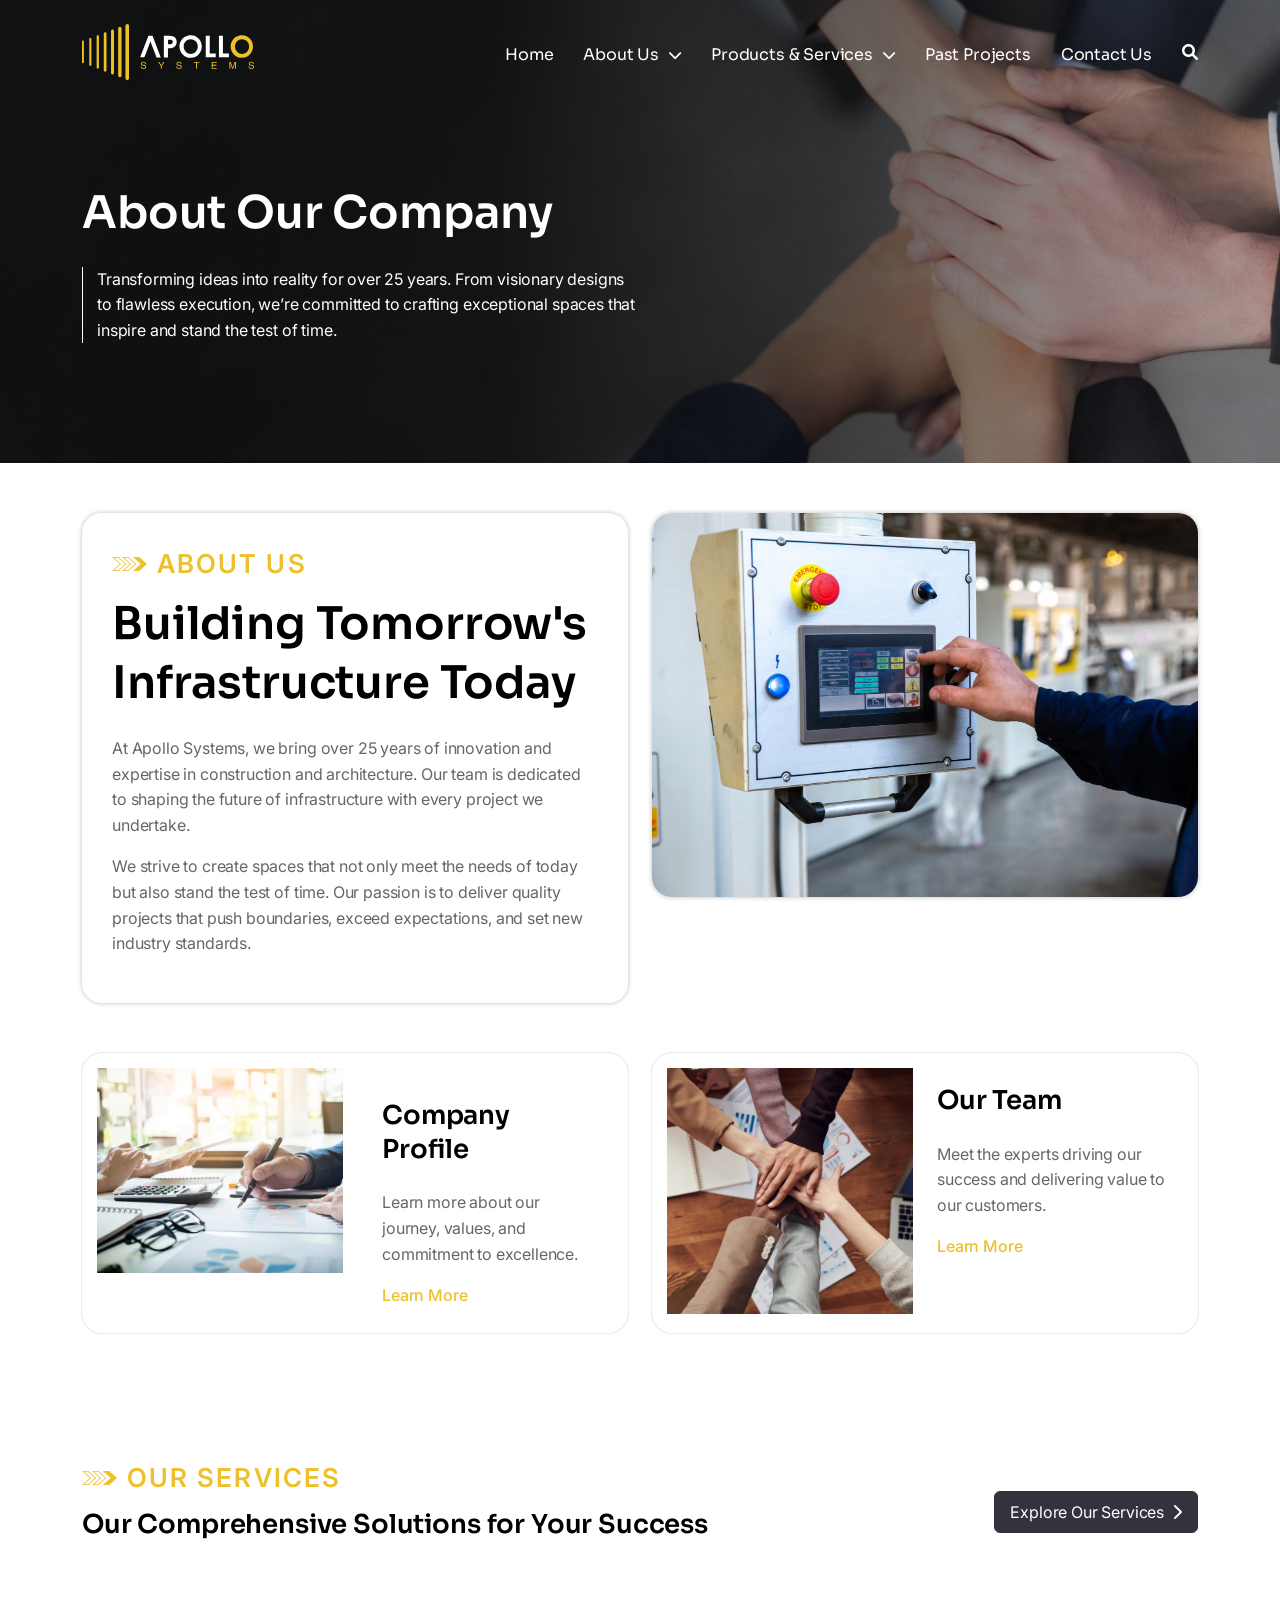
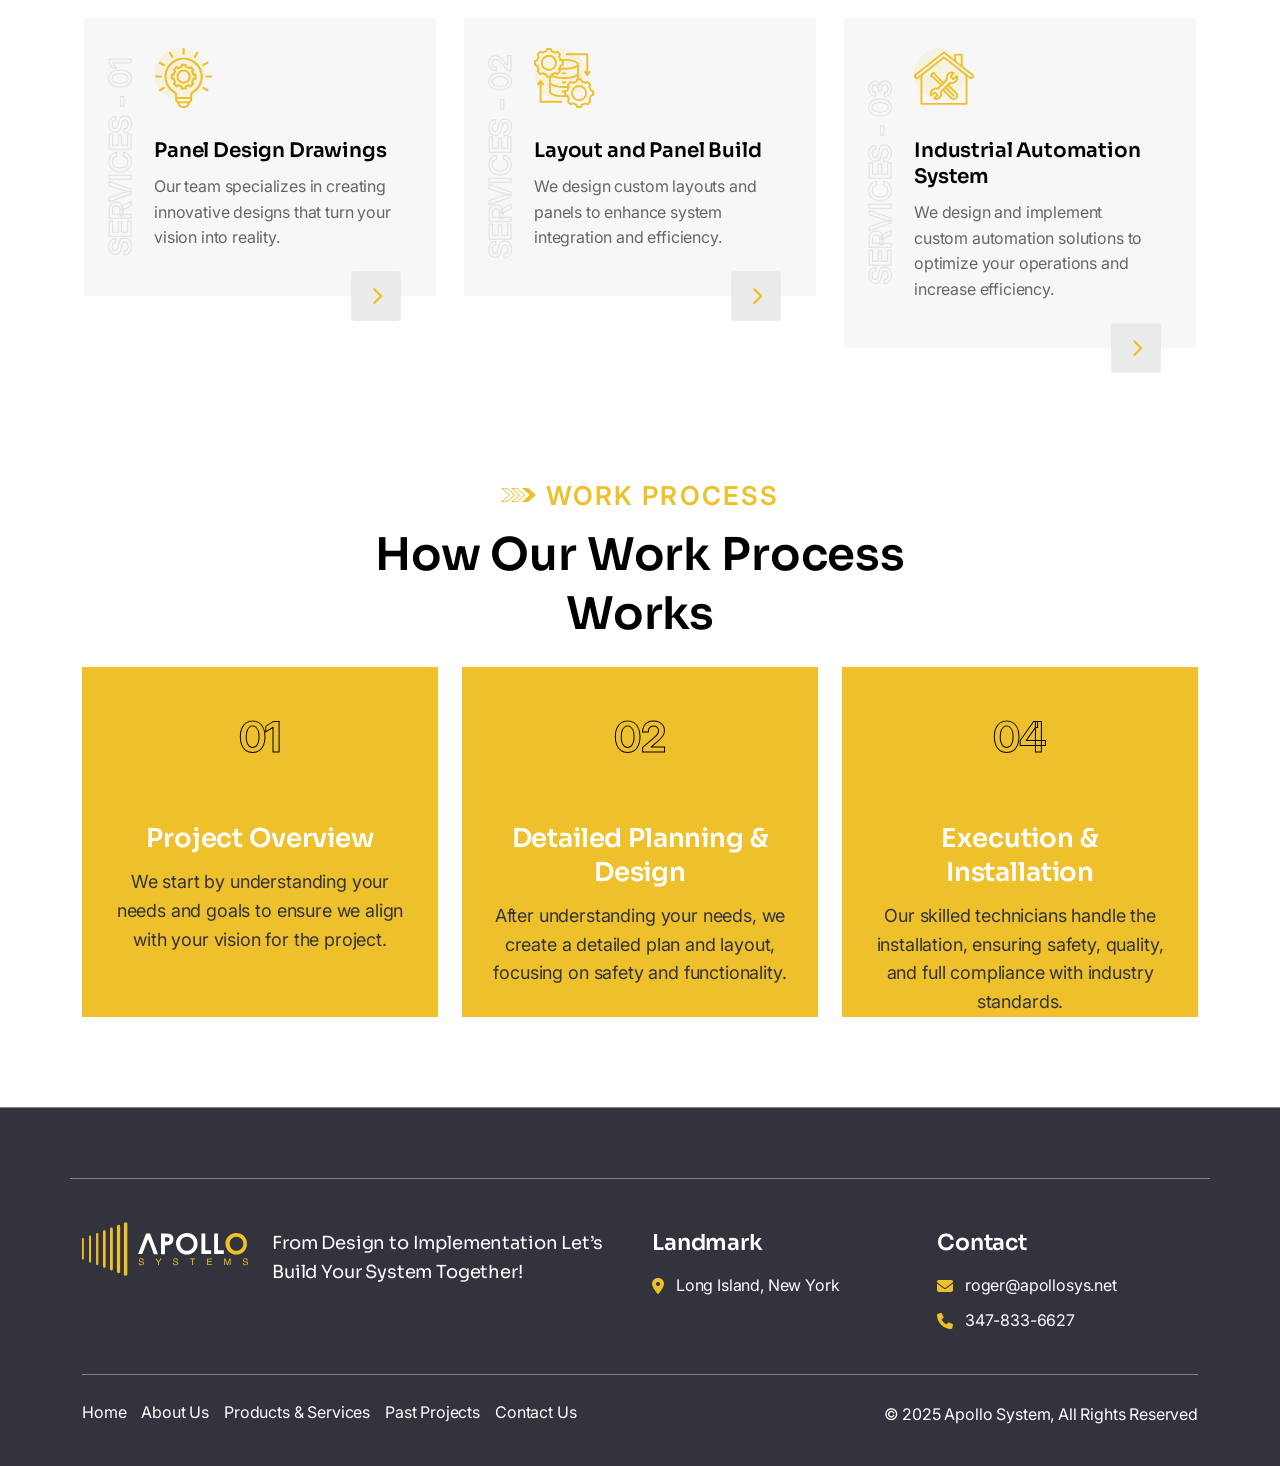
<file: about.html>
<!DOCTYPE html>
<html lang="en">

<head>
    <meta charset="UTF-8">
    <meta name="viewport" content="width=device-width, initial-scale=1.0">
    <title>Apollo Systems LLC HQ // About Us</title>
    <link rel="shortcut icon" href="assets/images/favicon.svg" type="image/x-icon">
    <link rel="preconnect" href="https://fonts.googleapis.com">
    <link rel="preconnect" href="https://fonts.gstatic.com" crossorigin>
    <link href="https://fonts.googleapis.com/css2?family=Inter:ital,opsz,wght@0,14..32,100..900;1,14..32,100..900&family=Sora:wght@100..800&display=swap"
        rel="stylesheet">
    <link rel="stylesheet" href="assets/vendors/bootstrap/css/bootstrap.min.css">
    <link rel="stylesheet" href="assets/vendors/odometer/odometer-theme-default.css">
    <link rel="stylesheet" href="assets/vendors/slick/slick.css">
    <link rel="stylesheet" href="assets/vendors/animation/animate.min.css">
    <link rel="stylesheet" href="assets/vendors/font-awesome/css/all.min.css">
    <link rel="stylesheet" href="assets/vendors/youtube-popup/youtube-popup.css">
    <link id="css-link" rel="stylesheet" href="assets/css/stylee.css?v=1.0.55555">
    <link rel="stylesheet" href="assets/css/responsive.css?v=1.0.55666">
</head>

<body class="custom-cursor">
   
    
    <!-- header start -->
    <header class="main-header">
        <div class="container">
            <nav class="main-menu">
                <div class="main-menu-logo">
                    <a href="index.html">
                        <img src="assets/images/apollo-white-logo.svg" alt="header-logo">
                    </a>
                </div>
                <div class="main-menu-inner">
                    <ul class="main-menu-list">
                        <li class="menu-item-children"><a href="index.html">Home</a></li>
                        <li class="menu-item-children"><a href="about.html">About Us</a><i class="fa-solid fa-chevron-down"></i>
                        <ul>
                            <li><a href="company-profile.html">Company Profile </a></li>
                            <li><a href="team.html">Our Team</a></li>                           
                        </ul>
                        </li>
                        <li class="menu-item-children"><a href="service.html">Products & Services</a><i class="fa-solid fa-chevron-down"></i>
                            <ul>
                                <li><a href="custom-industrial-automation.html">Custom Industrial automation</a></li>
                                <li><a href="project-management.html">Project Management</a></li>
                                <li><a href="panel-design-drawings.html">Panel Design Drawings</a></li>
                                <li><a href="layout-and-panel-build.html">Layout and Panel Build</a></li>
                                <li><a href="industrial-automation-system.html">Industrial Automation System
                                </a></li>
                            </ul>
                        </li>
                        <li class="menu-item-children"><a href="project.html">Past Projects</a></li>
                        <li class="menu-item-children"><a href="contact.html">Contact Us</a></li>
                        <a href="javascript:void(0)" class="search-btn"><i class="fa-solid fa-magnifying-glass"></i></a>

                    </ul>
                    <div class="header-menu-collaps">
                        <span class="line-1"></span>
                        <span class="line-2"></span>
                        <span class="line-3"></span>
                    </div>
                 
                </div>
            </nav>
        </div>
    </header>
    <!-- header end -->
    <div class="page-header" style="background-image: url(assets/images/background/about-bg.svg);">
        <div class="container">
            <div class="row">
                <div class="col-12">
                    <div class="page-header-details">
                        <h2>About Our Company</h2>
                        <p>Transforming ideas into reality for over 25 years. From visionary designs to flawless execution, we’re committed to crafting exceptional spaces that inspire and stand the test of time.</p>
                    </div>
                </div>
            </div>
        </div>
    </div>
    <!-- about start  -->
    <div class="about-two">
        <div class="container">
            <div class="row gutter-y-30">
                <div class="col-lg-6">
                    <div class="about-left-two">
                        <div class="heading-box">
                            <span class="subtitle"><img src="assets/images/title-Icon.svg" alt="icon">About Us</span>
                            <h2>Building Tomorrow's Infrastructure Today</h2>
                        </div>
                        <p>At Apollo Systems, we bring over 25 years of innovation and expertise in construction and architecture. Our team is dedicated to shaping the future of infrastructure with every project we undertake.</p>
                        <p>We strive to create spaces that not only meet the needs of today but also stand the test of time. Our passion is to deliver quality projects that push boundaries, exceed expectations, and set new industry standards.</p>
                    </div>
                </div>
                <div class="col-lg-6">
                    <div class="about-right-two">
                        <div class="about-image-two">
                            <img src="assets/images/about/about-us-bg.svg" alt="">
                        </div>
                     
                    </div>
                </div>
            </div>
        </div>
    </div>
    <div class="about-section">
        <div class="container">
            <div class="row">
                <div class="col-sm-6">
                    <div class="overflow-hidden mb-4 apollo-product">
                        <div class="products-items">
                            <div class="d-flex">
                                <div class="row">
                                    <div class="col-lg-6">
                                        <div class="thumbnail-container">
                                            <div class="thumbnail">
                                                <a href="company-profile.html">
                                                    <img src="assets/images/team/company-profile.webp" alt="Company Profile">
                                                </a>
                                            </div>
                                        </div>
                                    </div>
                                    <div class="col-lg-6">
                                        <div class="content text-left products-items">
                                            <div class="d-flex justify-content-between align-items-center mt-3">
                                                <a href="company-profile.html">
                                                    <h4>Company Profile</h4>
                                                </a>
                                            </div>
                                            <p>Learn more about our journey, values, and commitment to excellence.</p>
                                            <a class="cm-btn mt-4" href="company-profile.html">Learn More</a>
                                        </div>
                                    </div>
                                </div>
                            </div>
                        </div>
                    </div>
                </div>
                <div class="col-sm-6">
                    <div class="overflow-hidden mb-4 apollo-product">
                        <div class="products-items">
                            <div class="d-flex">
                                <div class="row">
                                    <div class="col-lg-6">
                                        <div class="thumbnail-container">
                                            <div class="thumbnail">
                                                <a href="team.html">
                                                    <img src="assets/images/team/our-team.webp" alt="Our Team">
                                                </a>
                                            </div>
                                        </div>
                                    </div>
                                    <div class="col-lg-6">
                                        <div class="content text-left prodcut-content">
                                            <div class="d-flex justify-content-between align-items-center mt-3">
                                                <a href="team.html">
                                                    <h4>Our Team</h4>
                                                </a>
                                            </div>
                                            <p>Meet the experts driving our success and delivering value to our customers.</p>
                                            <a class="cm-btn mt-4" href="team.html">Learn More</a>
                                        </div>
                                    </div>
                                </div>
                            </div>
                        </div>
                    </div>
                </div>
            </div>
            
        </div>
    </div>
    <div class="service-section-two">
        <div class="container">
            <div class="heading-box-outer">
                <div class="heading-box">
                    <span class="subtitle"><img src="assets/images/title-Icon.svg" alt="icon">Our Services</span>
                    <h4>Our Comprehensive Solutions for Your Success</h4>
                </div>
                <a href="service.html" class="btn btn-primary">Explore Our Services<i class="fa-solid fa-chevron-right"></i></a>
            </div>
            <div class="row gutter-y-30">
                <div class="col-lg-4 col-md-6">
                    <div class="service-box-three">
                        <span class="side-text"> SERVICES - 01</span>
                        <div class="service-icon-three">
                            <img src="assets/images/service/Service-icon-3.svg" alt="">
                        </div>
                        <h4>Panel Design Drawings
                        </h4>
                        <p>Our team specializes in creating innovative designs that turn your vision into reality.</p>
                        <div class="btn-wrap">
                            <div class="icon-btn"><i class="fa-solid fa-chevron-right"></i></div>
                            <a href="panel-design-drawings.html" class="btn btn-primary">Explore Service <i class="fa-solid fa-chevron-right"></i></a>
                        </div>
                    </div>
                </div>
                <div class="col-lg-4 col-md-6">
                    <div class="service-box-three">
                        <span class="side-text"> SERVICES - 02</span>
                        <div class="service-icon-three">
                            <img src="assets/images/service/Service-icon-4.svg" alt="">
                        </div>
                        <h4>Layout and Panel Build</h4>
                        <p>We design custom layouts and panels to enhance system integration and efficiency.</p>
                        <div class="btn-wrap">
                            <div class="icon-btn"><i class="fa-solid fa-chevron-right"></i></div>
                            <a href="layout-and-panel-build.html" class="btn btn-primary">Explore Service <i class="fa-solid fa-chevron-right"></i></a>
                        </div>
                    </div>
                </div>
                <div class="col-lg-4 col-md-6">
                    <div class="service-box-three">
                        <span class="side-text"> SERVICES - 03</span>
                        <div class="service-icon-three">
                            <img src="assets/images/service/Service-icon-5.svg" alt="">
                        </div>
                        <h4>Industrial Automation System</h4>
                        <p>We design and implement custom automation solutions to optimize your operations and increase efficiency.
                        </p>
                        <div class="btn-wrap">
                            <div class="icon-btn"><i class="fa-solid fa-chevron-right"></i></div>
                            <a href="industrial-automation-system.html" class="btn btn-primary">Explore Service <i class="fa-solid fa-chevron-right"></i></a>
                        </div>
                    </div>
                </div>
            </div>
        </div>
    </div>
    <div class="process-section">
        <div class="container">
            <div class="row">
                <div class="col-lg-6 m-auto">
                    <div class="heading-box text-center">
                        <span class="subtitle"><img src="assets/images/title-Icon.svg" alt="icon">Work Process</span>
                        <h2>How Our Work Process Works</h2>
                    </div>
                </div>
            </div>
            <div class="row gutter-y-30">
                <!-- First Process -->
                <div class="col-lg-4 col-md-6">
                    <div class="process-box">
                        <span class="number">01</span>
                        <h4>Project Overview</h4>
                        <p>We start by understanding your needs and goals to ensure we align with your vision for the project.</p>
                    </div>
                </div>
                <!-- Second Process -->
                <div class="col-lg-4 col-md-6">
                    <div class="process-box">
                        <span class="number">02</span>
                        <h4>Detailed Planning &amp; Design</h4>
                        <p>After understanding your needs, we create a detailed plan and layout, focusing on safety and functionality.</p>
                    </div>
                </div>
                <!-- Third Process -->
                <div class="col-lg-4 col-md-6">
                    <div class="process-box">
                        <span class="number">04</span>
                        <h4>Execution &amp; Installation</h4>
                        <p>Our skilled technicians handle the installation, ensuring safety, quality, and full compliance with industry standards.</p>
                    </div>
                </div>
            </div>
        </div>
    </div>
    <!-- footer start  -->
    <footer class="footer-one">
        <div class="container  border-bottom">
           
        </div>
        <div class="container">
            <div class="row gutter-y-30">
                <div class="col-xl-2">
                    <div class="footer-about-one">
                        <div class="footer-logo-one">
                            <img src="assets/images/apollo-white-logo.svg" alt="footer-logo">
                        </div>
                    </div>
                </div>
                <div class="col-xl-4">
                    <div class="footer-about-one">
                        <h4>From Design to Implementation
                            Let’s Build Your System Together!</h4>
                    </div>
                </div>
                <div class="col-xl-3 col-lg-4">
                    <div class="footer-widget-one contact-col">
                        <h4 class="footer-title"> <span>Landmark</span></h4>
                        <ul class="footer-about-list">
                            <li><i class="fa-solid fa-location-dot"></i><a href="#">Long Island, New York</a></li>
                        </ul>
                    </div>
                </div>
                <div class="col-xl-3 col-lg-4">
                    <div class="footer-widget-one contact-col">
                        <h4 class="footer-title"><span>Contact</span></h4>
                        <ul class="footer-about-list">
                            <li><i class="fa-solid fa-envelope"></i><a href="mailto:roger@apollosys.net">roger@apollosys.net</a></li>
                            <li><i class="fa-solid fa-phone"></i><a href="tel:+13478336627">347-833-6627</a></li>
                        </ul>
                    </div>
                </div>
               
                <div class="col-12">
                    <div class="footer-lower-one">
                        <div class="col-md-6 col-sm-12  pl-md-5">
                            <div class="footer-menu">
                                <ul class="footer-menu-one bottom-footer">
                                    <li><a href="index.html">Home</a></li>
                                    <li><a href="about.html">About Us</a></li>
                                   
                                    <li><a href="service.html">Products & Services</a></li>  
                                    <li><a href="project.html">Past Projects</a></li> 
                                    <li><a href="contact.html">Contact Us</a></li>
                                </ul>
                            </div>
                        </div>
                        <div class="col-md-6 col-sm-12 ">
                            <div class="copyright">© 2025 Apollo System, All Rights Reserved</div>
                        </div>
                       
                      
                    </div>
                </div>
            </div>
        </div>
    </footer>
    <!-- mobile-nav start -->
    <div class="mobile-nav-wrapper">
        <div class="mobile-nav-overlay mobile-nav-toggler"></div>
        <div class="mobile-nav-content">
            <a href="#" class="mobile-nav-close mobile-nav-toggler">
                <span></span>
                <span></span>
            </a>
            <div class="logo-box">
                <a href="index.html"><img width="150" src="assets/images/apollo-white-logo.svg" alt="logo"></a>
            </div>
            <div class="mobile-nav-container">
                <ul class="mobile-menu-list">    
                    <li class="menu-item-has-children"><a href="index.html">Home</a> </li>
                    <li class="menu-item-has-children dropdown"><a href="about.html">About Us</a> 
                        <ul>
                            <li><a href="company-profile.html">Company Profile</a></li>
                            <li><a href="team.html">Our Team</a></li>
                        </ul>
                    </li>
                    <li class="menu-item-has-children dropdown"><a href="service.html">Products & Services</a>
                        <ul>
                            <li><a href="custom-industrial-automation.html">Custom Industrial automation</a></li>
                            <li><a href="project-management.html">Project Management</a></li>
                            <li><a href="panel-design-drawings.html">Panel Design Drawings</a></li>
                            <li><a href="layout-and-panel-build.html">Layout and Panel Build</a></li>
                            <li><a href="industrial-automation-system.html">Industrial Automation System</a></li>
                        </ul>
                    </li>
                    <li class="menu-item-has-children"><a href="project.html">Past Projects</a></li>
                    <li class="menu-item-has-children"><a href="contact.html">Contact Us</a>
                    </li>
                </ul>
            </div>
        </div>
    </div>
    <!-- mobile-nav end -->
    
    <!-- search-popup start -->
    <div class="search-popup">
        <button class="close-search"></button>
        <form method="post" action="#">
            <div class="form-group">
                <input type="search" name="search" placeholder="Search Here" required="">
                <button type="submit"><i class="fa-solid fa-magnifying-glass"></i></button>
            </div>
        </form>
    </div>
    <!-- search-popup end -->
    <!-- top to bottom start  -->
    <div class="prgoress_indicator active-progress">
        <svg class="progress-circle svg-content" width="100%" height="100%" viewBox="-1 -1 102 102">
            <path d="M50,1 a49,49 0 0,1 0,98 a49,49 0 0,1 0,-98"
                style="transition: stroke-dashoffset 10ms linear; stroke-dasharray: 307.919, 307.919; stroke-dashoffset: 28.2787;">
            </path>
        </svg>
    </div>
    <!-- top to bottom end  -->
    <script src="assets/vendors/bootstrap/js/bootstrap.bundle.min.js"></script>
    <script src="assets/vendors/jquery/jquery-3.7.1.min.js"></script>
    <script src="assets/vendors/jquery/jquery.appear.min.js"></script>
    <script src="assets/vendors/slick/slick.min.js"></script>
    <script src="assets/vendors/wow/wow.js"></script>
    <script src="assets/vendors/jquery-circleType/jquery.circleType.js"></script>
    <script src="assets/vendors/jquery-lettering/jquery.lettering.min.js"></script>
    <script src="assets/vendors/youtube-popup/youtube-popup.jquery.js"></script>
    <script src="assets/vendors/odometer/odometer.min.js"></script>
    <script src="assets/js/custom.js"></script>
</body>

</html>
</file>
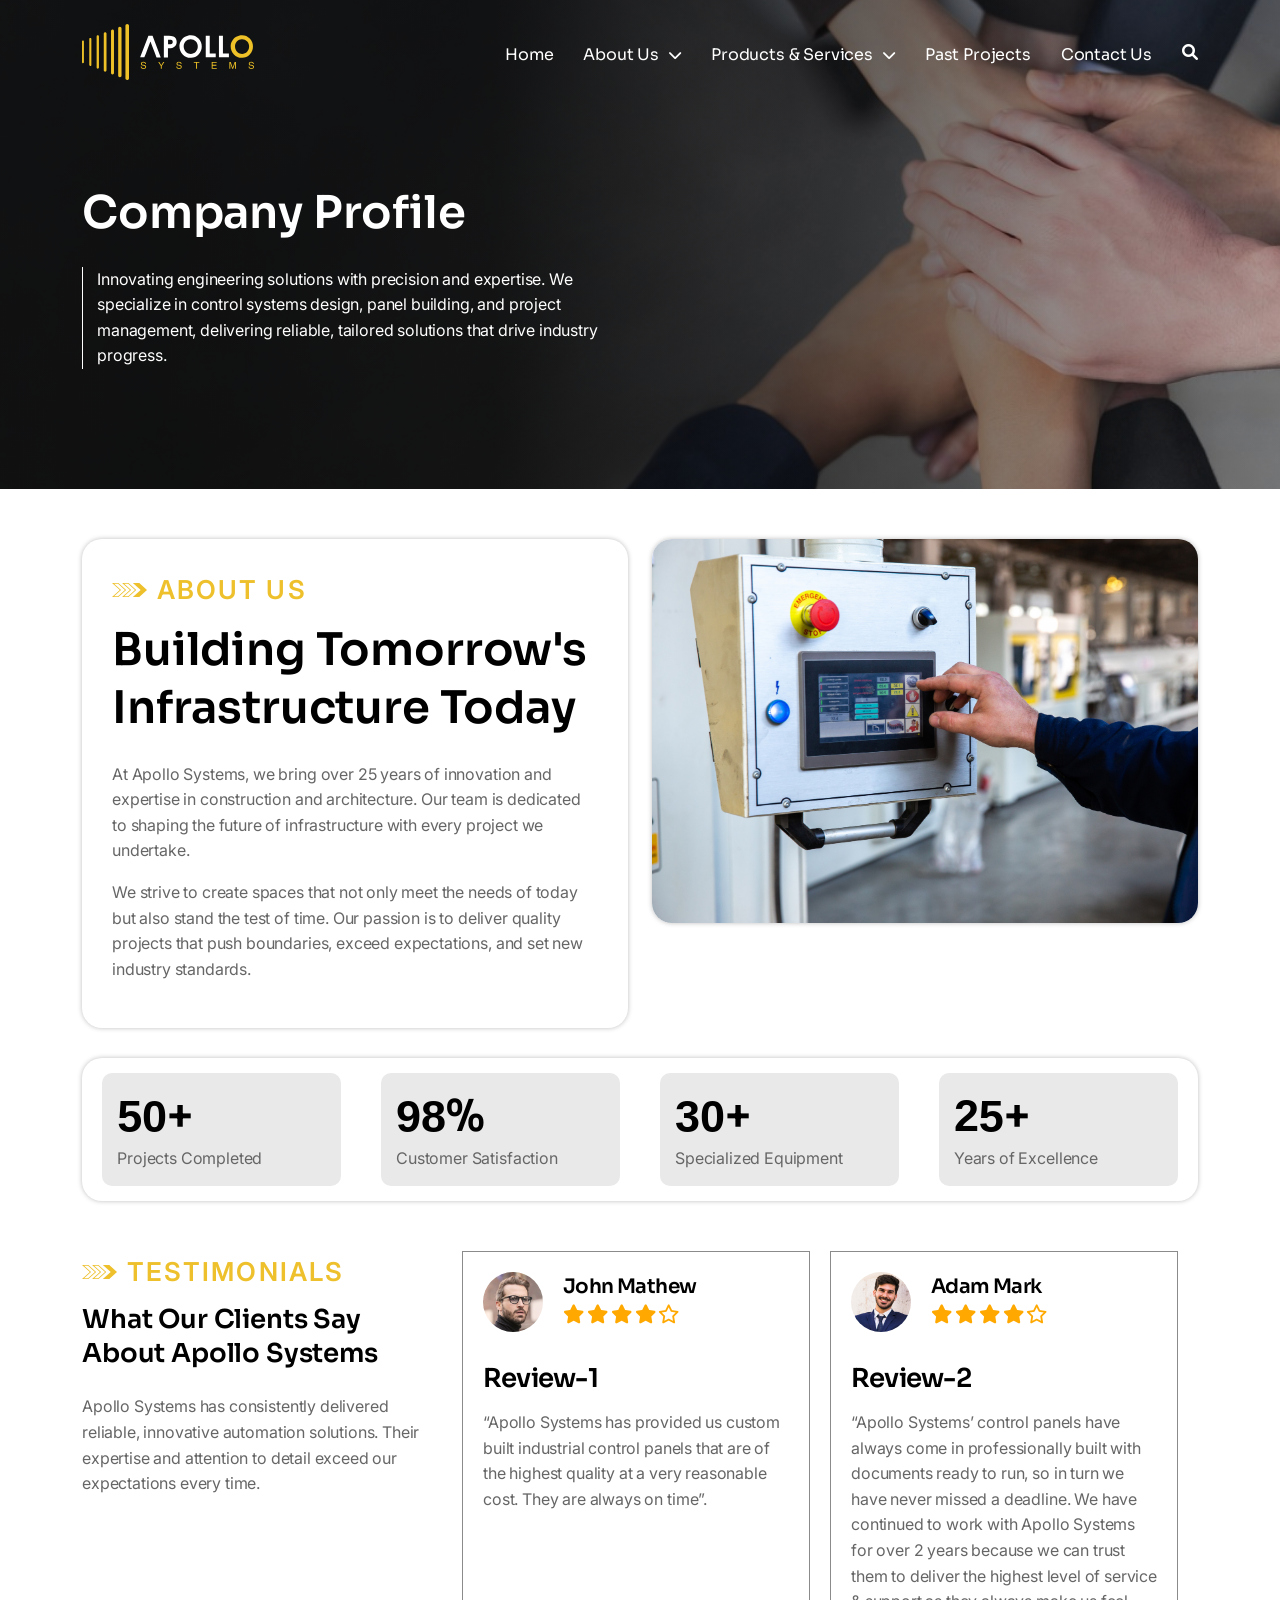
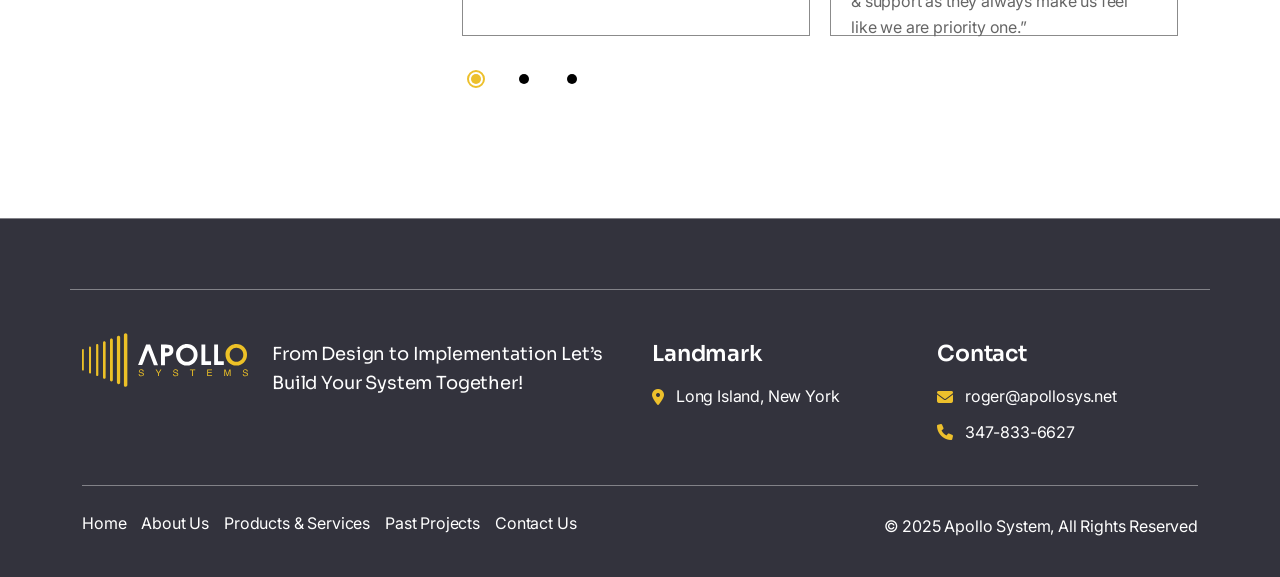
<file: company-profile.html>
<!DOCTYPE html>
<html lang="en">

<head>
    <meta charset="UTF-8">
    <meta name="viewport" content="width=device-width, initial-scale=1.0">
    <title>Apollo Systems LLC HQ // About Us</title>
    <link rel="shortcut icon" href="assets/images/favicon.svg" type="image/x-icon">
    <link rel="preconnect" href="https://fonts.googleapis.com">
    <link rel="preconnect" href="https://fonts.gstatic.com" crossorigin>
    <link
        href="https://fonts.googleapis.com/css2?family=Inter:ital,opsz,wght@0,14..32,100..900;1,14..32,100..900&family=Sora:wght@100..800&display=swap"
        rel="stylesheet">
    <link rel="stylesheet" href="assets/vendors/bootstrap/css/bootstrap.min.css">
    <link rel="stylesheet" href="assets/vendors/odometer/odometer-theme-default.css">
    <link rel="stylesheet" href="assets/vendors/slick/slick.css">
    <link rel="stylesheet" href="assets/vendors/animation/animate.min.css">
    <link rel="stylesheet" href="assets/vendors/font-awesome/css/all.min.css">
    <link rel="stylesheet" href="assets/vendors/youtube-popup/youtube-popup.css">
    <link id="css-link" rel="stylesheet" href="assets/css/stylee.css?v=1.0.00">
    <link rel="stylesheet" href="assets/css/responsive.css?v=1.0.55">
</head>

<body class="custom-cursor">
   

    <!-- header start -->
    <header class="main-header">
        <div class="container">
            <nav class="main-menu">
                <div class="main-menu-logo">
                    <a href="index.html">
                        <img src="assets/images/apollo-white-logo.svg" alt="header-logo">
                    </a>
                </div>
                <div class="main-menu-inner">
                    <ul class="main-menu-list">
                        <li class="menu-item-children"><a href="index.html">Home</a></li>
                        <li class="menu-item-children"><a href="about.html">About Us</a><i class="fa-solid fa-chevron-down"></i>
                        <ul>
                            <li><a href="company-profile.html">Company Profile </a></li>
                            <li><a href="team.html">Our Team</a></li>                           
                        </ul>
                        </li>
                        <li class="menu-item-children"><a href="service.html">Products & Services</a><i class="fa-solid fa-chevron-down"></i>
                            <ul>
                                <li><a href="custom-industrial-automation.html">Custom Industrial automation</a></li>
                                <li><a href="project-management.html">Project Management</a></li>
                                <li><a href="panel-design-drawings.html">Panel Design Drawings</a></li>
                                <li><a href="layout-and-panel-build.html">Layout and Panel Build</a></li>
                                <li><a href="industrial-automation-system.html">Industrial Automation System
                                </a></li>
                            </ul>
                        </li>
                        <li class="menu-item-children"><a href="project.html">Past Projects</a></li>
                        <li class="menu-item-children"><a href="contact.html">Contact Us</a></li>
                        <a href="javascript:void(0)" class="search-btn"><i class="fa-solid fa-magnifying-glass"></i></a>

                    </ul>
                    <div class="header-menu-collaps">
                        <span class="line-1"></span>
                        <span class="line-2"></span>
                        <span class="line-3"></span>
                    </div>
                 
                </div>
            </nav>
        </div>
    </header>
    <!-- header end -->
    <div class="page-header" style="background-image: url(assets/images/background/about-bg.svg);">
        <div class="container">
            <div class="row">
                <div class="col-12">
                    <div class="page-header-details">
                        <h2>Company Profile</h2>
                        <p>Innovating engineering solutions with precision and expertise. We specialize in control systems design, panel building, and project management, delivering reliable, tailored solutions that drive industry progress.</p>
                    </div>
                </div>
            </div>
        </div>
    </div>
    <div class="about-two">
        <div class="container">
            <div class="row gutter-y-30">
                <div class="col-lg-6">
                    <div class="about-left-two">
                        <div class="heading-box">
                            <span class="subtitle"><img src="assets/images/title-Icon.svg" alt="icon">About Us</span>
                            <h2>Building Tomorrow's Infrastructure Today</h2>
                        </div>
                        <p>At Apollo Systems, we bring over 25 years of innovation and expertise in construction and architecture. Our team is dedicated to shaping the future of infrastructure with every project we undertake.</p>
                        <p>We strive to create spaces that not only meet the needs of today but also stand the test of time. Our passion is to deliver quality projects that push boundaries, exceed expectations, and set new industry standards.</p>
                    </div>
                </div>
                <div class="col-lg-6">
                    <div class="about-right-two">
                        <div class="about-image-two">
                            <img src="assets/images/about/about-us-bg.svg" alt="">
                        </div>
                     
                    </div>
                </div>
                <div class="col-lg-12">
                <div class="about-counter-two">
                    <div class="counter-about-box">
                        <h2><span class="odometer" data-count="50"></span><span class="symbol">+</span></h2>
                        <p>Projects Completed</p>
                    </div>
                    <div class="counter-about-box">
                        <h2><span class="odometer" data-count="98"></span><span class="symbol">%</span></h2>
                        <p>Customer Satisfaction</p>
                    </div>
                    <div class="counter-about-box">
                        <h2><span class="odometer" data-count="30"></span><span class="symbol">+</span></h2>
                        <p>Specialized Equipment</p>
                    </div>
                    <div class="counter-about-box">
                        <h2><span class="odometer" data-count="25"></span><span class="symbol">+</span></h2>
                        <p>Years of Excellence</p>
                    </div>
                </div>
                </div>
            </div>
        </div>
    </div>
    <div class="testimonial-section-one about">
        <div class="container">
            <div class="row">
                <div class="col-lg-4">
                    <div class="heading-box ">
                        <span class="subtitle"><img src="assets/images/title-Icon.svg" alt="icon">TESTIMONIALS</span>
                         <h4>What Our Clients Say About Apollo Systems</h4>
                         <p>Apollo Systems has consistently delivered reliable, innovative automation solutions. Their expertise and attention to detail exceed our expectations every time.</p>
                    </div>
                </div>
                <div class="col-lg-8">
                    <div class="testimonial-slider-one">
                        <div class="testimonial-item-one">
                            <div class="testimonial-box-one">
                                <div class="testimonial-title-one">
                                    <img src="assets/images/testimonial/testimonial-one-1.jpg" alt="image">
                                    <div class="testimonial__title-one">
                                        <h4>John Mathew</h4>
                                        <ul class="retting">
                                            <li><i class="fa-solid fa-star"></i></li>
                                            <li><i class="fa-solid fa-star"></i></li>
                                            <li><i class="fa-solid fa-star"></i></li>
                                            <li><i class="fa-solid fa-star"></i></li>
                                            <li><i class="fa-regular fa-star"></i></li>
                                        </ul>
                                    </div>
                                </div>
                                <div class="devider">
                                </div>
                                <h3>Review-1</h3>
                                <p class="m-0">“Apollo Systems has provided us custom built industrial control panels that are of the highest quality at a very reasonable cost. They are always on time”. </p>
                            </div>
                        </div>
                        <div class="testimonial-item-one">
                            <div class="testimonial-box-one">
                                <div class="testimonial-title-one">
                                    <img src="assets/images/testimonial/testimonial-one-2.jpg" alt="image">
                                    <div class="testimonial__title-one">
                                        <h4>Adam Mark</h4>
                                        <ul class="retting">
                                            <li><i class="fa-solid fa-star"></i></li>
                                            <li><i class="fa-solid fa-star"></i></li>
                                            <li><i class="fa-solid fa-star"></i></li>
                                            <li><i class="fa-solid fa-star"></i></li>
                                            <li><i class="fa-regular fa-star"></i></li>
                                        </ul>
                                    </div>
                                </div>
                                <div class="devider">
                                </div>
                                <h3>Review-2</h3>
                                <p class="m-0">
                                    “Apollo Systems’ control panels have always come in professionally built with documents ready to run, so in turn we have never missed a deadline. 
                                    We have continued to work with Apollo Systems for over 2 years because we can trust them to deliver the highest level of service & support as they always make us feel like we are priority one.” </p>
                            </div>
                        </div>
                        <div class="testimonial-item-one">
                            <div class="testimonial-box-one">
                                <div class="testimonial-title-one">
                                    <img src="assets/images/testimonial/testimonial-one-3.jpg" alt="image">
                                    <div class="testimonial__title-one">
                                        <h4>Meri John</h4>
                                        <ul class="retting">
                                            <li><i class="fa-solid fa-star"></i></li>
                                            <li><i class="fa-solid fa-star"></i></li>
                                            <li><i class="fa-solid fa-star"></i></li>
                                            <li><i class="fa-solid fa-star"></i></li>
                                            <li><i class="fa-regular fa-star"></i></li>
                                        </ul>
                                    </div>
                                </div>
                                <div class="devider">
                                </div>
                                <h3>Review-3 </h3>
                                <p class="m-0"> “We have worked closely together to complete many capital projects and upgrades that include panel design, shop wiring & fabrication, PLC & HMI programming, commissioning, startup, and support”. </p>
                            </div>
                        </div>
                    </div>
                </div>
            </div>
        </div>
    </div>
       <!-- footer start  -->
       <footer class="footer-one">
        <div class="container  border-bottom">
           
        </div>
        <div class="container">
            <div class="row gutter-y-30">
                <div class="col-xl-2">
                    <div class="footer-about-one">
                        <div class="footer-logo-one">
                            <img src="assets/images/apollo-white-logo.svg" alt="footer-logo">
                        </div>
                    </div>
                </div>
                <div class="col-xl-4">
                    <div class="footer-about-one">
                        <h4>From Design to Implementation
                            Let’s Build Your System Together!</h4>
                    </div>
                </div>
                <div class="col-xl-3 col-lg-4">
                    <div class="footer-widget-one contact-col">
                        <h4 class="footer-title"> <span>Landmark</span></h4>
                        <ul class="footer-about-list">
                            <li><i class="fa-solid fa-location-dot"></i><a href="#">Long Island, New York</a></li>
                        </ul>
                    </div>
                </div>
                <div class="col-xl-3 col-lg-4">
                    <div class="footer-widget-one contact-col">
                        <h4 class="footer-title"><span>Contact</span></h4>
                        <ul class="footer-about-list">
                            <li><i class="fa-solid fa-envelope"></i><a href="mailto:roger@apollosys.net">roger@apollosys.net</a></li>
                            <li><i class="fa-solid fa-phone"></i><a href="tel:+13478336627">347-833-6627</a></li>
                        </ul>
                    </div>
                </div>
                <div class="col-12">
                    <div class="footer-lower-one">
                        <div class="col-md-6 col-sm-12  pl-md-5">
                            <div class="footer-menu">
                                <ul class="footer-menu-one bottom-footer">
                                    <li><a href="index.html">Home</a></li>
                                    <li><a href="about.html">About Us</a></li>
                                   
                                    <li><a href="service.html">Products & Services</a></li>  
                                    <li><a href="project.html">Past Projects</a></li> 
                                    <li><a href="contact.html">Contact Us</a></li>
                                </ul>
                            </div>
                        </div>
                        <div class="col-md-6 col-sm-12 ">
                            <div class="copyright">© 2025 Apollo System, All Rights Reserved</div>
                        </div>
                    </div>
                </div>
            </div>
        </div>
    </footer>
    <!-- mobile-nav start -->
    <div class="mobile-nav-wrapper">
        <div class="mobile-nav-overlay mobile-nav-toggler"></div>
        <div class="mobile-nav-content">
            <a href="#" class="mobile-nav-close mobile-nav-toggler">
                <span></span>
                <span></span>
            </a>
            <div class="logo-box">
                <a href="index.html"><img width="150" src="assets/images/apollo-white-logo.svg" alt="logo"></a>
            </div>
            <div class="mobile-nav-container">
                <ul class="mobile-menu-list">    
                    <li class="menu-item-has-children"><a href="index.html">Home</a> </li>
                    <li class="menu-item-has-children dropdown"><a href="about.html">About Us</a> 
                        <ul>
                            <li><a href="company-profile.html">Company Profile</a></li>
                            <li><a href="team.html">Our Team</a></li>
                        </ul>
                    </li>
                    <li class="menu-item-has-children dropdown"><a href="service.html">Products & Services</a>
                        <ul>
                            <li><a href="custom-industrial-automation.html">Custom Industrial automation</a></li>
                            <li><a href="project-management.html">Project Management</a></li>
                            <li><a href="panel-design-drawings.html">Panel Design Drawings</a></li>
                            <li><a href="layout-and-panel-build.html">Layout and Panel Build</a></li>
                            <li><a href="industrial-automation-system.html">Industrial Automation System</a></li>
                        </ul>
                    </li>
                    <li class="menu-item-has-children"><a href="project.html">Past Projects</a></li>
                    <li class="menu-item-has-children"><a href="contact.html">Contact Us</a>
                    </li>
                </ul>
            </div>
        </div>
    </div>
    <!-- mobile-nav end -->
    
    
    <!-- search-popup start -->
    <div class="search-popup">
        <button class="close-search"></button>
        <form method="post" action="#">
            <div class="form-group">
                <input type="search" name="search" placeholder="Search Here" required="">
                <button type="submit"><i class="fa-solid fa-magnifying-glass"></i></button>
            </div>
        </form>
    </div>
    <!-- search-popup end -->
    <!-- top to bottom start  -->
    <div class="prgoress_indicator active-progress">
        <svg class="progress-circle svg-content" width="100%" height="100%" viewBox="-1 -1 102 102">
            <path d="M50,1 a49,49 0 0,1 0,98 a49,49 0 0,1 0,-98"
                style="transition: stroke-dashoffset 10ms linear; stroke-dasharray: 307.919, 307.919; stroke-dashoffset: 28.2787;">
            </path>
        </svg>
    </div>
    <!-- top to bottom end  -->
    <script src="assets/vendors/bootstrap/js/bootstrap.bundle.min.js"></script>
    <script src="assets/vendors/jquery/jquery-3.7.1.min.js"></script>
    <script src="assets/vendors/jquery/jquery.appear.min.js"></script>
    <script src="assets/vendors/slick/slick.min.js"></script>
    <script src="assets/vendors/wow/wow.js"></script>
    <script src="assets/vendors/jquery-circleType/jquery.circleType.js"></script>
    <script src="assets/vendors/jquery-lettering/jquery.lettering.min.js"></script>
    <script src="assets/vendors/youtube-popup/youtube-popup.jquery.js"></script>
    <script src="assets/vendors/odometer/odometer.min.js"></script>
    <script src="assets/js/custom.js"></script>
</body>

</html>
</file>
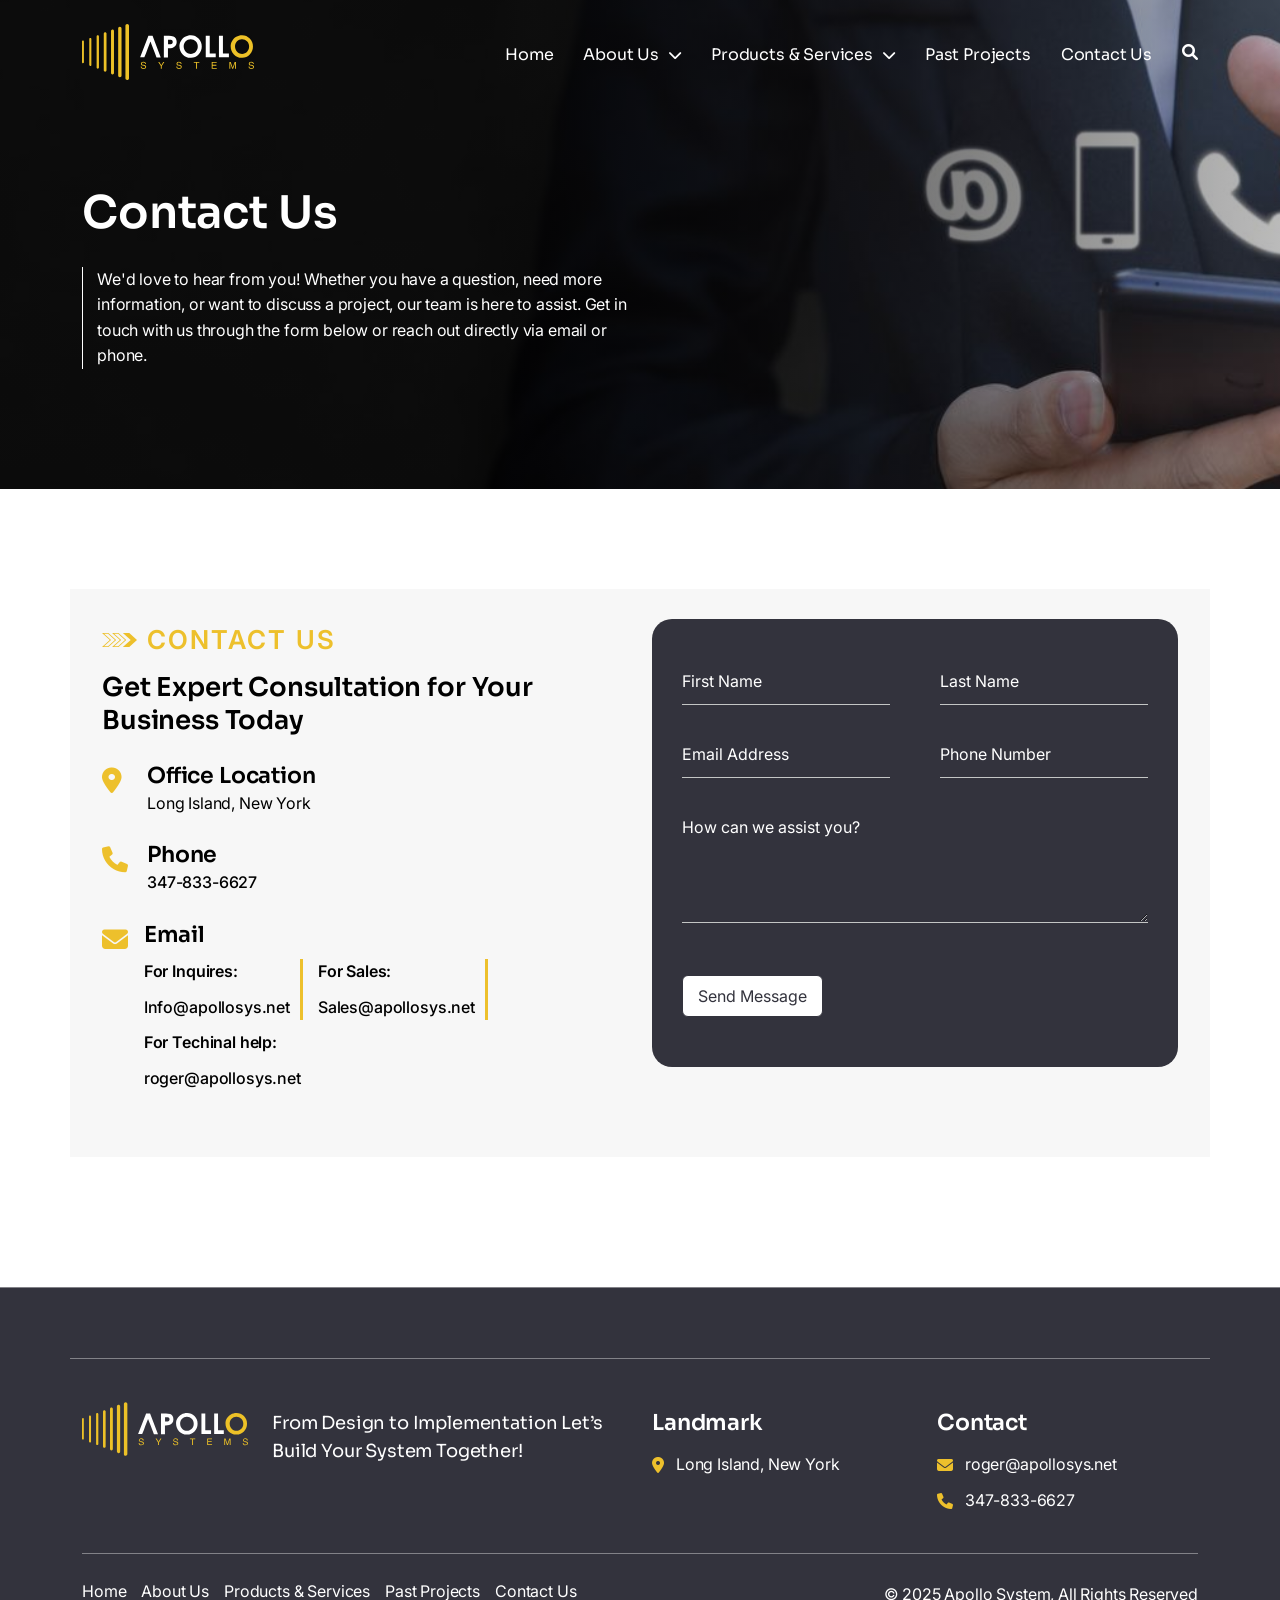
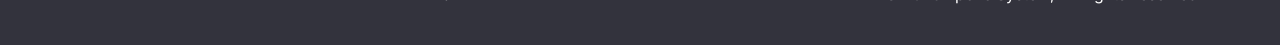
<file: contact.html>
<!DOCTYPE html>
<html lang="en">
<head>
    <meta charset="UTF-8">
    <meta name="viewport" content="width=device-width, initial-scale=1.0">
    <title>Apollo Systems LLC HQ  ||  Contact Us</title>
    <link rel="shortcut icon" href="assets/images/favicon.svg" type="image/x-icon">
    <link rel="preconnect" href="https://fonts.googleapis.com">
<link rel="preconnect" href="https://fonts.gstatic.com" crossorigin>
<link href="https://fonts.googleapis.com/css2?family=Inter:ital,opsz,wght@0,14..32,100..900;1,14..32,100..900&family=Sora:wght@100..800&display=swap" rel="stylesheet">
    <link rel="stylesheet" href="assets/vendors/bootstrap/css/bootstrap.min.css">
    <link rel="stylesheet" href="assets/vendors/odometer/odometer-theme-default.css">
    <link rel="stylesheet" href="assets/vendors/slick/slick.css">
    <link rel="stylesheet" href="assets/vendors/animation/animate.min.css">
    <link rel="stylesheet" href="assets/vendors/font-awesome/css/all.min.css">
    <link rel="stylesheet" href="assets/vendors/youtube-popup/youtube-popup.css">
    <link id="css-link" rel="stylesheet" href="assets/css/stylee.css?v=1.0.5522">
    <link rel="stylesheet" href="assets/css/responsive.css?v=1.0.55">
</head>
<body class="custom-cursor">
   
    <!-- header start -->
    <header class="main-header">
        <div class="container">
            <nav class="main-menu">
                <div class="main-menu-logo">
                    <a href="index.html">
                        <img src="assets/images/apollo-white-logo.svg" alt="header-logo">
                    </a>
                </div>
                <div class="main-menu-inner">
                    <ul class="main-menu-list">
                        <li class="menu-item-children"><a href="index.html">Home</a></li>
                        <li class="menu-item-children"><a href="about.html">About Us</a><i class="fa-solid fa-chevron-down"></i>
                        <ul>
                            <li><a href="company-profile.html">Company Profile </a></li>
                            <li><a href="team.html">Our Team</a></li>                           
                        </ul>
                        </li>
                        <li class="menu-item-children"><a href="service.html">Products & Services</a><i class="fa-solid fa-chevron-down"></i>
                            <ul>
                                <li><a href="custom-industrial-automation.html">Custom Industrial automation</a></li>
                                <li><a href="project-management.html">Project Management</a></li>
                                <li><a href="panel-design-drawings.html">Panel Design Drawings</a></li>
                                <li><a href="layout-and-panel-build.html">Layout and Panel Build</a></li>
                                <li><a href="industrial-automation-system.html">Industrial Automation System
                                </a></li>
                            </ul>
                        </li>
                        <li class="menu-item-children"><a href="project.html">Past Projects</a></li>
                        <li class="menu-item-children"><a href="contact.html">Contact Us</a></li>
                        <a href="javascript:void(0)" class="search-btn"><i class="fa-solid fa-magnifying-glass"></i></a>

                    </ul>
                    <div class="header-menu-collaps">
                        <span class="line-1"></span>
                        <span class="line-2"></span>
                        <span class="line-3"></span>
                    </div>
                 
                </div>
            </nav>
        </div>
    </header>
    <!-- header end -->
    <div class="page-header" style="background-image: url(assets/images/background/Contact-bg.svg);">
        <div class="container">
            <div class="row">
                <div class="col-12">
                    <div class="page-header-details">
                        <h2>Contact Us</h2>
                        <p>We'd love to hear from you! Whether you have a question, need more information, or want to discuss a project, our team is here to assist. Get in touch with us through the form below or reach out directly via email or phone.</p>
                    </div>
                </div>
            </div>
        </div>
    </div>
    <div class="contact-form-section">
        <div class="container">
            <div class="row form-info">
                <div class="col-lg-6">
                    <div class="contact-left">
                        <div class="heading-box">
                            <span class="subtitle"><img src="assets/images/title-Icon.svg" alt="icon">Contact Us</span>
                            <h4>Get Expert Consultation for Your Business Today</h4>
                        </div>
                        <ul>
                            <li>
                                <i class="fa-solid fa-location-dot"></i>
                                <div class="title">
                                    <h4>Office Location</h4>
                                    <p>Long Island, New York</p>
                                </div>
                            </li>
    
                            <li>
                                <i class="fa-solid fa-phone"></i>
                                <div class="title">
                                    <h4>Phone</h4>
                                    <a href="tel:+13478336627">347-833-6627</a>
                                </div>
                            </li>
    
                            <li>
                                <i class="fa-solid fa-envelope"></i>
                                <div class="title">
                                    <h4>Email</h4>
    
                                    <ul class="email-list">
                                        <li>
                                            <p>For Inquires:</p>
                                            <a href="mailto:Info@apollosys.net">Info@apollosys.net</a>
                                        </li>
                                        <li>
                                            <p>For Sales:</p>
                                            <a href="mailto:Sales@apollosys.net">Sales@apollosys.net</a>
                                        </li>
                                        <li>
                                            <p>For Techinal help:</p>
                                            <a href="mailto:roger@apollosys.net">roger@apollosys.net</a>
                                        </li>
                                    </ul>
    
                                </div>
                            </li>
                        </ul>
                    </div>
                </div>
                <div class="col-lg-6">
                    <div class="contact-form">
                        <form id="contactForm">
                            <div class="form-group">
                                <input type="text" name="first_name" class="form-control" placeholder="First Name" required>
                                <input type="text" name="last_name" class="form-control" placeholder="Last Name" required>
                            </div>
                            <div class="form-group">
                                <input type="email" name="email" class="form-control" placeholder="Email Address" required>
                                <input type="tel" name="phone" class="form-control" placeholder="Phone Number" pattern="^\d{10}$" required>
                            </div>
                            <div class="form-group">
                                <textarea name="message" class="form-control" placeholder="How can we assist you?" rows="4" required></textarea>
                            </div>
                            <button type="submit" class="btn btn-primary contact-btn">Send Message</button>
                        </form>
                        <!-- This will show the success message after form submission -->
                        <div id="successMessage" style="display:none; color: green; margin-top: 20px;"></div>
                    </div>
                    
                    <script src="https://code.jquery.com/jquery-3.6.0.min.js"></script>
                    <script>
                        // Using jQuery to handle form submission via AJAX
                        $(document).ready(function () {
                            $("#contactForm").submit(function (event) {
                                event.preventDefault();  // Prevent the default form submission
                    
                                // Collect the form data
                                var formData = $(this).serialize();
                    
                                // Send the form data using AJAX
                                $.ajax({
                                    type: "POST",
                                    url: "contact.php",  // PHP file to process the form
                                    data: formData,
                                    success: function(response) {
                                        if(response == 'success') {
                                            // Show success message
                                            $("#successMessage").text("Your message has been sent successfully!").show();
                                            // Optionally, you can clear the form here
                                            $("#contactForm")[0].reset();
                                        } else {
                                            // Show error message
                                            $("#successMessage").text("There was an error sending your message. Please try again.").css("color", "red").show();
                                        }
                                    }
                                });
                            });
                        });
                    </script>
                    
                    
                </div>
            </div>
        </div>
    </div>
    <!-- footer start  -->
    <footer class="footer-one">
        <div class="container  border-bottom">
          
        </div>
        <div class="container">
            <div class="row gutter-y-30">
                <div class="col-xl-2">
                    <div class="footer-about-one">
                        <div class="footer-logo-one">
                            <img src="assets/images/apollo-white-logo.svg" alt="footer-logo">
                        </div>
                    </div>
                </div>
                <div class="col-xl-4">
                    <div class="footer-about-one">
                        <h4>From Design to Implementation
                            Let’s Build Your System Together!</h4>
                    </div>
                </div>
                <div class="col-xl-3 col-lg-4">
                    <div class="footer-widget-one contact-col">
                        <h4 class="footer-title"> <span>Landmark</span></h4>
                        <ul class="footer-about-list">
                            <li><i class="fa-solid fa-location-dot"></i><a href="#">Long Island, New York</a></li>
                        </ul>
                    </div>
                </div>
                <div class="col-xl-3 col-lg-4">
                    <div class="footer-widget-one contact-col">
                        <h4 class="footer-title"><span>Contact</span></h4>
                        <ul class="footer-about-list">
                            <li><i class="fa-solid fa-envelope"></i><a href="mailto:roger@apollosys.net">roger@apollosys.net</a></li>
                            <li><i class="fa-solid fa-phone"></i><a href="tel:+13478336627">347-833-6627</a></li>
                        </ul>
                    </div>
                </div>
               
                <div class="col-12">
                    <div class="footer-lower-one">
                        <div class="col-md-6 col-sm-12  pl-md-5">
                            <div class="footer-menu">
                                <ul class="footer-menu-one bottom-footer">
                                    <li><a href="index.html">Home</a></li>
                                    <li><a href="about.html">About Us</a></li>
                                   
                                    <li><a href="service.html">Products & Services</a></li>  
                                    <li><a href="project.html">Past Projects</a></li> 
                                    <li><a href="contact.html">Contact Us</a></li>
                                </ul>
                            </div>
                        </div>
                        <div class="col-md-6 col-sm-12 ">
                            <div class="copyright">© 2025 Apollo System, All Rights Reserved</div>
                        </div>
                       
                      
                    </div>
                </div>
            </div>
        </div>
    </footer>
    <!-- mobile-nav start -->
    <div class="mobile-nav-wrapper">
        <div class="mobile-nav-overlay mobile-nav-toggler"></div>
        <div class="mobile-nav-content">
            <a href="#" class="mobile-nav-close mobile-nav-toggler">
                <span></span>
                <span></span>
            </a>
            <div class="logo-box">
                <a href="index.html"><img width="150" src="assets/images/apollo-white-logo.svg" alt="logo"></a>
            </div>
            <div class="mobile-nav-container">
                <ul class="mobile-menu-list">    
                    <li class="menu-item-has-children"><a href="index.html">Home</a> </li>
                    <li class="menu-item-has-children dropdown"><a href="about.html">About Us</a> 
                        <ul>
                            <li><a href="company-profile.html">Company Profile</a></li>
                            <li><a href="team.html">Our Team</a></li>
                        </ul>
                    </li>
                    <li class="menu-item-has-children dropdown"><a href="service.html">Products & Services</a>
                        <ul>
                            <li><a href="custom-industrial-automation.html">Custom Industrial automation</a></li>
                            <li><a href="project-management.html">Project Management</a></li>
                            <li><a href="panel-design-drawings.html">Panel Design Drawings</a></li>
                            <li><a href="layout-and-panel-build.html">Layout and Panel Build</a></li>
                            <li><a href="industrial-automation-system.html">Industrial Automation System</a></li>
                        </ul>
                    </li>
                    <li class="menu-item-has-children"><a href="project.html">Past Projects</a></li>
                    <li class="menu-item-has-children"><a href="contact.html">Contact Us</a>
                    </li>
                </ul>
            </div>
        </div>
    </div>
    <!-- mobile-nav end -->
    <!-- search-popup start -->
    <div class="search-popup">
        <button class="close-search"></button>
        <form method="post" action="#">
            <div class="form-group">
                <input type="search" name="search" placeholder="Search Here" required="">
                <button type="submit"><i class="fa-solid fa-magnifying-glass"></i></button>
            </div>
        </form>
    </div>
    <!-- search-popup end -->
    <!-- top to bottom start  -->
    <div class="prgoress_indicator active-progress">
        <svg class="progress-circle svg-content" width="100%" height="100%" viewBox="-1 -1 102 102">
          <path d="M50,1 a49,49 0 0,1 0,98 a49,49 0 0,1 0,-98" style="transition: stroke-dashoffset 10ms linear; stroke-dasharray: 307.919, 307.919; stroke-dashoffset: 28.2787;"></path>
        </svg>
    </div>
    <!-- top to bottom end  -->
    <script src="assets/vendors/bootstrap/js/bootstrap.bundle.min.js"></script>
    <script src="assets/vendors/jquery/jquery-3.7.1.min.js"></script>
    <script src="assets/vendors/jquery/jquery.appear.min.js"></script>
    <script src="assets/vendors/slick/slick.min.js"></script>
    <script src="assets/vendors/wow/wow.js"></script>
    <script src="assets/vendors/jquery-circleType/jquery.circleType.js"></script>
    <script src="assets/vendors/jquery-lettering/jquery.lettering.min.js"></script>
    <script src="assets/vendors/youtube-popup/youtube-popup.jquery.js"></script>
    <script src="assets/vendors/odometer/odometer.min.js"></script>
    <script src="assets/js/custom.js"></script>
    
</body>
</html>
</file>
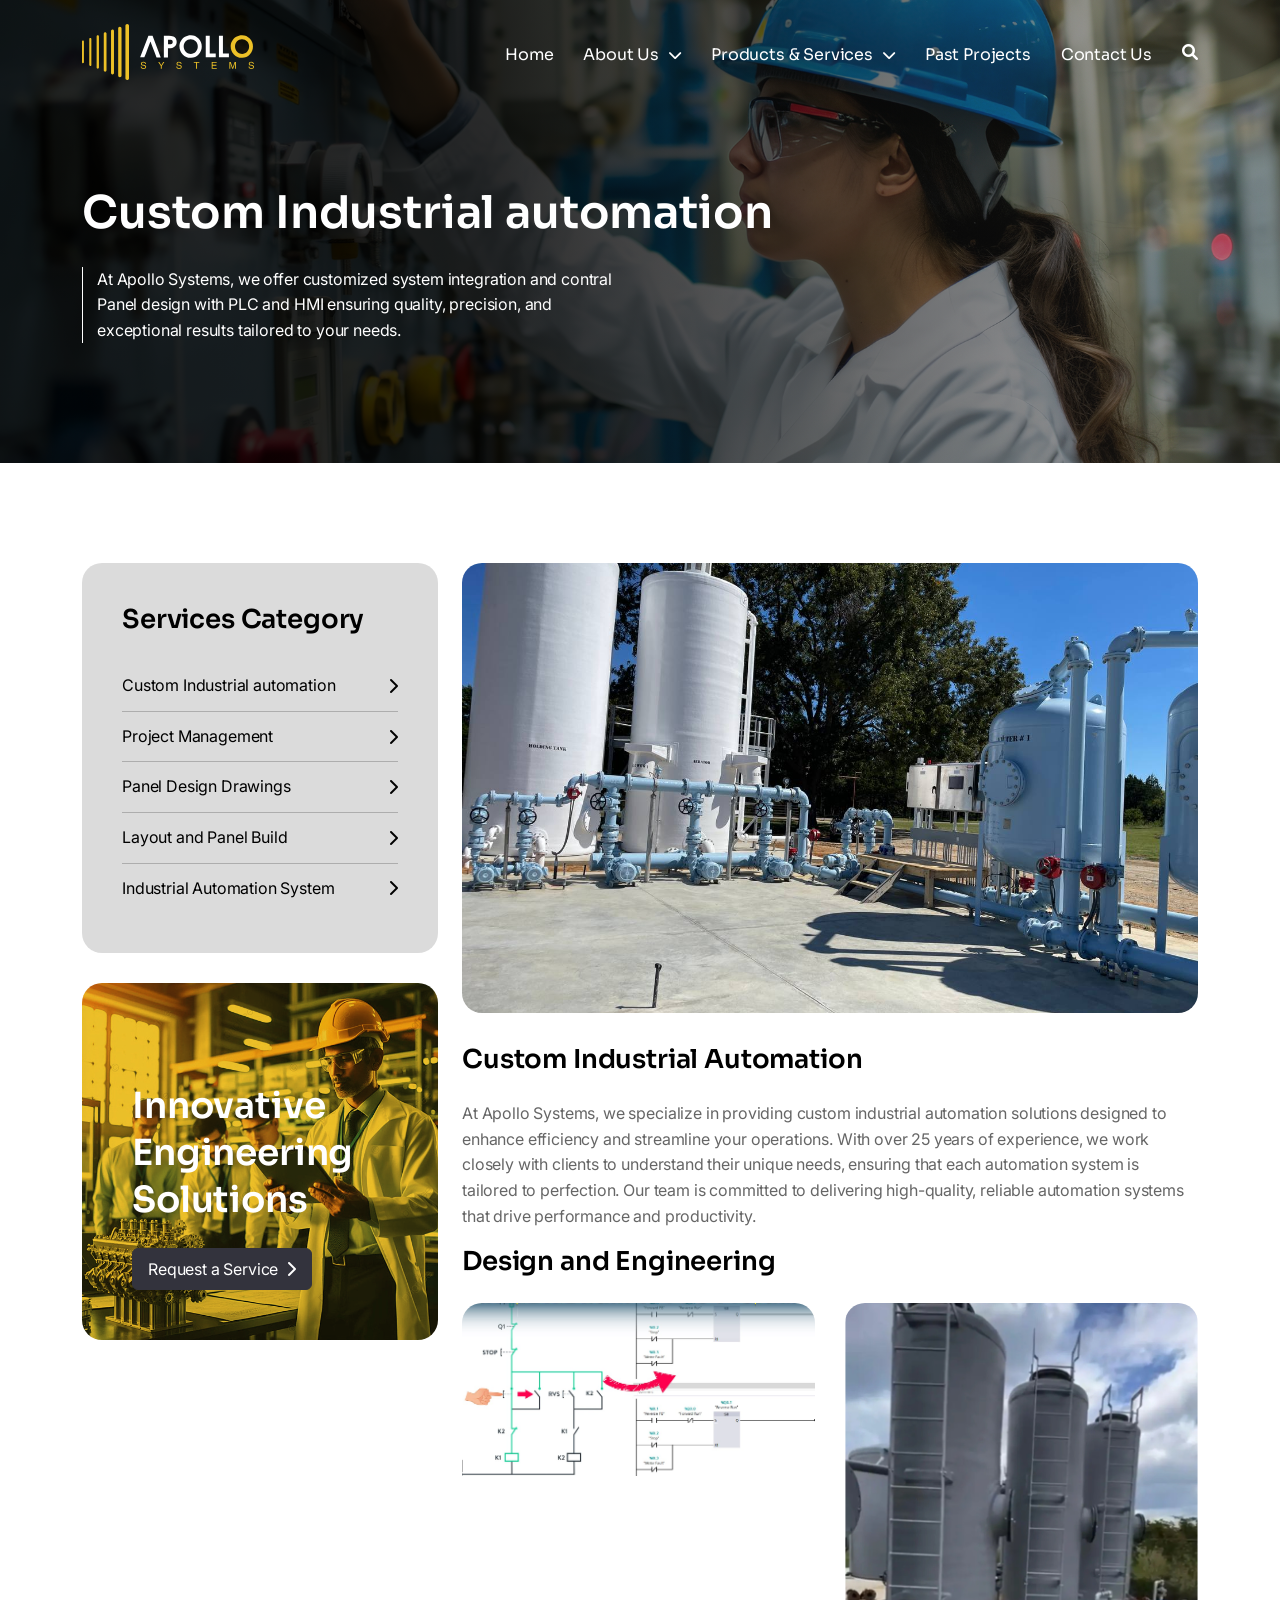
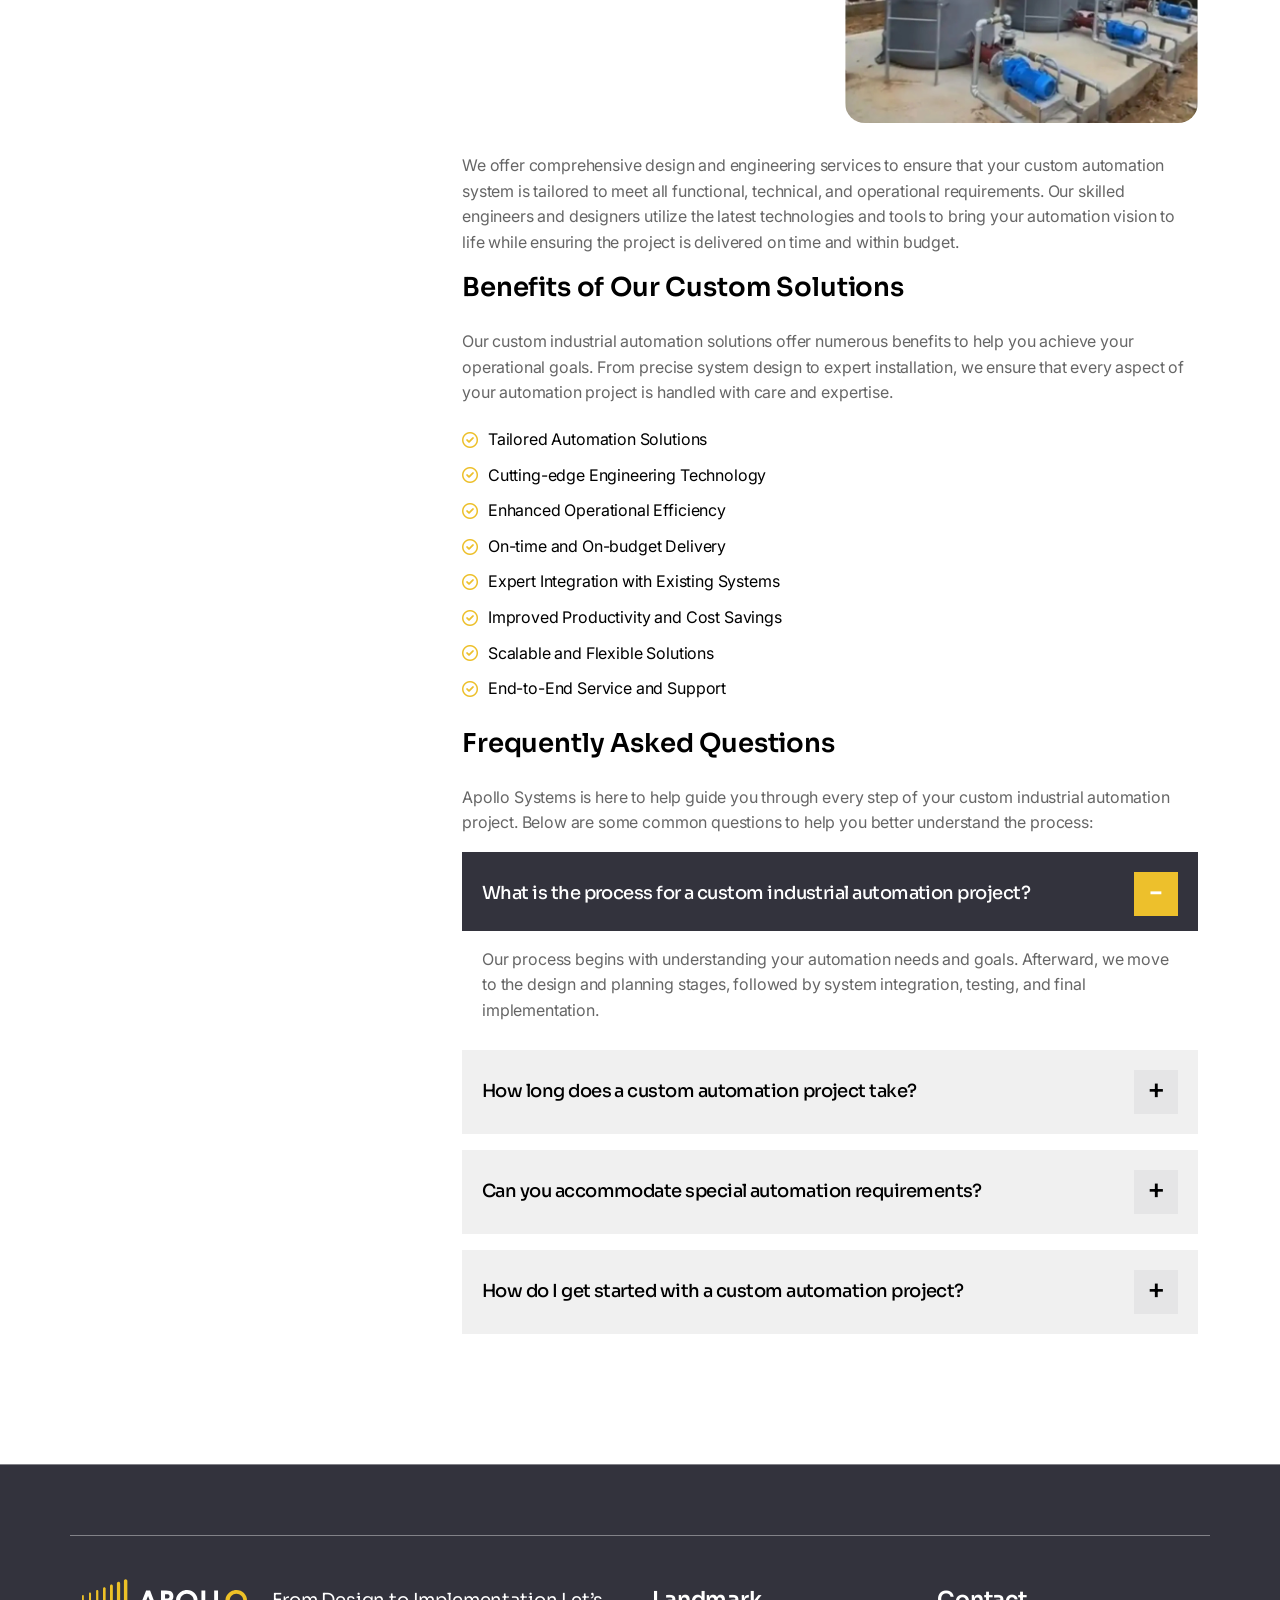
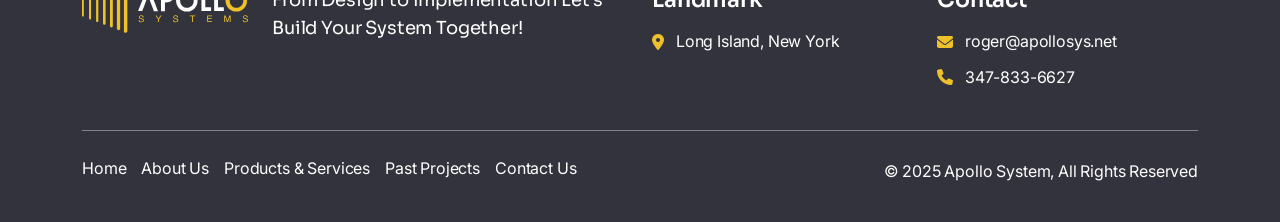
<file: custom-industrial-automation.html>
<!DOCTYPE html>
<html lang="en">

<head>
    <meta charset="UTF-8">
    <meta name="viewport" content="width=device-width, initial-scale=1.0">
    <title>Apollo Systems LLC HQ  ||  Service Details</title>
    <link rel="shortcut icon" href="assets/images/favicon.svg" type="image/x-icon">
    <link rel="preconnect" href="https://fonts.googleapis.com">
    <link rel="preconnect" href="https://fonts.gstatic.com" crossorigin>
    <link href="https://fonts.googleapis.com/css2?family=Inter:ital,opsz,wght@0,14..32,100..900;1,14..32,100..900&family=Sora:wght@100..800&display=swap" rel="stylesheet">
    <link rel="stylesheet" href="assets/vendors/bootstrap/css/bootstrap.min.css">
    <link rel="stylesheet" href="assets/vendors/odometer/odometer-theme-default.css">
    <link rel="stylesheet" href="assets/vendors/slick/slick.css">
    <link rel="stylesheet" href="assets/vendors/animation/animate.min.css">
    <link rel="stylesheet" href="assets/vendors/font-awesome/css/all.min.css">
    <link rel="stylesheet" href="assets/vendors/youtube-popup/youtube-popup.css">
    <link id="css-link" rel="stylesheet" href="assets/css/stylee.css?v=1.0.721155">
    <link rel="stylesheet" href="assets/css/responsive.css?v=1.0.55">
</head>
<body class="custom-cursor">
    
    <!-- header start -->
    <header class="main-header">
        <div class="container">
            <nav class="main-menu">
                <div class="main-menu-logo">
                    <a href="index.html">
                        <img src="assets/images/apollo-white-logo.svg" alt="header-logo">
                    </a>
                </div>
                <div class="main-menu-inner">
                    <ul class="main-menu-list">
                        <li class="menu-item-children"><a href="index.html">Home</a></li>
                        <li class="menu-item-children"><a href="about.html">About Us</a><i class="fa-solid fa-chevron-down"></i>
                        <ul>
                            <li><a href="company-profile.html">Company Profile </a></li>
                            <li><a href="team.html">Our Team</a></li>                           
                        </ul>
                        </li>
                        <li class="menu-item-children"><a href="service.html">Products & Services</a><i class="fa-solid fa-chevron-down"></i>
                            <ul>
                                <li><a href="custom-industrial-automation.html">Custom Industrial automation</a></li>
                                <li><a href="project-management.html">Project Management</a></li>
                                <li><a href="panel-design-drawings.html">Panel Design Drawings</a></li>
                                <li><a href="layout-and-panel-build.html">Layout and Panel Build</a></li>
                                <li><a href="industrial-automation-system.html">Industrial Automation System
                                </a></li>
                            </ul>
                        </li>
                        <li class="menu-item-children"><a href="project.html">Past Projects</a></li>
                        <li class="menu-item-children"><a href="contact.html">Contact Us</a></li>
                        <a href="javascript:void(0)" class="search-btn"><i class="fa-solid fa-magnifying-glass"></i></a>

                    </ul>
                    <div class="header-menu-collaps">
                        <span class="line-1"></span>
                        <span class="line-2"></span>
                        <span class="line-3"></span>
                    </div>
                 
                </div>
            </nav>
        </div>
    </header>
    <!-- header end -->
    <div class="page-header" style="background-image: url(assets/images/background/service-detail-bg.jpg);">
        <div class="container">
            <div class="row">
                <div class="col-12">
                    <div class="page-header-details">
                        <h2>Custom Industrial automation</h2>
                        <p>At Apollo Systems, we offer customized system integration and contral Panel design with PLC and HMI  ensuring quality, precision, and exceptional results tailored to your needs.</p>
                    </div>
                </div>
            </div>
        </div>
    </div>
    <div class="service-details-section">
        <div class="container">
            <div class="row gutter-y-40">
                <div class="col-lg-4">
                    <div class="service-sidebar">
                        <div class="service-category">
                            <h4>Services Category</h4>
                            <ul>
                                <li><a href="custom-industrial-automation.html">Custom Industrial automation<i class="fa-solid fa-chevron-right"></i></a></li>
                                <li><a href="project-management.html">Project Management<i class="fa-solid fa-chevron-right"></i></a></li>
                                <li><a href="panel-design-drawings.html">Panel Design Drawings<i class="fa-solid fa-chevron-right"></i></a></li>
                                <li><a href="layout-and-panel-build.html">Layout and Panel Build<i class="fa-solid fa-chevron-right"></i></a></li>
                                <li><a href="industrial-automation-system.html">Industrial Automation System
                                    <i class="fa-solid fa-chevron-right"></i> </a></li>
                        </div>
                        <div class="service-cta">
                            <h4>Innovative Engineering Solutions</h4>
                            <a href="contact.html" class="btn btn-primary">Request a Service<i class="fa-solid fa-chevron-right"></i></a>
                        </div>
                    </div>
                </div>
                <div class="col-lg-8">
                    <div class="service-block">
                        <div class="service-box-list">
                            <div class="service-image">
                                <img src="assets/images/service/service-d-1.jpg" alt="">
                            </div>
                            <h4>Custom Industrial Automation</h4>
                            <p>At Apollo Systems, we specialize in providing custom industrial automation solutions designed to enhance efficiency and streamline your operations. With over 25 years of experience, we work closely with clients to understand their unique needs, ensuring that each automation system is tailored to perfection. Our team is committed to delivering high-quality, reliable automation systems that drive performance and productivity.</p>
                        </div>
                        <div class="service-box-list">
                            <h4>Design and Engineering</h4>
                            <div class="service-image-outer">
                                <div class="service-image">
                                    <img src="assets/images/service/service-d-2.png" alt="">
                                </div>
                                <div class="service-image">
                                    <img src="assets/images/service/S2.svg" alt="">
                                </div>
                            </div>
                            <p>We offer comprehensive design and engineering services to ensure that your custom automation system is tailored to meet all functional, technical, and operational requirements. Our skilled engineers and designers utilize the latest technologies and tools to bring your automation vision to life while ensuring the project is delivered on time and within budget.</p>
                        </div>
                        <div class="service-box-list">
                            <h4>Benefits of Our Custom Solutions</h4>
                            <p>Our custom industrial automation solutions offer numerous benefits to help you achieve your operational goals. From precise system design to expert installation, we ensure that every aspect of your automation project is handled with care and expertise.</p>
                            <ul class="banifit-list">
                                <li><i class="fa-regular fa-circle-check"></i>Tailored Automation Solutions</li>
                                <li><i class="fa-regular fa-circle-check"></i>Cutting-edge Engineering Technology</li>
                                <li><i class="fa-regular fa-circle-check"></i>Enhanced Operational Efficiency</li>
                                <li><i class="fa-regular fa-circle-check"></i>On-time and On-budget Delivery</li>
                                <li><i class="fa-regular fa-circle-check"></i>Expert Integration with Existing Systems</li>
                                <li><i class="fa-regular fa-circle-check"></i>Improved Productivity and Cost Savings</li>
                                <li><i class="fa-regular fa-circle-check"></i>Scalable and Flexible Solutions</li>
                                <li><i class="fa-regular fa-circle-check"></i>End-to-End Service and Support</li>
                            </ul>
                        </div>
                        <div class="service-box-list">
                            <h4>Frequently Asked Questions</h4>
                            <p>Apollo Systems is here to help guide you through every step of your custom industrial automation project. Below are some common questions to help you better understand the process:</p>
                        </div>
                        <div class="fiber-broadband-faq-accordion">
                            <div class="accordion accordion-flush" id="accordionFlushExample">
                                <div class="accordion-item">
                                    <h6 class="accordion-header">
                                        <button class="accordion-button" type="button" data-bs-toggle="collapse" data-bs-target="#flush-collapseOne" aria-expanded="true" aria-controls="flush-collapseOne">
                                            What is the process for a custom industrial automation project?
                                        </button>
                                    </h6>
                                    <div id="flush-collapseOne" class="accordion-collapse collapse show" data-bs-parent="#accordionFlushExample">
                                        <div class="accordion-body">
                                            <p>Our process begins with understanding your automation needs and goals. Afterward, we move to the design and planning stages, followed by system integration, testing, and final implementation.</p>
                                        </div>
                                    </div>
                                </div>
                                <div class="accordion-item">
                                    <h6 class="accordion-header" id="flush-headingTwo">
                                        <button class="accordion-button collapsed" type="button" data-bs-toggle="collapse" data-bs-target="#flush-collapseTwo" aria-expanded="false" aria-controls="flush-collapseTwo">
                                            How long does a custom automation project take?
                                        </button>
                                    </h6>
                                    <div id="flush-collapseTwo" class="accordion-collapse collapse" data-bs-parent="#accordionFlushExample">
                                        <div class="accordion-body">
                                            <p>The duration of a custom automation project depends on the project's complexity, size, and scope. We work closely with you to establish a clear timeline while maintaining quality standards.</p>
                                        </div>
                                    </div>
                                </div>
                                <div class="accordion-item">
                                    <h6 class="accordion-header" id="flush-headingThree">
                                        <button class="accordion-button collapsed" type="button" data-bs-toggle="collapse" data-bs-target="#flush-collapseThree" aria-expanded="false" aria-controls="flush-collapseThree">
                                            Can you accommodate special automation requirements?
                                        </button>
                                    </h6>
                                    <div id="flush-collapseThree" class="accordion-collapse collapse" data-bs-parent="#accordionFlushExample">
                                        <div class="accordion-body">
                                            <p>Yes! We specialize in creating tailored automation solutions that meet specific project requirements. Just let us know your unique needs, and we will design a system that suits them perfectly.</p>
                                        </div>
                                    </div>
                                </div>
                                <div class="accordion-item">
                                    <h6 class="accordion-header" id="flush-headingFour">
                                        <button class="accordion-button collapsed last" type="button" data-bs-toggle="collapse" data-bs-target="#flush-collapseFour" aria-expanded="false" aria-controls="flush-collapseFour">
                                            How do I get started with a custom automation project?
                                        </button>
                                    </h6>
                                    <div id="flush-collapseFour" class="accordion-collapse collapse" data-bs-parent="#accordionFlushExample">
                                        <div class="accordion-body">
                                            <p>Getting started is easy! Simply reach out to us to schedule a consultation. We will walk you through every stage of the process, from design to final implementation.</p>
                                        </div>
                                    </div>
                                </div>
                            </div>
                        </div>
                    </div>
                </div>
                
                
            </div>
        </div>
    </div>
  
   <!-- footer start  -->
   <footer class="footer-one">
    <div class="container  border-bottom">
        
    </div>
    <div class="container">
        <div class="row gutter-y-30">
            <div class="col-xl-2">
                <div class="footer-about-one">
                    <div class="footer-logo-one">
                        <img src="assets/images/apollo-white-logo.svg" alt="footer-logo">
                    </div>
                </div>
            </div>
            <div class="col-xl-4">
                <div class="footer-about-one">
                    <h4>From Design to Implementation
                        Let’s Build Your System Together!</h4>
                </div>
            </div>
            <div class="col-xl-3 col-lg-4">
                <div class="footer-widget-one contact-col">
                    <h4 class="footer-title"> <span>Landmark</span></h4>
                    <ul class="footer-about-list">
                        <li><i class="fa-solid fa-location-dot"></i><a href="#">Long Island, New York</a></li>
                    </ul>
                </div>
            </div>
            <div class="col-xl-3 col-lg-4">
                <div class="footer-widget-one contact-col">
                    <h4 class="footer-title"><span>Contact</span></h4>
                    <ul class="footer-about-list">
                        <li><i class="fa-solid fa-envelope"></i><a href="mailto:roger@apollosys.net">roger@apollosys.net</a></li>
                        <li><i class="fa-solid fa-phone"></i><a href="tel:+13478336627">347-833-6627</a></li>
                    </ul>
                </div>
            </div>
           
            <div class="col-12">
                <div class="footer-lower-one">
                    <div class="col-md-6 col-sm-12  pl-md-5">
                        <div class="footer-menu">
                            <ul class="footer-menu-one bottom-footer">
                                <li><a href="index.html">Home</a></li>
                                <li><a href="about.html">About Us</a></li>
                               
                                <li><a href="service.html">Products & Services</a></li>  
                                <li><a href="project.html">Past Projects</a></li> 
                                <li><a href="contact.html">Contact Us</a></li>
                            </ul>
                        </div>
                    </div>
                    <div class="col-md-6 col-sm-12 ">
                        <div class="copyright">© 2025 Apollo System, All Rights Reserved</div>
                    </div>
                   
                  
                </div>
            </div>
        </div>
    </div>
</footer>
    <!-- mobile-nav start -->
    <div class="mobile-nav-wrapper">
        <div class="mobile-nav-overlay mobile-nav-toggler"></div>
        <div class="mobile-nav-content">
            <a href="#" class="mobile-nav-close mobile-nav-toggler">
                <span></span>
                <span></span>
            </a>
            <div class="logo-box">
                <a href="index.html"><img width="150" src="assets/images/apollo-white-logo.svg" alt="logo"></a>
            </div>
            <div class="mobile-nav-container">
                <ul class="mobile-menu-list">    
                    <li class="menu-item-has-children"><a href="index.html">Home</a> </li>
                    <li class="menu-item-has-children dropdown"><a href="about.html">About Us</a> 
                        <ul>
                            <li><a href="company-profile.html">Company Profile</a></li>
                            <li><a href="team.html">Our Team</a></li>
                        </ul>
                    </li>
                    <li class="menu-item-has-children dropdown"><a href="service.html">Products & Services</a>
                        <ul>
                            <li><a href="custom-industrial-automation.html">Custom Industrial automation</a></li>
                            <li><a href="project-management.html">Project Management</a></li>
                            <li><a href="panel-design-drawings.html">Panel Design Drawings</a></li>
                            <li><a href="layout-and-panel-build.html">Layout and Panel Build</a></li>
                            <li><a href="industrial-automation-system.html">Industrial Automation System</a></li>
                        </ul>
                    </li>
                    <li class="menu-item-has-children"><a href="project.html">Past Projects</a></li>
                    <li class="menu-item-has-children"><a href="contact.html">Contact Us</a>
                    </li>
                </ul>
            </div>
        </div>
    </div>
    <!-- mobile-nav end -->
   
    <!-- search-popup start -->
    <div class="search-popup">
        <button class="close-search"></button>
        <form method="post" action="#">
            <div class="form-group">
                <input type="search" name="search" placeholder="Search Here" required="">
                <button type="submit"><i class="fa-solid fa-magnifying-glass"></i></button>
            </div>
        </form>
    </div>
    <!-- search-popup end -->
    <!-- top to bottom start  -->
    <div class="prgoress_indicator active-progress">
        <svg class="progress-circle svg-content" width="100%" height="100%" viewBox="-1 -1 102 102">
          <path d="M50,1 a49,49 0 0,1 0,98 a49,49 0 0,1 0,-98" style="transition: stroke-dashoffset 10ms linear; stroke-dasharray: 307.919, 307.919; stroke-dashoffset: 28.2787;"></path>
        </svg>
    </div>
    <!-- top to bottom end  -->
    <script src="assets/vendors/bootstrap/js/bootstrap.bundle.min.js"></script>
    <script src="assets/vendors/jquery/jquery-3.7.1.min.js"></script>
    <script src="assets/vendors/jquery/jquery.appear.min.js"></script>
    <script src="assets/vendors/slick/slick.min.js"></script>
    <script src="assets/vendors/wow/wow.js"></script>
    <script src="assets/vendors/jquery-circleType/jquery.circleType.js"></script>
    <script src="assets/vendors/jquery-lettering/jquery.lettering.min.js"></script>
    <script src="assets/vendors/youtube-popup/youtube-popup.jquery.js"></script>
    <script src="assets/vendors/odometer/odometer.min.js"></script>
    <script src="assets/js/custom.js"></script>
</body>

</html>
</file>
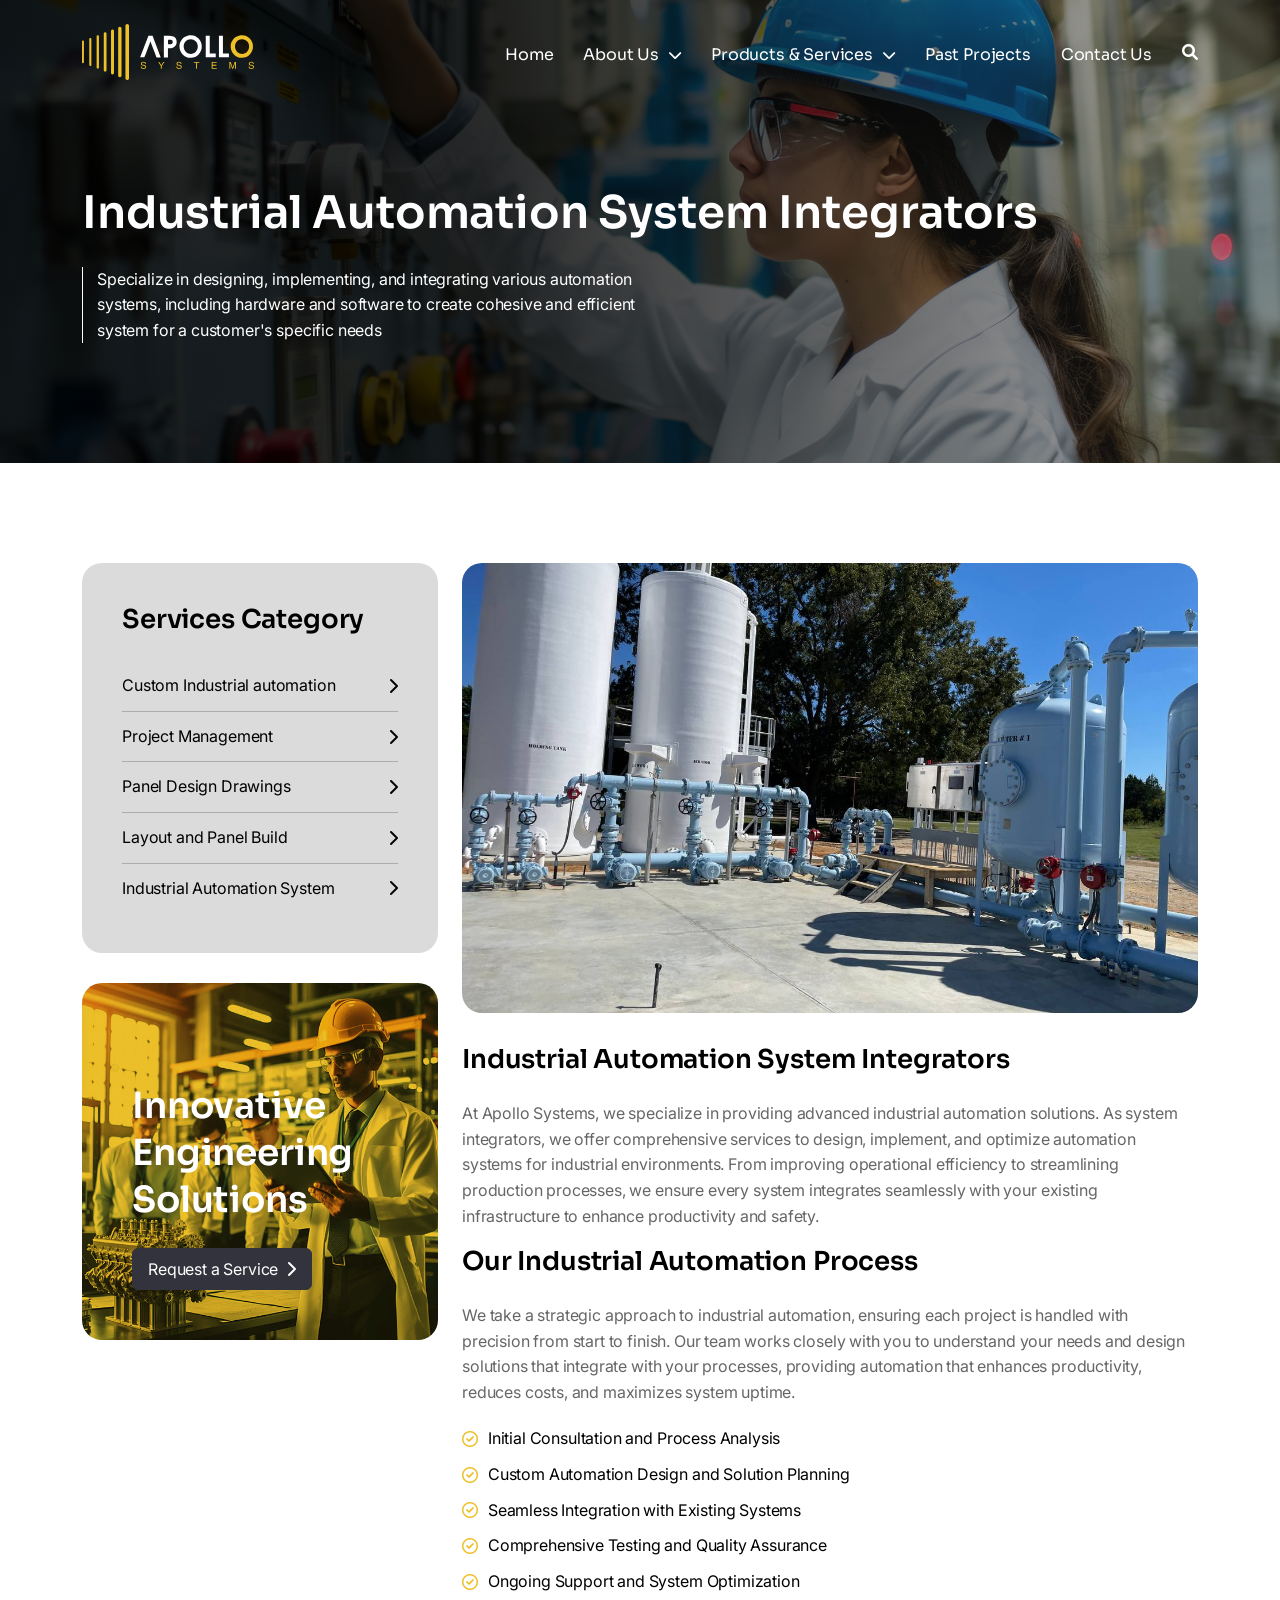
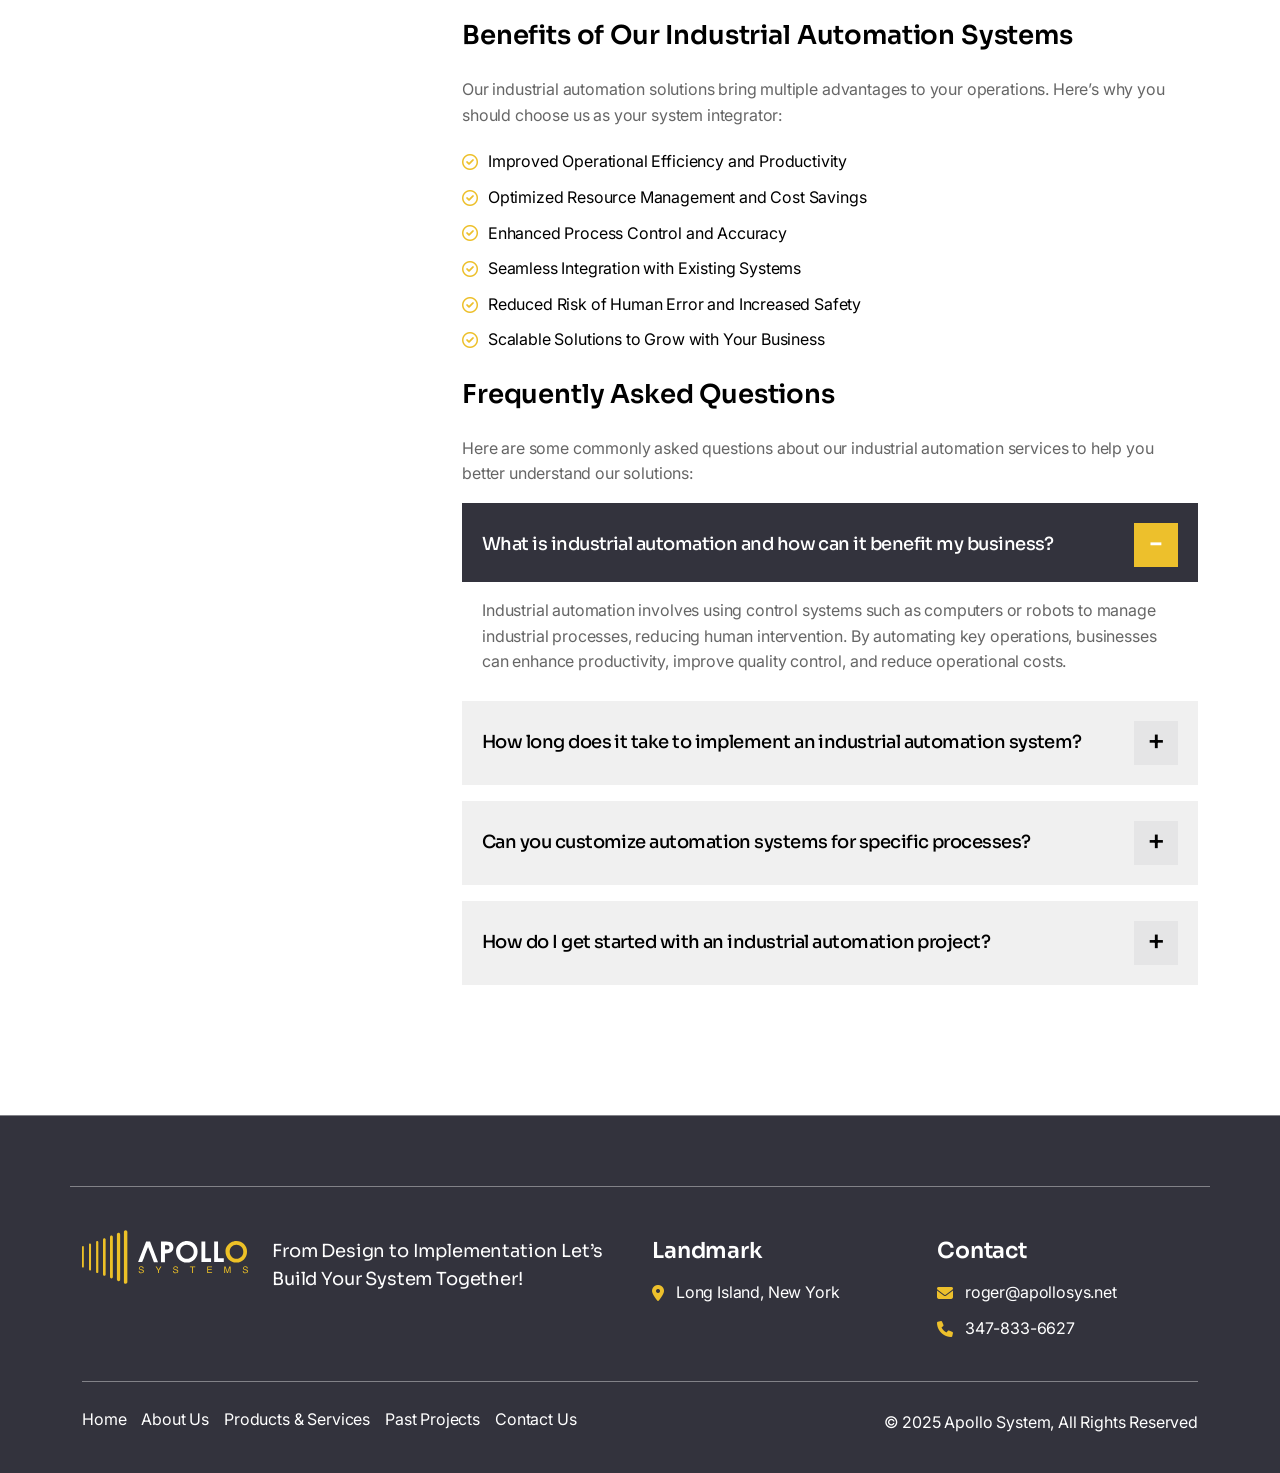
<file: industrial-automation-system.html>
<!DOCTYPE html>
<html lang="en">

<head>
    <meta charset="UTF-8">
    <meta name="viewport" content="width=device-width, initial-scale=1.0">
    <title>Apollo Systems LLC HQ  ||  Service Details</title>
    <link rel="shortcut icon" href="assets/images/favicon.svg" type="image/x-icon">
    <link rel="preconnect" href="https://fonts.googleapis.com">
    <link rel="preconnect" href="https://fonts.gstatic.com" crossorigin>
    <link href="https://fonts.googleapis.com/css2?family=Inter:ital,opsz,wght@0,14..32,100..900;1,14..32,100..900&family=Sora:wght@100..800&display=swap" rel="stylesheet">
    <link rel="stylesheet" href="assets/vendors/bootstrap/css/bootstrap.min.css">
    <link rel="stylesheet" href="assets/vendors/odometer/odometer-theme-default.css">
    <link rel="stylesheet" href="assets/vendors/slick/slick.css">
    <link rel="stylesheet" href="assets/vendors/animation/animate.min.css">
    <link rel="stylesheet" href="assets/vendors/font-awesome/css/all.min.css">
    <link rel="stylesheet" href="assets/vendors/youtube-popup/youtube-popup.css">
    <link id="css-link" rel="stylesheet" href="assets/css/stylee.css?v=1.0.551202">
    <link rel="stylesheet" href="assets/css/responsive.css?v=1.0.55">
</head>

<body class="custom-cursor">
  
    
    <!-- header start -->
    <header class="main-header">
        <div class="container">
            <nav class="main-menu">
                <div class="main-menu-logo">
                    <a href="index.html">
                        <img src="assets/images/apollo-white-logo.svg" alt="header-logo">
                    </a>
                </div>
                <div class="main-menu-inner">
                    <ul class="main-menu-list">
                        <li class="menu-item-children"><a href="index.html">Home</a></li>
                        <li class="menu-item-children"><a href="about.html">About Us</a><i class="fa-solid fa-chevron-down"></i>
                        <ul>
                            <li><a href="company-profile.html">Company Profile </a></li>
                            <li><a href="team.html">Our Team</a></li>                           
                        </ul>
                        </li>
                        <li class="menu-item-children"><a href="service.html">Products & Services</a><i class="fa-solid fa-chevron-down"></i>
                            <ul>
                                <li><a href="custom-industrial-automation.html">Custom Industrial automation</a></li>
                                <li><a href="project-management.html">Project Management</a></li>
                                <li><a href="panel-design-drawings.html">Panel Design Drawings</a></li>
                                <li><a href="layout-and-panel-build.html">Layout and Panel Build</a></li>
                                <li><a href="industrial-automation-system.html">Industrial Automation System
                                </a></li>
                            </ul>
                        </li>
                        <li class="menu-item-children"><a href="project.html">Past Projects</a></li>
                        <li class="menu-item-children"><a href="contact.html">Contact Us</a></li>
                        <a href="javascript:void(0)" class="search-btn"><i class="fa-solid fa-magnifying-glass"></i></a>

                    </ul>
                    <div class="header-menu-collaps">
                        <span class="line-1"></span>
                        <span class="line-2"></span>
                        <span class="line-3"></span>
                    </div>
                 
                </div>
            </nav>
        </div>
    </header>
    <!-- header end -->
    <div class="page-header" style="background-image: url(assets/images/background/service-detail-bg.jpg);">
        <div class="container">
            <div class="row">
                <div class="col-12">
                    <div class="page-header-details">
                        <h2>Industrial Automation System Integrators</h2>
                        <p>Specialize in designing, implementing, and integrating various automation systems, including hardware and software to create cohesive and efficient system for a customer's specific needs</p>
                    </div>
                </div>
            </div>
        </div>
    </div>
    <div class="service-details-section">
        <div class="container">
            <div class="row gutter-y-40">
                <div class="col-lg-4">
                    <div class="service-sidebar">
                        <div class="service-category">
                            <h4>Services Category</h4>
                            <ul>
                                <li><a href="custom-industrial-automation.html">Custom Industrial automation<i class="fa-solid fa-chevron-right"></i></a></li>
                                <li><a href="project-management.html">Project Management<i class="fa-solid fa-chevron-right"></i></a></li>
                                <li><a href="panel-design-drawings.html">Panel Design Drawings<i class="fa-solid fa-chevron-right"></i></a></li>
                                <li><a href="layout-and-panel-build.html">Layout and Panel Build<i class="fa-solid fa-chevron-right"></i></a></li>
                                <li><a href="industrial-automation-system.html">Industrial Automation System
                                    <i class="fa-solid fa-chevron-right"></i> </a></li>
                        </div>
                        <div class="service-cta">
                            <h4>Innovative Engineering Solutions</h4>
                            <a href="contact.html" class="btn btn-primary">Request a Service<i class="fa-solid fa-chevron-right"></i></a>
                        </div>
                    </div>
                </div>
                <div class="col-lg-8">
                    <div class="service-block">
                        <div class="service-box-list">
                            <div class="service-image">
                                <img src="assets/images/service/service-d-1.jpg" alt="">
                            </div>
                            <h4>Industrial Automation System Integrators</h4>
                            <p>At Apollo Systems, we specialize in providing advanced industrial automation solutions. As system integrators, we offer comprehensive services to design, implement, and optimize automation systems for industrial environments. From improving operational efficiency to streamlining production processes, we ensure every system integrates seamlessly with your existing infrastructure to enhance productivity and safety.</p>
                        </div>
                        <div class="service-box-list">
                            <h4>Our Industrial Automation Process</h4>
                            <p>We take a strategic approach to industrial automation, ensuring each project is handled with precision from start to finish. Our team works closely with you to understand your needs and design solutions that integrate with your processes, providing automation that enhances productivity, reduces costs, and maximizes system uptime.</p>
                            <ul class="banifit-list">
                                <li><i class="fa-regular fa-circle-check"></i>Initial Consultation and Process Analysis</li>
                                <li><i class="fa-regular fa-circle-check"></i>Custom Automation Design and Solution Planning</li>
                                <li><i class="fa-regular fa-circle-check"></i>Seamless Integration with Existing Systems</li>
                                <li><i class="fa-regular fa-circle-check"></i>Comprehensive Testing and Quality Assurance</li>
                                <li><i class="fa-regular fa-circle-check"></i>Ongoing Support and System Optimization</li>
                            </ul>
                        </div>
                        <div class="service-box-list">
                            <h4>Benefits of Our Industrial Automation Systems</h4>
                            <p>Our industrial automation solutions bring multiple advantages to your operations. Here’s why you should choose us as your system integrator:</p>
                            <ul class="banifit-list">
                                <li><i class="fa-regular fa-circle-check"></i>Improved Operational Efficiency and Productivity</li>
                                <li><i class="fa-regular fa-circle-check"></i>Optimized Resource Management and Cost Savings</li>
                                <li><i class="fa-regular fa-circle-check"></i>Enhanced Process Control and Accuracy</li>
                                <li><i class="fa-regular fa-circle-check"></i>Seamless Integration with Existing Systems</li>
                                <li><i class="fa-regular fa-circle-check"></i>Reduced Risk of Human Error and Increased Safety</li>
                                <li><i class="fa-regular fa-circle-check"></i>Scalable Solutions to Grow with Your Business</li>
                            </ul>
                        </div>
                        <div class="service-box-list">
                            <h4>Frequently Asked Questions</h4>
                            <p>Here are some commonly asked questions about our industrial automation services to help you better understand our solutions:</p>
                        </div>
                        <div class="fiber-broadband-faq-accordion">
                            <div class="accordion accordion-flush" id="accordionFlushExample">
                                <div class="accordion-item">
                                    <h6 class="accordion-header">
                                        <button class="accordion-button" type="button" data-bs-toggle="collapse" data-bs-target="#flush-collapseOne" aria-expanded="true" aria-controls="flush-collapseOne">
                                            What is industrial automation and how can it benefit my business?
                                        </button>
                                    </h6>
                                    <div id="flush-collapseOne" class="accordion-collapse collapse show" data-bs-parent="#accordionFlushExample">
                                        <div class="accordion-body">
                                            <p>Industrial automation involves using control systems such as computers or robots to manage industrial processes, reducing human intervention. By automating key operations, businesses can enhance productivity, improve quality control, and reduce operational costs.</p>
                                        </div>
                                    </div>
                                </div>
                                <div class="accordion-item">
                                    <h6 class="accordion-header" id="flush-headingTwo">
                                        <button class="accordion-button collapsed" type="button" data-bs-toggle="collapse" data-bs-target="#flush-collapseTwo" aria-expanded="false" aria-controls="flush-collapseTwo">
                                            How long does it take to implement an industrial automation system?
                                        </button>
                                    </h6>
                                    <div id="flush-collapseTwo" class="accordion-collapse collapse" data-bs-parent="#accordionFlushExample">
                                        <div class="accordion-body">
                                            <p>The timeline for implementing an industrial automation system varies based on the complexity of the project. After evaluating your needs, we will provide an estimated timeline, ensuring that the system is integrated efficiently without disrupting your operations.</p>
                                        </div>
                                    </div>
                                </div>
                                <div class="accordion-item">
                                    <h6 class="accordion-header" id="flush-headingThree">
                                        <button class="accordion-button collapsed" type="button" data-bs-toggle="collapse" data-bs-target="#flush-collapseThree" aria-expanded="false" aria-controls="flush-collapseThree">
                                            Can you customize automation systems for specific processes?
                                        </button>
                                    </h6>
                                    <div id="flush-collapseThree" class="accordion-collapse collapse" data-bs-parent="#accordionFlushExample">
                                        <div class="accordion-body">
                                            <p>Yes, we specialize in tailoring automation systems to meet the unique needs of your business processes. Whether you require automation for manufacturing, packaging, quality control, or any other aspect of your operations, we’ll provide a custom solution.</p>
                                        </div>
                                    </div>
                                </div>
                                <div class="accordion-item">
                                    <h6 class="accordion-header" id="flush-headingFour">
                                        <button class="accordion-button collapsed last" type="button" data-bs-toggle="collapse" data-bs-target="#flush-collapseFour" aria-expanded="false" aria-controls="flush-collapseFour">
                                            How do I get started with an industrial automation project?
                                        </button>
                                    </h6>
                                    <div id="flush-collapseFour" class="accordion-collapse collapse" data-bs-parent="#accordionFlushExample">
                                        <div class="accordion-body">
                                            <p>To get started, reach out to us for an initial consultation. We will assess your requirements, review your current processes, and develop a customized plan to integrate automation into your operations effectively.</p>
                                        </div>
                                    </div>
                                </div>
                            </div>
                        </div>
                    </div>
                </div>                
            </div>
        </div>
    </div>
   
     <!-- footer start  -->
     <footer class="footer-one">
        <div class="container  border-bottom">
         
        </div>
        <div class="container">
            <div class="row gutter-y-30">
                <div class="col-xl-2">
                    <div class="footer-about-one">
                        <div class="footer-logo-one">
                            <img src="assets/images/apollo-white-logo.svg" alt="footer-logo">
                        </div>
                    </div>
                </div>
                <div class="col-xl-4">
                    <div class="footer-about-one">
                        <h4>From Design to Implementation
                            Let’s Build Your System Together!</h4>
                    </div>
                </div>
                <div class="col-xl-3 col-lg-4">
                    <div class="footer-widget-one contact-col">
                        <h4 class="footer-title"> <span>Landmark</span></h4>
                        <ul class="footer-about-list">
                            <li><i class="fa-solid fa-location-dot"></i><a href="#">Long Island, New York</a></li>
                        </ul>
                    </div>
                </div>
                <div class="col-xl-3 col-lg-4">
                    <div class="footer-widget-one contact-col">
                        <h4 class="footer-title"><span>Contact</span></h4>
                        <ul class="footer-about-list">
                            <li><i class="fa-solid fa-envelope"></i><a href="mailto:roger@apollosys.net">roger@apollosys.net</a></li>
                            <li><i class="fa-solid fa-phone"></i><a href="tel:+13478336627">347-833-6627</a></li>
                        </ul>
                    </div>
                </div>
               
                <div class="col-12">
                    <div class="footer-lower-one">
                        <div class="col-md-6 col-sm-12  pl-md-5">
                            <div class="footer-menu">
                                <ul class="footer-menu-one bottom-footer">
                                    <li><a href="index.html">Home</a></li>
                                    <li><a href="about.html">About Us</a></li>
                                   
                                    <li><a href="service.html">Products & Services</a></li>  
                                    <li><a href="project.html">Past Projects</a></li> 
                                    <li><a href="contact.html">Contact Us</a></li>
                                </ul>
                            </div>
                        </div>
                        <div class="col-md-6 col-sm-12 ">
                            <div class="copyright">© 2025 Apollo System, All Rights Reserved</div>
                        </div>
                       
                      
                    </div>
                </div>
            </div>
        </div>
    </footer>
    <!-- mobile-nav start -->
    <div class="mobile-nav-wrapper">
        <div class="mobile-nav-overlay mobile-nav-toggler"></div>
        <div class="mobile-nav-content">
            <a href="#" class="mobile-nav-close mobile-nav-toggler">
                <span></span>
                <span></span>
            </a>
            <div class="logo-box">
                <a href="index.html"><img width="150" src="assets/images/apollo-white-logo.svg" alt="logo"></a>
            </div>
            <div class="mobile-nav-container">
                <ul class="mobile-menu-list">    
                    <li class="menu-item-has-children"><a href="index.html">Home</a> </li>
                    <li class="menu-item-has-children dropdown"><a href="about.html">About Us</a> 
                        <ul>
                            <li><a href="company-profile.html">Company Profile</a></li>
                            <li><a href="team.html">Our Team</a></li>
                        </ul>
                    </li>
                    <li class="menu-item-has-children dropdown"><a href="service.html">Products & Services</a>
                        <ul>
                            <li><a href="custom-industrial-automation.html">Custom Industrial automation</a></li>
                            <li><a href="project-management.html">Project Management</a></li>
                            <li><a href="panel-design-drawings.html">Panel Design Drawings</a></li>
                            <li><a href="layout-and-panel-build.html">Layout and Panel Build</a></li>
                            <li><a href="industrial-automation-system.html">Industrial Automation System</a></li>
                        </ul>
                    </li>
                    <li class="menu-item-has-children"><a href="project.html">Past Projects</a></li>
                    <li class="menu-item-has-children"><a href="contact.html">Contact Us</a>
                    </li>
                </ul>
            </div>
        </div>
    </div>
    <!-- mobile-nav end -->
    <!-- search-popup start -->
    <div class="search-popup">
        <button class="close-search"></button>
        <form method="post" action="#">
            <div class="form-group">
                <input type="search" name="search" placeholder="Search Here" required="">
                <button type="submit"><i class="fa-solid fa-magnifying-glass"></i></button>
            </div>
        </form>
    </div>
    <!-- search-popup end -->
    <!-- top to bottom start  -->
    <div class="prgoress_indicator active-progress">
        <svg class="progress-circle svg-content" width="100%" height="100%" viewBox="-1 -1 102 102">
          <path d="M50,1 a49,49 0 0,1 0,98 a49,49 0 0,1 0,-98" style="transition: stroke-dashoffset 10ms linear; stroke-dasharray: 307.919, 307.919; stroke-dashoffset: 28.2787;"></path>
        </svg>
    </div>
    <!-- top to bottom end  -->
    <script src="assets/vendors/bootstrap/js/bootstrap.bundle.min.js"></script>
    <script src="assets/vendors/jquery/jquery-3.7.1.min.js"></script>
    <script src="assets/vendors/jquery/jquery.appear.min.js"></script>
    <script src="assets/vendors/slick/slick.min.js"></script>
    <script src="assets/vendors/wow/wow.js"></script>
    <script src="assets/vendors/jquery-circleType/jquery.circleType.js"></script>
    <script src="assets/vendors/jquery-lettering/jquery.lettering.min.js"></script>
    <script src="assets/vendors/youtube-popup/youtube-popup.jquery.js"></script>
    <script src="assets/vendors/odometer/odometer.min.js"></script>
    <script src="assets/js/custom.js"></script>
</body>

</html>
</file>
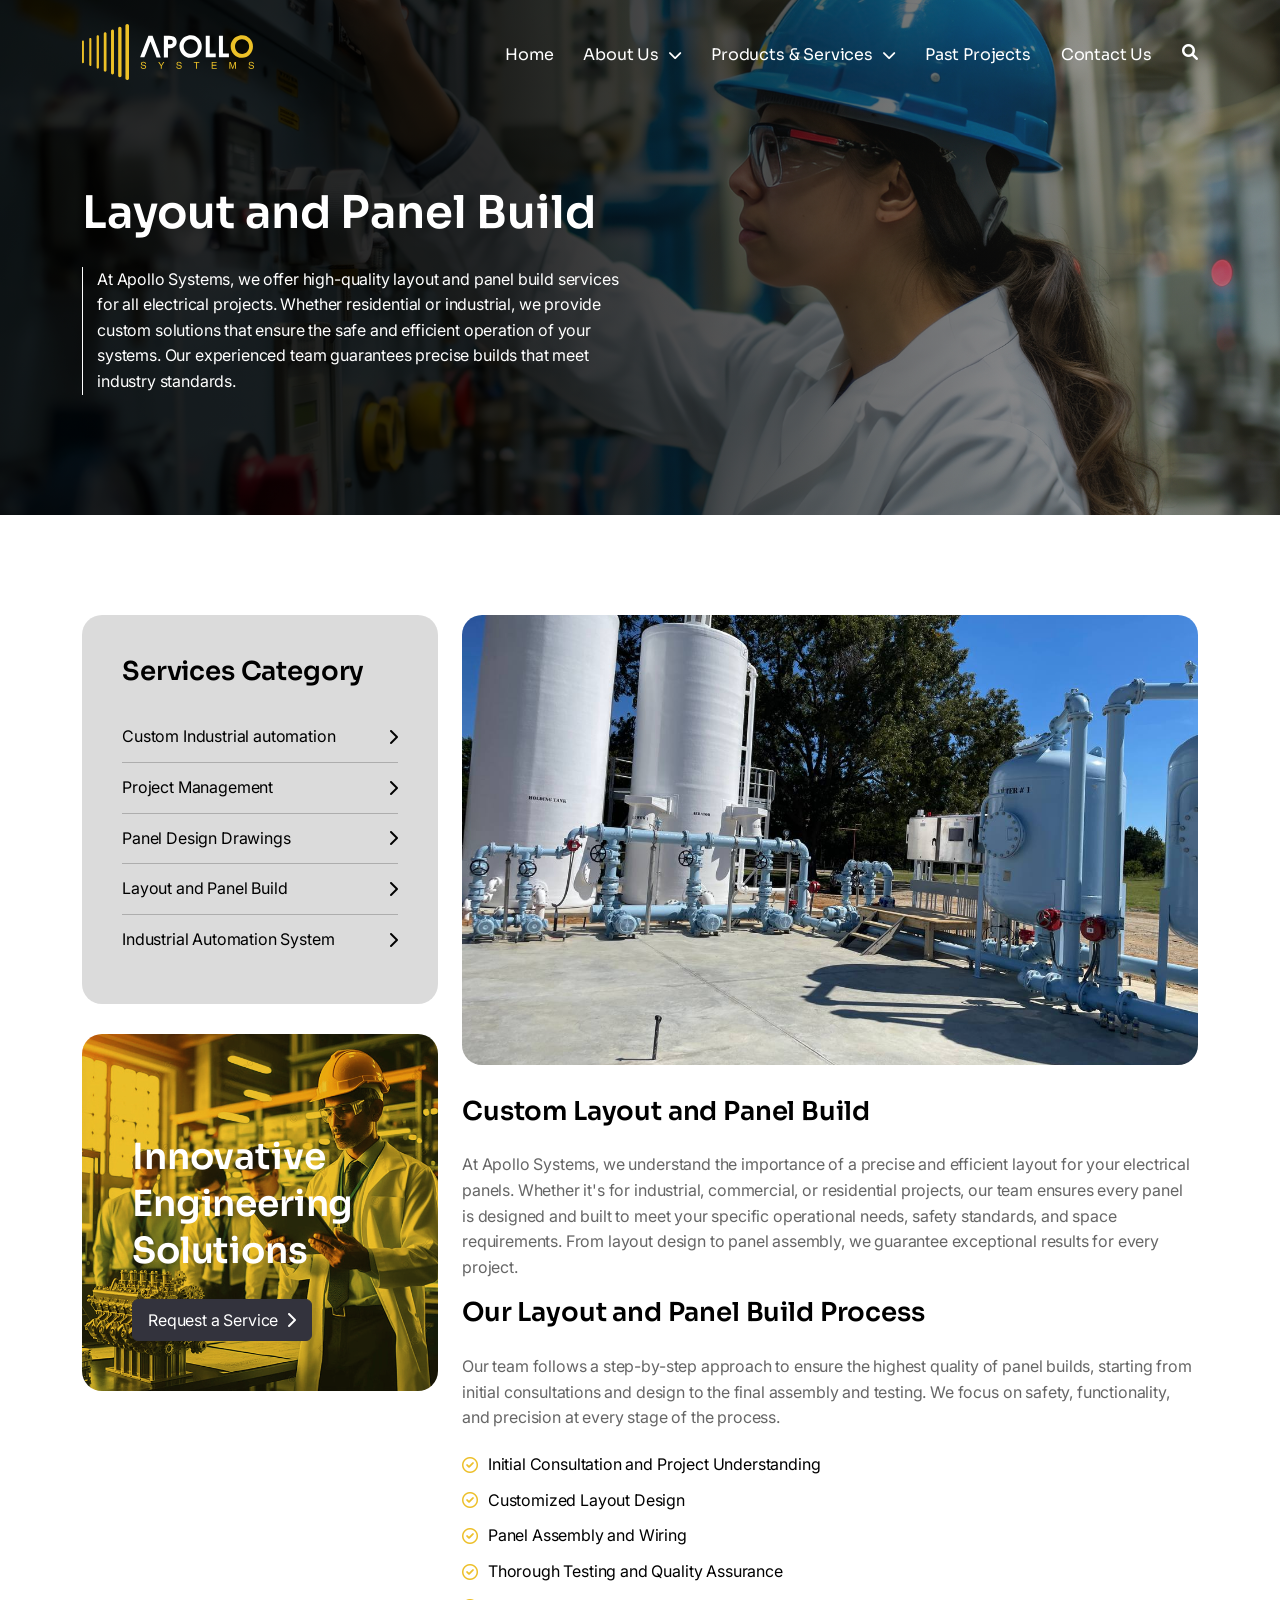
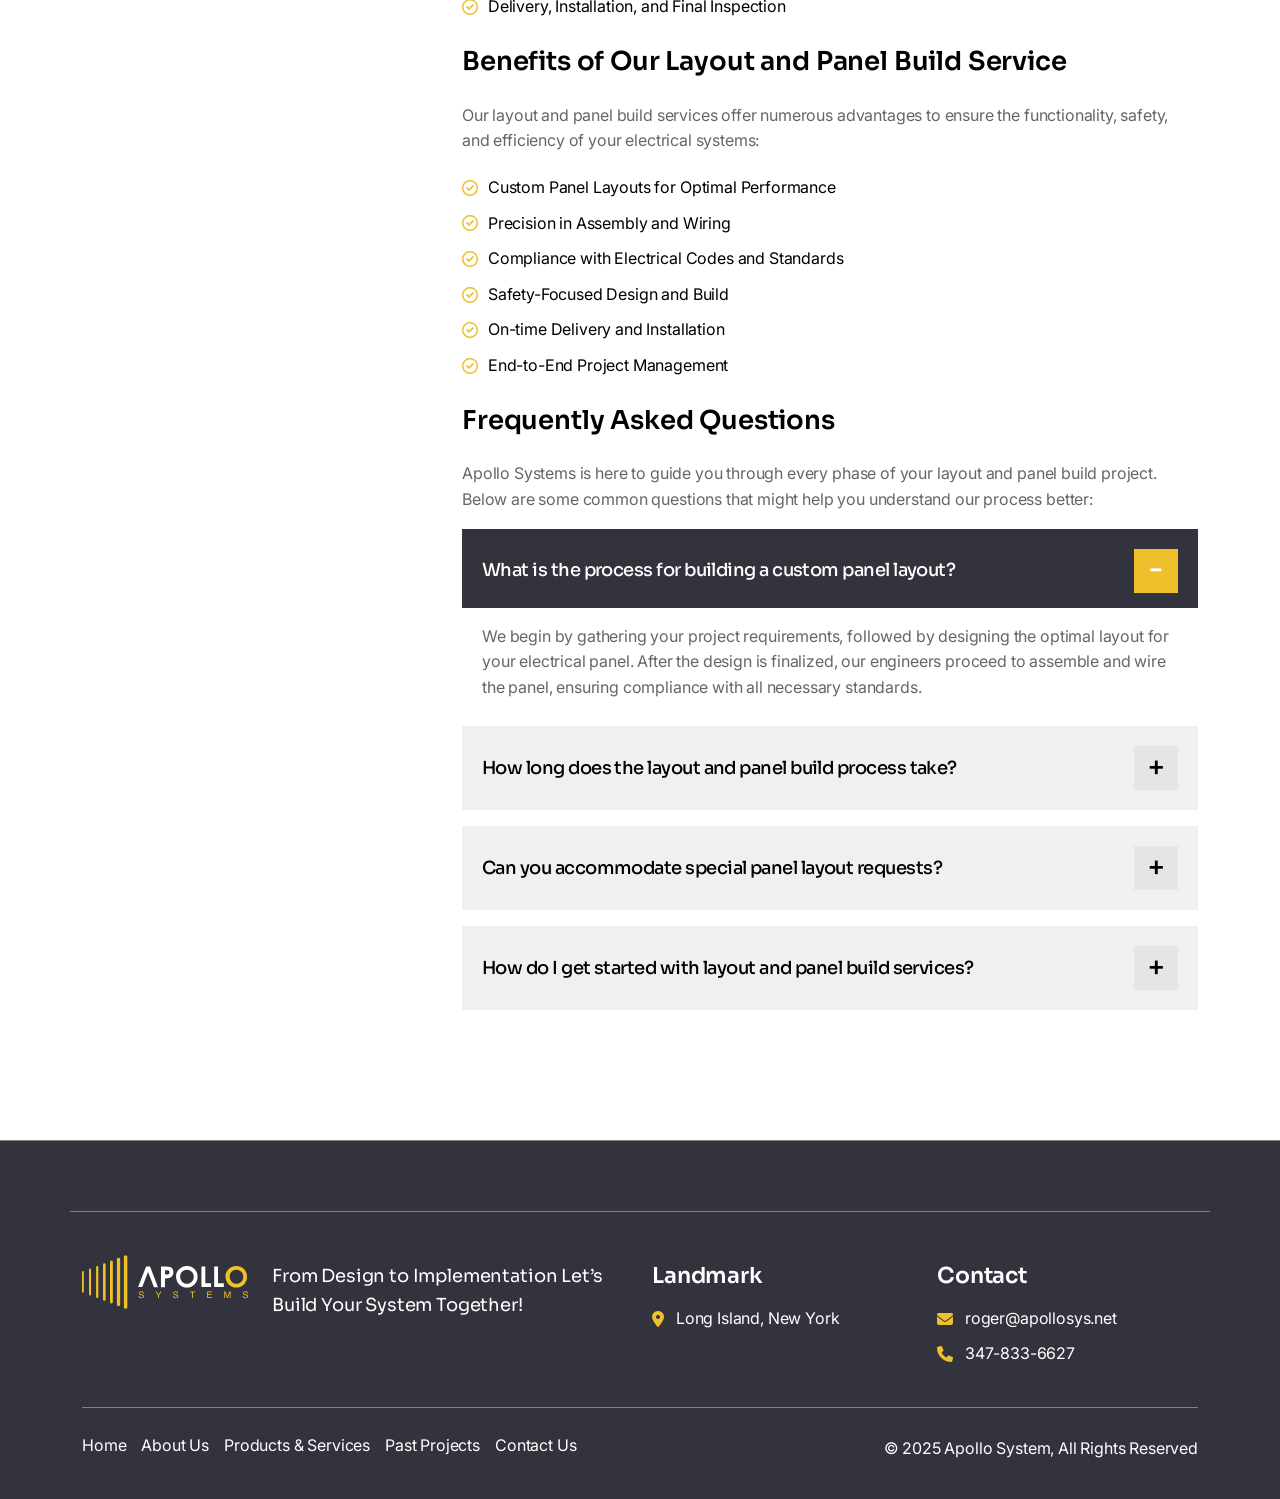
<file: layout-and-panel-build.html>
<!DOCTYPE html>
<html lang="en">

<head>
    <meta charset="UTF-8">
    <meta name="viewport" content="width=device-width, initial-scale=1.0">
    <title>Apollo Systems LLC HQ  ||  Service Details</title>
    <link rel="shortcut icon" href="assets/images/favicon.svg" type="image/x-icon">
    <link rel="preconnect" href="https://fonts.googleapis.com">
    <link rel="preconnect" href="https://fonts.gstatic.com" crossorigin>
    <link href="https://fonts.googleapis.com/css2?family=Inter:ital,opsz,wght@0,14..32,100..900;1,14..32,100..900&family=Sora:wght@100..800&display=swap" rel="stylesheet">
    <link rel="stylesheet" href="assets/vendors/bootstrap/css/bootstrap.min.css">
    <link rel="stylesheet" href="assets/vendors/odometer/odometer-theme-default.css">
    <link rel="stylesheet" href="assets/vendors/slick/slick.css">
    <link rel="stylesheet" href="assets/vendors/animation/animate.min.css">
    <link rel="stylesheet" href="assets/vendors/font-awesome/css/all.min.css">
    <link rel="stylesheet" href="assets/vendors/youtube-popup/youtube-popup.css">
    <link id="css-link" rel="stylesheet" href="assets/css/stylee.css?v=1.0.551211">
    <link rel="stylesheet" href="assets/css/responsive.css?v=1.0.55">
</head>

<body class="custom-cursor">

   
    <!-- header start -->
    <header class="main-header">
        <div class="container">
            <nav class="main-menu">
                <div class="main-menu-logo">
                    <a href="index.html">
                        <img src="assets/images/apollo-white-logo.svg" alt="header-logo">
                    </a>
                </div>
                <div class="main-menu-inner">
                    <ul class="main-menu-list">
                        <li class="menu-item-children"><a href="index.html">Home</a></li>
                        <li class="menu-item-children"><a href="about.html">About Us</a><i class="fa-solid fa-chevron-down"></i>
                        <ul>
                            <li><a href="company-profile.html">Company Profile </a></li>
                            <li><a href="team.html">Our Team</a></li>                           
                        </ul>
                        </li>
                        <li class="menu-item-children"><a href="service.html">Products & Services</a><i class="fa-solid fa-chevron-down"></i>
                            <ul>
                                <li><a href="custom-industrial-automation.html">Custom Industrial automation</a></li>
                                <li><a href="project-management.html">Project Management</a></li>
                                <li><a href="panel-design-drawings.html">Panel Design Drawings</a></li>
                                <li><a href="layout-and-panel-build.html">Layout and Panel Build</a></li>
                                <li><a href="industrial-automation-system.html">Industrial Automation System
                                </a></li>
                            </ul>
                        </li>
                        <li class="menu-item-children"><a href="project.html">Past Projects</a></li>
                        <li class="menu-item-children"><a href="contact.html">Contact Us</a></li>
                        <a href="javascript:void(0)" class="search-btn"><i class="fa-solid fa-magnifying-glass"></i></a>

                    </ul>
                    <div class="header-menu-collaps">
                        <span class="line-1"></span>
                        <span class="line-2"></span>
                        <span class="line-3"></span>
                    </div>
                 
                </div>
            </nav>
        </div>
    </header>
    <!-- header end -->
    <div class="page-header" style="background-image: url(assets/images/background/service-detail-bg.jpg);">
        <div class="container">
            <div class="row">
                <div class="col-12">
                    <div class="page-header-details">
                        <h2>Layout and Panel Build</h2>
                        <p>At Apollo Systems, we offer high-quality layout and panel build services for all electrical projects. Whether residential or industrial, we provide custom solutions that ensure the safe and efficient operation of your systems. Our experienced team guarantees precise builds that meet industry standards.</p>
                    </div>
                </div>
            </div>
        </div>
    </div>
    <div class="service-details-section">
        <div class="container">
            <div class="row gutter-y-40">
                <div class="col-lg-4">
                    <div class="service-sidebar">
                        <div class="service-category">
                            <h4>Services Category</h4>
                            <ul>
                                <li><a href="custom-industrial-automation.html">Custom Industrial automation<i class="fa-solid fa-chevron-right"></i></a></li>
                                <li><a href="project-management.html">Project Management<i class="fa-solid fa-chevron-right"></i></a></li>
                                <li><a href="panel-design-drawings.html">Panel Design Drawings<i class="fa-solid fa-chevron-right"></i></a></li>
                                <li><a href="layout-and-panel-build.html">Layout and Panel Build<i class="fa-solid fa-chevron-right"></i></a></li>
                                <li><a href="industrial-automation-system.html">Industrial Automation System
                                    <i class="fa-solid fa-chevron-right"></i> </a></li>
                        </div>
                        <div class="service-cta">
                            <h4>Innovative Engineering Solutions</h4>
                            <a href="contact.html" class="btn btn-primary">Request a Service<i class="fa-solid fa-chevron-right"></i></a>
                        </div>
                    </div>
                </div>
                <div class="col-lg-8">
                    <div class="service-block">
                        <div class="service-box-list">
                            <div class="service-image">
                                <img src="assets/images/service/service-d-1.jpg" alt="">
                            </div>
                            <h4>Custom Layout and Panel Build</h4>
                            <p>At Apollo Systems, we understand the importance of a precise and efficient layout for your electrical panels. Whether it's for industrial, commercial, or residential projects, our team ensures every panel is designed and built to meet your specific operational needs, safety standards, and space requirements. From layout design to panel assembly, we guarantee exceptional results for every project.</p>
                        </div>
                        <div class="service-box-list">
                            <h4>Our Layout and Panel Build Process</h4>
                            <p>Our team follows a step-by-step approach to ensure the highest quality of panel builds, starting from initial consultations and design to the final assembly and testing. We focus on safety, functionality, and precision at every stage of the process.</p>
                            <ul class="banifit-list">
                                <li><i class="fa-regular fa-circle-check"></i>Initial Consultation and Project Understanding</li>
                                <li><i class="fa-regular fa-circle-check"></i>Customized Layout Design</li>
                                <li><i class="fa-regular fa-circle-check"></i>Panel Assembly and Wiring</li>
                                <li><i class="fa-regular fa-circle-check"></i>Thorough Testing and Quality Assurance</li>
                                <li><i class="fa-regular fa-circle-check"></i>Delivery, Installation, and Final Inspection</li>
                            </ul>
                        </div>
                        <div class="service-box-list">
                            <h4>Benefits of Our Layout and Panel Build Service</h4>
                            <p>Our layout and panel build services offer numerous advantages to ensure the functionality, safety, and efficiency of your electrical systems:</p>
                            <ul class="banifit-list">
                                <li><i class="fa-regular fa-circle-check"></i>Custom Panel Layouts for Optimal Performance</li>
                                <li><i class="fa-regular fa-circle-check"></i>Precision in Assembly and Wiring</li>
                                <li><i class="fa-regular fa-circle-check"></i>Compliance with Electrical Codes and Standards</li>
                                <li><i class="fa-regular fa-circle-check"></i>Safety-Focused Design and Build</li>
                                <li><i class="fa-regular fa-circle-check"></i>On-time Delivery and Installation</li>
                                <li><i class="fa-regular fa-circle-check"></i>End-to-End Project Management</li>
                            </ul>
                        </div>
                        <div class="service-box-list">
                            <h4>Frequently Asked Questions</h4>
                            <p>Apollo Systems is here to guide you through every phase of your layout and panel build project. Below are some common questions that might help you understand our process better:</p>
                        </div>
                        <div class="fiber-broadband-faq-accordion">
                            <div class="accordion accordion-flush" id="accordionFlushExample">
                                <div class="accordion-item">
                                    <h6 class="accordion-header">
                                        <button class="accordion-button" type="button" data-bs-toggle="collapse" data-bs-target="#flush-collapseOne" aria-expanded="true" aria-controls="flush-collapseOne">
                                            What is the process for building a custom panel layout?
                                        </button>
                                    </h6>
                                    <div id="flush-collapseOne" class="accordion-collapse collapse show" data-bs-parent="#accordionFlushExample">
                                        <div class="accordion-body">
                                            <p>We begin by gathering your project requirements, followed by designing the optimal layout for your electrical panel. After the design is finalized, our engineers proceed to assemble and wire the panel, ensuring compliance with all necessary standards.</p>
                                        </div>
                                    </div>
                                </div>
                                <div class="accordion-item">
                                    <h6 class="accordion-header" id="flush-headingTwo">
                                        <button class="accordion-button collapsed" type="button" data-bs-toggle="collapse" data-bs-target="#flush-collapseTwo" aria-expanded="false" aria-controls="flush-collapseTwo">
                                            How long does the layout and panel build process take?
                                        </button>
                                    </h6>
                                    <div id="flush-collapseTwo" class="accordion-collapse collapse" data-bs-parent="#accordionFlushExample">
                                        <div class="accordion-body">
                                            <p>The timeline varies depending on the complexity and scope of your project. However, we aim to complete each build in an efficient manner while ensuring high quality. A detailed timeline will be provided after the initial consultation.</p>
                                        </div>
                                    </div>
                                </div>
                                <div class="accordion-item">
                                    <h6 class="accordion-header" id="flush-headingThree">
                                        <button class="accordion-button collapsed" type="button" data-bs-toggle="collapse" data-bs-target="#flush-collapseThree" aria-expanded="false" aria-controls="flush-collapseThree">
                                            Can you accommodate special panel layout requests?
                                        </button>
                                    </h6>
                                    <div id="flush-collapseThree" class="accordion-collapse collapse" data-bs-parent="#accordionFlushExample">
                                        <div class="accordion-body">
                                            <p>Yes, we specialize in custom layouts tailored to your specific needs, whether it’s for a specialized electrical configuration, space-saving requirements, or unique safety features. We’ll work closely with you to meet your exact specifications.</p>
                                        </div>
                                    </div>
                                </div>
                                <div class="accordion-item">
                                    <h6 class="accordion-header" id="flush-headingFour">
                                        <button class="accordion-button collapsed last" type="button" data-bs-toggle="collapse" data-bs-target="#flush-collapseFour" aria-expanded="false" aria-controls="flush-collapseFour">
                                            How do I get started with layout and panel build services?
                                        </button>
                                    </h6>
                                    <div id="flush-collapseFour" class="accordion-collapse collapse" data-bs-parent="#accordionFlushExample">
                                        <div class="accordion-body">
                                            <p>It’s easy to get started! Simply contact us to schedule an initial consultation, and we’ll discuss your needs, review the project scope, and begin the layout and panel build process right away.</p>
                                        </div>
                                    </div>
                                </div>
                            </div>
                        </div>
                    </div>
                </div>
            </div>
        </div>
    </div>
        <!-- footer start  -->
        <footer class="footer-one">
            <div class="container  border-bottom">
               
            </div>
            <div class="container">
                <div class="row gutter-y-30">
                    <div class="col-xl-2">
                        <div class="footer-about-one">
                            <div class="footer-logo-one">
                                <img src="assets/images/apollo-white-logo.svg" alt="footer-logo">
                            </div>
                        </div>
                    </div>
                    <div class="col-xl-4">
                        <div class="footer-about-one">
                            <h4>From Design to Implementation
                                Let’s Build Your System Together!</h4>
                        </div>
                    </div>
                    <div class="col-xl-3 col-lg-4">
                        <div class="footer-widget-one contact-col">
                            <h4 class="footer-title"> <span>Landmark</span></h4>
                            <ul class="footer-about-list">
                                <li><i class="fa-solid fa-location-dot"></i><a href="#">Long Island, New York</a></li>
                            </ul>
                        </div>
                    </div>
                    <div class="col-xl-3 col-lg-4">
                        <div class="footer-widget-one contact-col">
                            <h4 class="footer-title"><span>Contact</span></h4>
                            <ul class="footer-about-list">
                                <li><i class="fa-solid fa-envelope"></i><a href="mailto:roger@apollosys.net">roger@apollosys.net</a></li>
                                <li><i class="fa-solid fa-phone"></i><a href="tel:+13478336627">347-833-6627</a></li>
                            </ul>
                        </div>
                    </div>
                   
                    <div class="col-12">
                        <div class="footer-lower-one">
                            <div class="col-md-6 col-sm-12  pl-md-5">
                                <div class="footer-menu">
                                    <ul class="footer-menu-one bottom-footer">
                                        <li><a href="index.html">Home</a></li>
                                        <li><a href="about.html">About Us</a></li>
                                       
                                        <li><a href="service.html">Products & Services</a></li>  
                                        <li><a href="project.html">Past Projects</a></li> 
                                        <li><a href="contact.html">Contact Us</a></li>
                                    </ul>
                                </div>
                            </div>
                            <div class="col-md-6 col-sm-12 ">
                                <div class="copyright">© 2025 Apollo System, All Rights Reserved</div>
                            </div>
                           
                          
                        </div>
                    </div>
                </div>
            </div>
        </footer>
    <!-- mobile-nav start -->
    <div class="mobile-nav-wrapper">
        <div class="mobile-nav-overlay mobile-nav-toggler"></div>
        <div class="mobile-nav-content">
            <a href="#" class="mobile-nav-close mobile-nav-toggler">
                <span></span>
                <span></span>
            </a>
            <div class="logo-box">
                <a href="index.html"><img width="150" src="assets/images/apollo-white-logo.svg" alt="logo"></a>
            </div>
            <div class="mobile-nav-container">
                <ul class="mobile-menu-list">    
                    <li class="menu-item-has-children"><a href="index.html">Home</a> </li>
                    <li class="menu-item-has-children dropdown"><a href="about.html">About Us</a> 
                        <ul>
                            <li><a href="company-profile.html">Company Profile</a></li>
                            <li><a href="team.html">Our Team</a></li>
                        </ul>
                    </li>
                    <li class="menu-item-has-children dropdown"><a href="service.html">Products & Services</a>
                        <ul>
                            <li><a href="custom-industrial-automation.html">Custom Industrial automation</a></li>
                            <li><a href="project-management.html">Project Management</a></li>
                            <li><a href="panel-design-drawings.html">Panel Design Drawings</a></li>
                            <li><a href="layout-and-panel-build.html">Layout and Panel Build</a></li>
                            <li><a href="industrial-automation-system.html">Industrial Automation System</a></li>
                        </ul>
                    </li>
                    <li class="menu-item-has-children"><a href="project.html">Past Projects</a></li>
                    <li class="menu-item-has-children"><a href="contact.html">Contact Us</a>
                    </li>
                </ul>
            </div>
        </div>
    </div>
    <!-- mobile-nav end -->
    <!-- search-popup start -->
    <div class="search-popup">
        <button class="close-search"></button>
        <form method="post" action="#">
            <div class="form-group">
                <input type="search" name="search" placeholder="Search Here" required="">
                <button type="submit"><i class="fa-solid fa-magnifying-glass"></i></button>
            </div>
        </form>
    </div>
    <!-- search-popup end -->
    <!-- top to bottom start  -->
    <div class="prgoress_indicator active-progress">
        <svg class="progress-circle svg-content" width="100%" height="100%" viewBox="-1 -1 102 102">
          <path d="M50,1 a49,49 0 0,1 0,98 a49,49 0 0,1 0,-98" style="transition: stroke-dashoffset 10ms linear; stroke-dasharray: 307.919, 307.919; stroke-dashoffset: 28.2787;"></path>
        </svg>
    </div>
    <!-- top to bottom end  -->
    <script src="assets/vendors/bootstrap/js/bootstrap.bundle.min.js"></script>
    <script src="assets/vendors/jquery/jquery-3.7.1.min.js"></script>
    <script src="assets/vendors/jquery/jquery.appear.min.js"></script>
    <script src="assets/vendors/slick/slick.min.js"></script>
    <script src="assets/vendors/wow/wow.js"></script>
    <script src="assets/vendors/jquery-circleType/jquery.circleType.js"></script>
    <script src="assets/vendors/jquery-lettering/jquery.lettering.min.js"></script>
    <script src="assets/vendors/youtube-popup/youtube-popup.jquery.js"></script>
    <script src="assets/vendors/odometer/odometer.min.js"></script>
    <script src="assets/js/custom.js"></script>
</body>

</html>
</file>
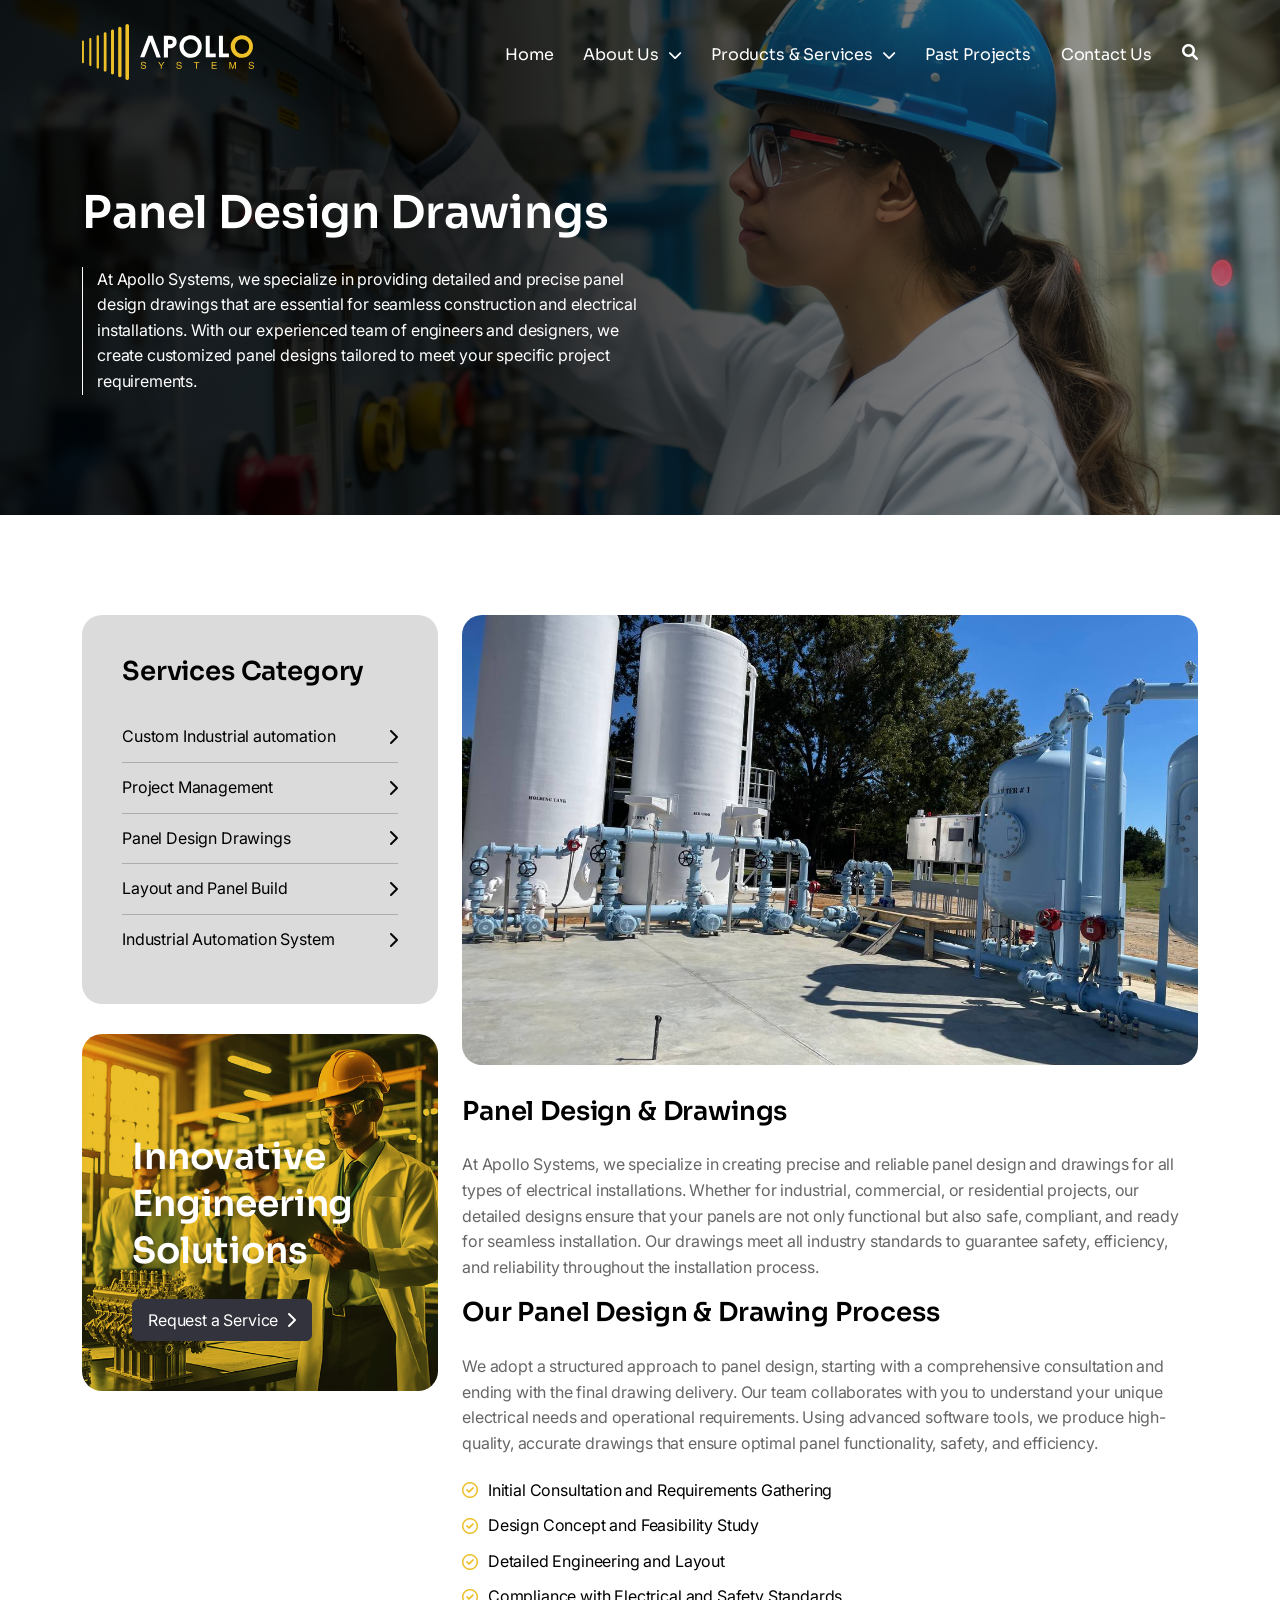
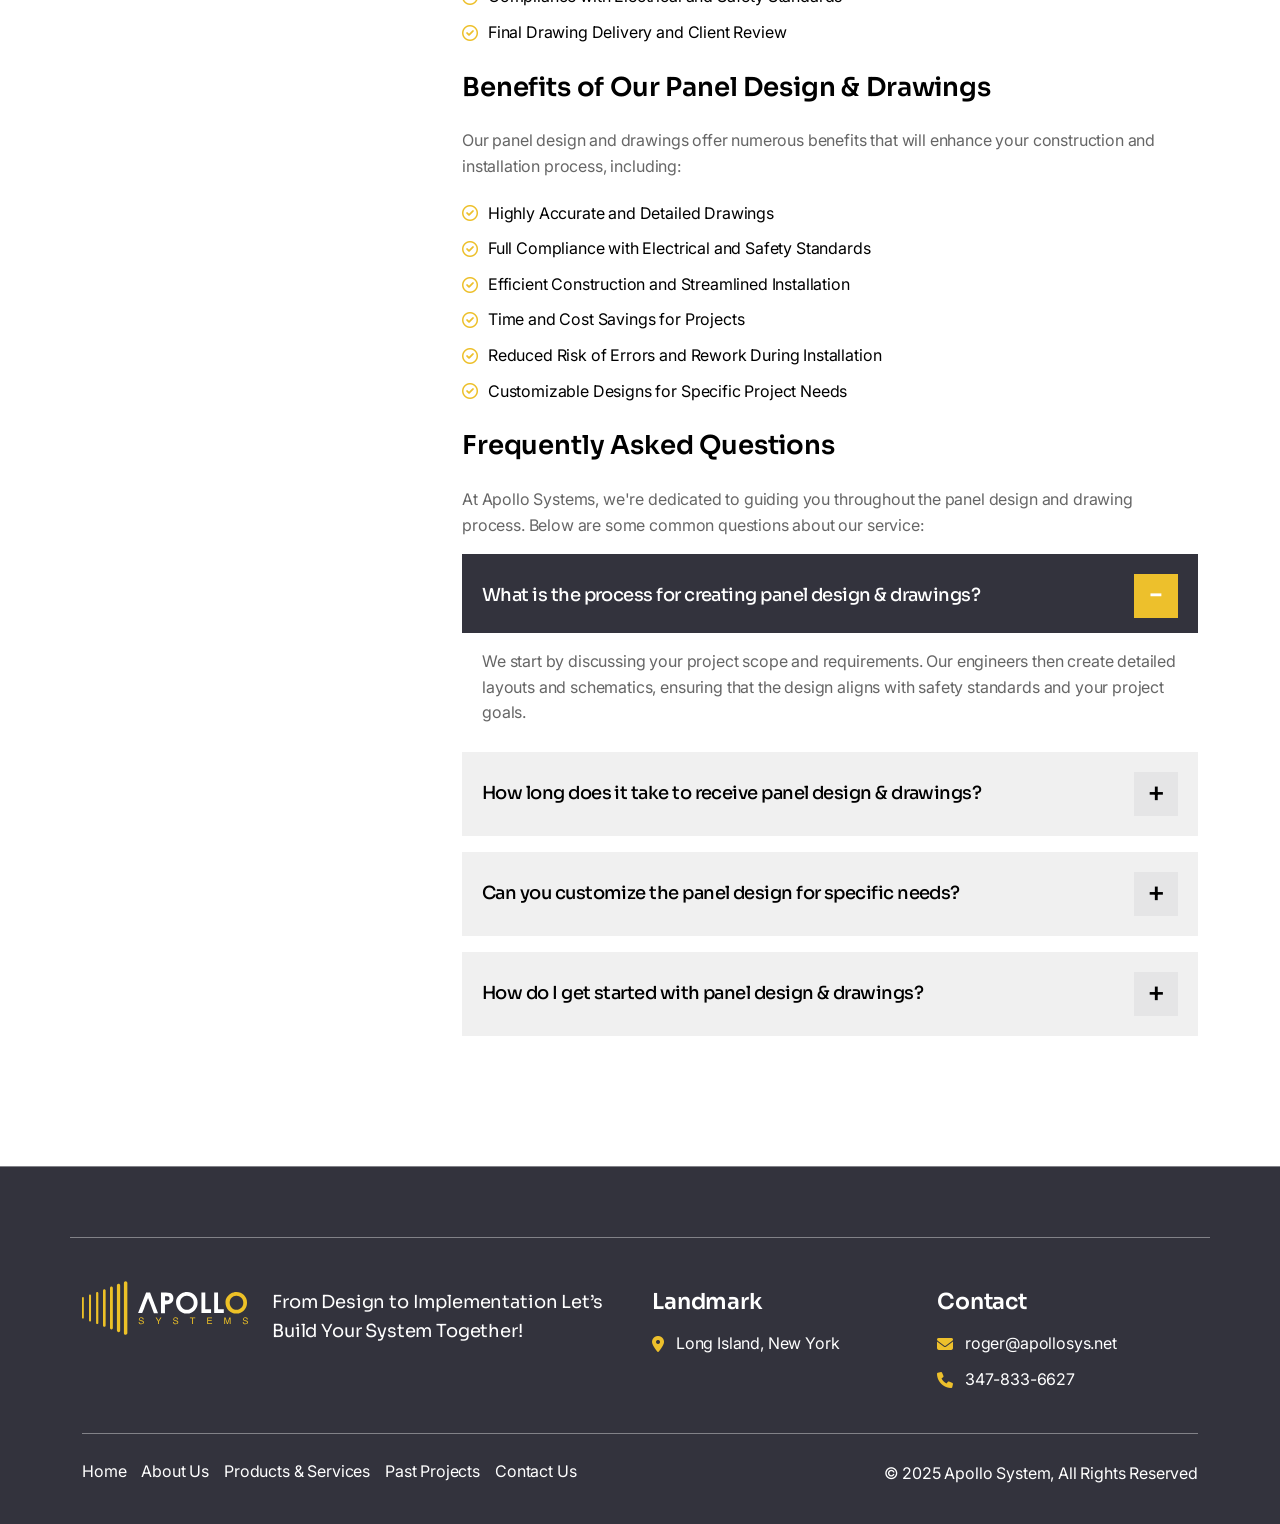
<file: panel-design-drawings.html>
<!DOCTYPE html>
<html lang="en">
<head>
    <meta charset="UTF-8">
    <meta name="viewport" content="width=device-width, initial-scale=1.0">
    <title>Apollo Systems LLC HQ  ||  Service Details</title>
    <link rel="shortcut icon" href="assets/images/favicon.svg" type="image/x-icon">
    <link rel="preconnect" href="https://fonts.googleapis.com">
    <link rel="preconnect" href="https://fonts.gstatic.com" crossorigin>
    <link href="https://fonts.googleapis.com/css2?family=Inter:ital,opsz,wght@0,14..32,100..900;1,14..32,100..900&family=Sora:wght@100..800&display=swap" rel="stylesheet">
    <link rel="stylesheet" href="assets/vendors/bootstrap/css/bootstrap.min.css">
    <link rel="stylesheet" href="assets/vendors/odometer/odometer-theme-default.css">
    <link rel="stylesheet" href="assets/vendors/slick/slick.css">
    <link rel="stylesheet" href="assets/vendors/animation/animate.min.css">
    <link rel="stylesheet" href="assets/vendors/font-awesome/css/all.min.css">
    <link rel="stylesheet" href="assets/vendors/youtube-popup/youtube-popup.css">
    <link id="css-link" rel="stylesheet" href="assets/css/stylee.css?v=1.0.55511">
    <link rel="stylesheet" href="assets/css/responsive.css?v=1.0.55">
</head>
<body class="custom-cursor">
    <!-- header start -->
    <header class="main-header">
        <div class="container">
            <nav class="main-menu">
                <div class="main-menu-logo">
                    <a href="index.html">
                        <img src="assets/images/apollo-white-logo.svg" alt="header-logo">
                    </a>
                </div>
                <div class="main-menu-inner">
                    <ul class="main-menu-list">
                        <li class="menu-item-children"><a href="index.html">Home</a></li>
                        <li class="menu-item-children"><a href="about.html">About Us</a><i class="fa-solid fa-chevron-down"></i>
                        <ul>
                            <li><a href="company-profile.html">Company Profile </a></li>
                            <li><a href="team.html">Our Team</a></li>                           
                        </ul>
                        </li>
                        <li class="menu-item-children"><a href="service.html">Products & Services</a><i class="fa-solid fa-chevron-down"></i>
                            <ul>
                                <li><a href="custom-industrial-automation.html">Custom Industrial automation</a></li>
                                <li><a href="project-management.html">Project Management</a></li>
                                <li><a href="panel-design-drawings.html">Panel Design Drawings</a></li>
                                <li><a href="layout-and-panel-build.html">Layout and Panel Build</a></li>
                                <li><a href="industrial-automation-system.html">Industrial Automation System
                                </a></li>
                            </ul>
                        </li>
                        <li class="menu-item-children"><a href="project.html">Past Projects</a></li>
                        <li class="menu-item-children"><a href="contact.html">Contact Us</a></li>
                        <a href="javascript:void(0)" class="search-btn"><i class="fa-solid fa-magnifying-glass"></i></a>

                    </ul>
                    <div class="header-menu-collaps">
                        <span class="line-1"></span>
                        <span class="line-2"></span>
                        <span class="line-3"></span>
                    </div>
                 
                </div>
            </nav>
        </div>
    </header>
    <!-- header end -->
    <div class="page-header" style="background-image: url(assets/images/background/service-detail-bg.jpg);">
        <div class="container">
            <div class="row">
                <div class="col-12">
                    <div class="page-header-details">
                        <h2>Panel Design Drawings</h2>
                        <p>At Apollo Systems, we specialize in providing detailed and precise panel design drawings that are essential for seamless construction and electrical installations. With our experienced team of engineers and designers, we create customized panel designs tailored to meet your specific project requirements.</p>
                    </div>
                </div>
            </div>
        </div>
    </div>
    <div class="service-details-section">
        <div class="container">
            <div class="row gutter-y-40">
                <div class="col-lg-4">
                    <div class="service-sidebar">
                        <div class="service-category">
                            <h4>Services Category</h4>
                            <ul>
                                <li><a href="custom-industrial-automation.html">Custom Industrial automation<i class="fa-solid fa-chevron-right"></i></a></li>
                                <li><a href="project-management.html">Project Management<i class="fa-solid fa-chevron-right"></i></a></li>
                                <li><a href="panel-design-drawings.html">Panel Design Drawings<i class="fa-solid fa-chevron-right"></i></a></li>
                                <li><a href="layout-and-panel-build.html">Layout and Panel Build<i class="fa-solid fa-chevron-right"></i></a></li>
                                <li><a href="industrial-automation-system.html">Industrial Automation System
                                    <i class="fa-solid fa-chevron-right"></i> </a></li>
                        </div>
                        <div class="service-cta">
                            <h4>Innovative Engineering Solutions</h4>
                            <a href="contact.html" class="btn btn-primary">Request a Service<i class="fa-solid fa-chevron-right"></i></a>
                        </div>
                    </div>
                </div>
                <div class="col-lg-8">
                    <div class="service-block">
                        <div class="service-box-list">
                            <div class="service-image">
                                <img src="assets/images/service/service-d-1.jpg" alt="">
                            </div>
                            <h4>Panel Design & Drawings</h4>
                            <p>At Apollo Systems, we specialize in creating precise and reliable panel design and drawings for all types of electrical installations. Whether for industrial, commercial, or residential projects, our detailed designs ensure that your panels are not only functional but also safe, compliant, and ready for seamless installation. Our drawings meet all industry standards to guarantee safety, efficiency, and reliability throughout the installation process.</p>
                        </div>
                        <div class="service-box-list">
                            <h4>Our Panel Design & Drawing Process</h4>
                            <p>We adopt a structured approach to panel design, starting with a comprehensive consultation and ending with the final drawing delivery. Our team collaborates with you to understand your unique electrical needs and operational requirements. Using advanced software tools, we produce high-quality, accurate drawings that ensure optimal panel functionality, safety, and efficiency.</p>
                            <ul class="banifit-list">
                                <li><i class="fa-regular fa-circle-check"></i>Initial Consultation and Requirements Gathering</li>
                                <li><i class="fa-regular fa-circle-check"></i>Design Concept and Feasibility Study</li>
                                <li><i class="fa-regular fa-circle-check"></i>Detailed Engineering and Layout</li>
                                <li><i class="fa-regular fa-circle-check"></i>Compliance with Electrical and Safety Standards</li>
                                <li><i class="fa-regular fa-circle-check"></i>Final Drawing Delivery and Client Review</li>
                            </ul>
                        </div>
                        <div class="service-box-list">
                            <h4>Benefits of Our Panel Design & Drawings</h4>
                            <p>Our panel design and drawings offer numerous benefits that will enhance your construction and installation process, including:</p>
                            <ul class="banifit-list">
                                <li><i class="fa-regular fa-circle-check"></i>Highly Accurate and Detailed Drawings</li>
                                <li><i class="fa-regular fa-circle-check"></i>Full Compliance with Electrical and Safety Standards</li>
                                <li><i class="fa-regular fa-circle-check"></i>Efficient Construction and Streamlined Installation</li>
                                <li><i class="fa-regular fa-circle-check"></i>Time and Cost Savings for Projects</li>
                                <li><i class="fa-regular fa-circle-check"></i>Reduced Risk of Errors and Rework During Installation</li>
                                <li><i class="fa-regular fa-circle-check"></i>Customizable Designs for Specific Project Needs</li>
                            </ul>
                        </div>
                        <div class="service-box-list">
                            <h4>Frequently Asked Questions</h4>
                            <p>At Apollo Systems, we're dedicated to guiding you throughout the panel design and drawing process. Below are some common questions about our service:</p>
                        </div>
                        <div class="fiber-broadband-faq-accordion">
                            <div class="accordion accordion-flush" id="accordionFlushExample">
                                <div class="accordion-item">
                                    <h6 class="accordion-header">
                                        <button class="accordion-button" type="button" data-bs-toggle="collapse" data-bs-target="#flush-collapseOne" aria-expanded="true" aria-controls="flush-collapseOne">
                                            What is the process for creating panel design & drawings?
                                        </button>
                                    </h6>
                                    <div id="flush-collapseOne" class="accordion-collapse collapse show" data-bs-parent="#accordionFlushExample">
                                        <div class="accordion-body">
                                            <p>We start by discussing your project scope and requirements. Our engineers then create detailed layouts and schematics, ensuring that the design aligns with safety standards and your project goals.</p>
                                        </div>
                                    </div>
                                </div>
                                <div class="accordion-item">
                                    <h6 class="accordion-header" id="flush-headingTwo">
                                        <button class="accordion-button collapsed" type="button" data-bs-toggle="collapse" data-bs-target="#flush-collapseTwo" aria-expanded="false" aria-controls="flush-collapseTwo">
                                            How long does it take to receive panel design & drawings?
                                        </button>
                                    </h6>
                                    <div id="flush-collapseTwo" class="accordion-collapse collapse" data-bs-parent="#accordionFlushExample">
                                        <div class="accordion-body">
                                            <p>The timeline depends on the complexity of the project. However, we focus on delivering high-quality designs within the agreed timeline, ensuring all the details are accurate and compliant with industry standards.</p>
                                        </div>
                                    </div>
                                </div>
                                <div class="accordion-item">
                                    <h6 class="accordion-header" id="flush-headingThree">
                                        <button class="accordion-button collapsed" type="button" data-bs-toggle="collapse" data-bs-target="#flush-collapseThree" aria-expanded="false" aria-controls="flush-collapseThree">
                                            Can you customize the panel design for specific needs?
                                        </button>
                                    </h6>
                                    <div id="flush-collapseThree" class="accordion-collapse collapse" data-bs-parent="#accordionFlushExample">
                                        <div class="accordion-body">
                                            <p>Yes, we specialize in creating customized panel designs that meet your unique project needs, whether it’s specific electrical configurations, additional safety features, or unique operational requirements.</p>
                                        </div>
                                    </div>
                                </div>
                                <div class="accordion-item">
                                    <h6 class="accordion-header" id="flush-headingFour">
                                        <button class="accordion-button collapsed last" type="button" data-bs-toggle="collapse" data-bs-target="#flush-collapseFour" aria-expanded="false" aria-controls="flush-collapseFour">
                                            How do I get started with panel design & drawings?
                                        </button>
                                    </h6>
                                    <div id="flush-collapseFour" class="accordion-collapse collapse" data-bs-parent="#accordionFlushExample">
                                        <div class="accordion-body">
                                            <p>To get started, simply contact us to schedule a consultation. We’ll review your requirements, discuss your project, and begin the panel design & drawing process tailored to your needs.</p>
                                        </div>
                                    </div>
                                </div>
                            </div>
                        </div>
                    </div>
                </div>
                
    
            </div>
        </div>
    </div>
    
       <!-- footer start  -->
       <footer class="footer-one">
        <div class="container  border-bottom">
           
        </div>
        <div class="container">
            <div class="row gutter-y-30">
                <div class="col-xl-2">
                    <div class="footer-about-one">
                        <div class="footer-logo-one">
                            <img src="assets/images/apollo-white-logo.svg" alt="footer-logo">
                        </div>
                    </div>
                </div>
                <div class="col-xl-4">
                    <div class="footer-about-one">
                        <h4>From Design to Implementation
                            Let’s Build Your System Together!</h4>
                    </div>
                </div>
                <div class="col-xl-3 col-lg-4">
                    <div class="footer-widget-one contact-col">
                        <h4 class="footer-title"> <span>Landmark</span></h4>
                        <ul class="footer-about-list">
                            <li><i class="fa-solid fa-location-dot"></i><a href="#">Long Island, New York</a></li>
                        </ul>
                    </div>
                </div>
                <div class="col-xl-3 col-lg-4">
                    <div class="footer-widget-one contact-col">
                        <h4 class="footer-title"><span>Contact</span></h4>
                        <ul class="footer-about-list">
                            <li><i class="fa-solid fa-envelope"></i><a href="mailto:roger@apollosys.net">roger@apollosys.net</a></li>
                            <li><i class="fa-solid fa-phone"></i><a href="tel:+13478336627">347-833-6627</a></li>
                        </ul>
                    </div>
                </div>
               
                <div class="col-12">
                    <div class="footer-lower-one">
                        <div class="col-md-6 col-sm-12  pl-md-5">
                            <div class="footer-menu">
                                <ul class="footer-menu-one bottom-footer">
                                    <li><a href="index.html">Home</a></li>
                                    <li><a href="about.html">About Us</a></li>
                                   
                                    <li><a href="service.html">Products & Services</a></li>  
                                    <li><a href="project.html">Past Projects</a></li> 
                                    <li><a href="contact.html">Contact Us</a></li>
                                </ul>
                            </div>
                        </div>
                        <div class="col-md-6 col-sm-12 ">
                            <div class="copyright">© 2025 Apollo System, All Rights Reserved</div>
                        </div>
                       
                      
                    </div>
                </div>
            </div>
        </div>
    </footer>
    <!-- mobile-nav start -->
    <div class="mobile-nav-wrapper">
        <div class="mobile-nav-overlay mobile-nav-toggler"></div>
        <div class="mobile-nav-content">
            <a href="#" class="mobile-nav-close mobile-nav-toggler">
                <span></span>
                <span></span>
            </a>
            <div class="logo-box">
                <a href="index.html"><img width="150" src="assets/images/apollo-white-logo.svg" alt="logo"></a>
            </div>
            <div class="mobile-nav-container">
                <ul class="mobile-menu-list">    
                    <li class="menu-item-has-children"><a href="index.html">Home</a> </li>
                    <li class="menu-item-has-children dropdown"><a href="about.html">About Us</a> 
                        <ul>
                            <li><a href="company-profile.html">Company Profile</a></li>
                            <li><a href="team.html">Our Team</a></li>
                        </ul>
                    </li>
                    <li class="menu-item-has-children dropdown"><a href="service.html">Products & Services</a>
                        <ul>
                            <li><a href="custom-industrial-automation.html">Custom Industrial automation</a></li>
                            <li><a href="project-management.html">Project Management</a></li>
                            <li><a href="panel-design-drawings.html">Panel Design Drawings</a></li>
                            <li><a href="layout-and-panel-build.html">Layout and Panel Build</a></li>
                            <li><a href="industrial-automation-system.html">Industrial Automation System</a></li>
                        </ul>
                    </li>
                    <li class="menu-item-has-children"><a href="project.html">Past Projects</a></li>
                    <li class="menu-item-has-children"><a href="contact.html">Contact Us</a>
                    </li>
                </ul>
            </div>
        </div>
    </div>
    <!-- mobile-nav end -->
   
    <!-- search-popup start -->
    <div class="search-popup">
        <button class="close-search"></button>
        <form method="post" action="#">
            <div class="form-group">
                <input type="search" name="search" placeholder="Search Here" required="">
                <button type="submit"><i class="fa-solid fa-magnifying-glass"></i></button>
            </div>
        </form>
    </div>
    <!-- search-popup end -->
    <!-- top to bottom start  -->
    <div class="prgoress_indicator active-progress">
        <svg class="progress-circle svg-content" width="100%" height="100%" viewBox="-1 -1 102 102">
          <path d="M50,1 a49,49 0 0,1 0,98 a49,49 0 0,1 0,-98" style="transition: stroke-dashoffset 10ms linear; stroke-dasharray: 307.919, 307.919; stroke-dashoffset: 28.2787;"></path>
        </svg>
    </div>
    <!-- top to bottom end  -->
    <script src="assets/vendors/bootstrap/js/bootstrap.bundle.min.js"></script>
    <script src="assets/vendors/jquery/jquery-3.7.1.min.js"></script>
    <script src="assets/vendors/jquery/jquery.appear.min.js"></script>
    <script src="assets/vendors/slick/slick.min.js"></script>
    <script src="assets/vendors/wow/wow.js"></script>
    <script src="assets/vendors/jquery-circleType/jquery.circleType.js"></script>
    <script src="assets/vendors/jquery-lettering/jquery.lettering.min.js"></script>
    <script src="assets/vendors/youtube-popup/youtube-popup.jquery.js"></script>
    <script src="assets/vendors/odometer/odometer.min.js"></script>
    <script src="assets/js/custom.js"></script>
</body>

</html>
</file>
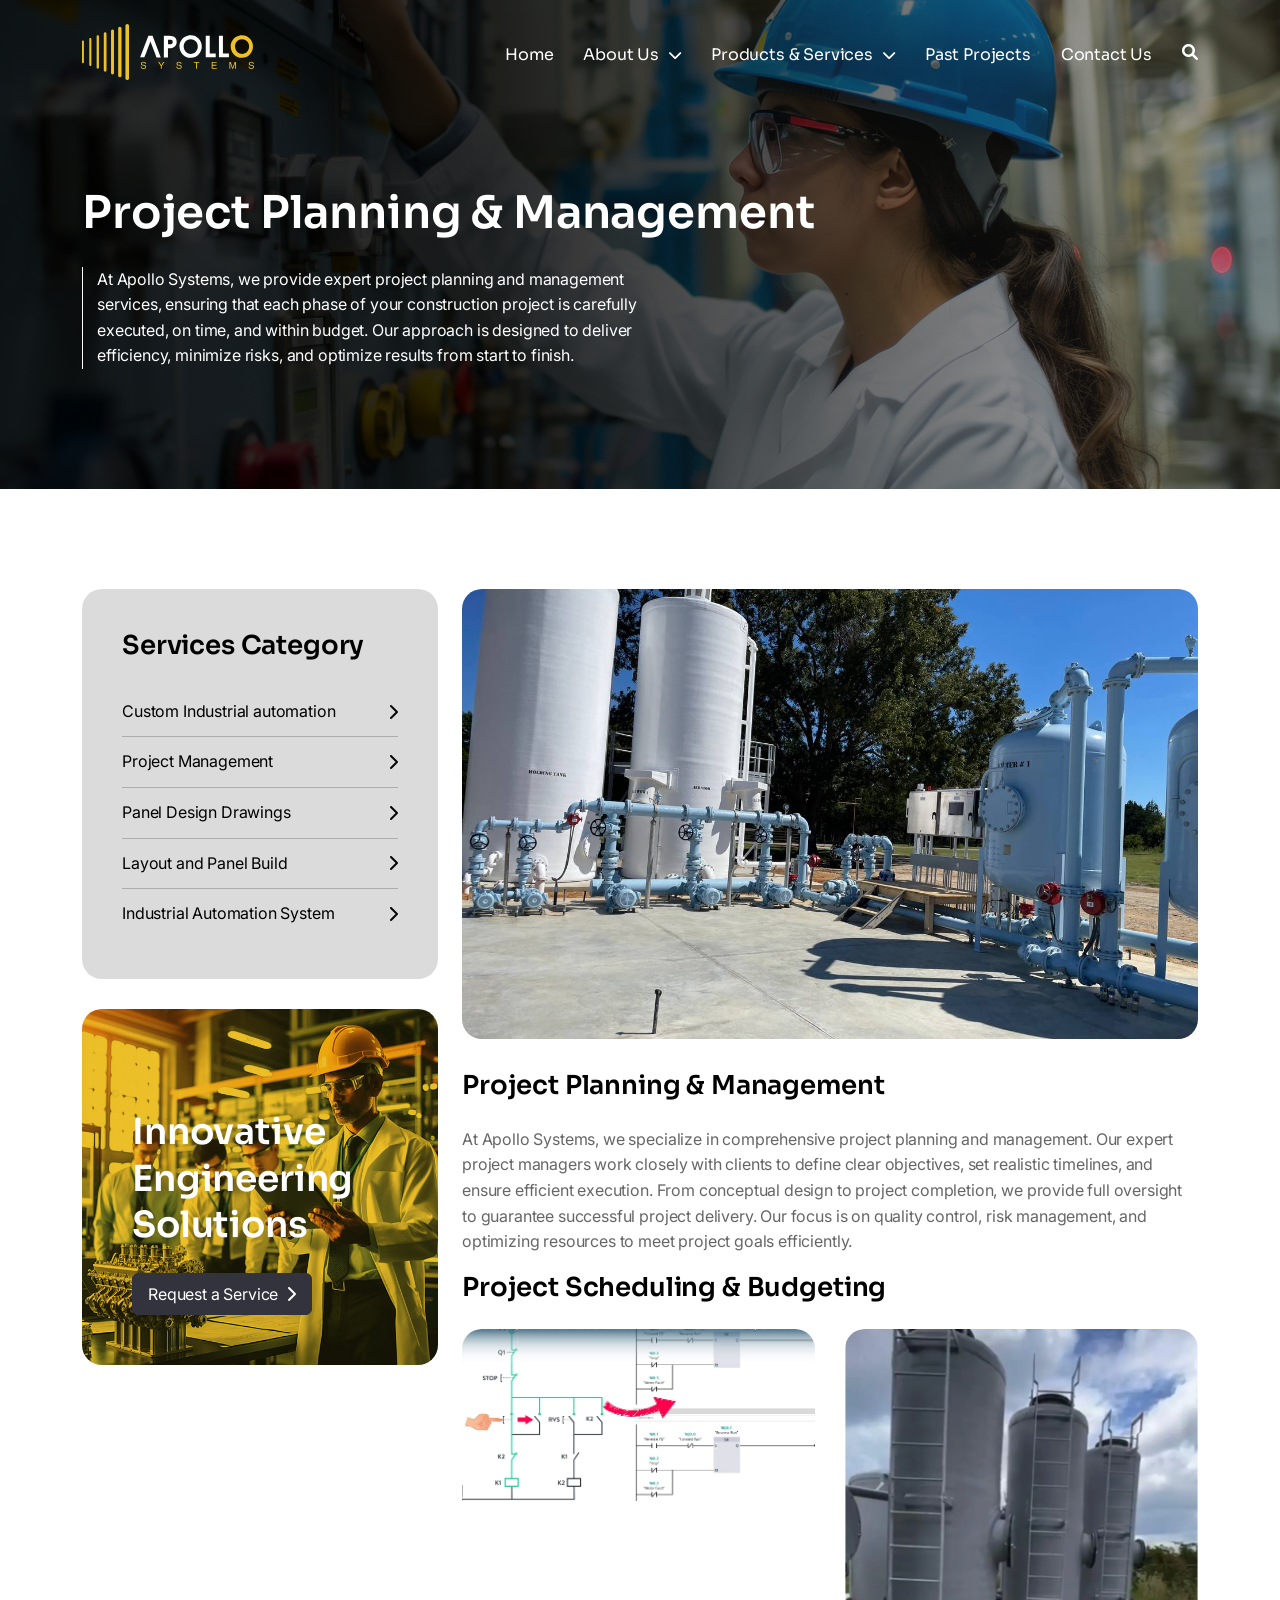
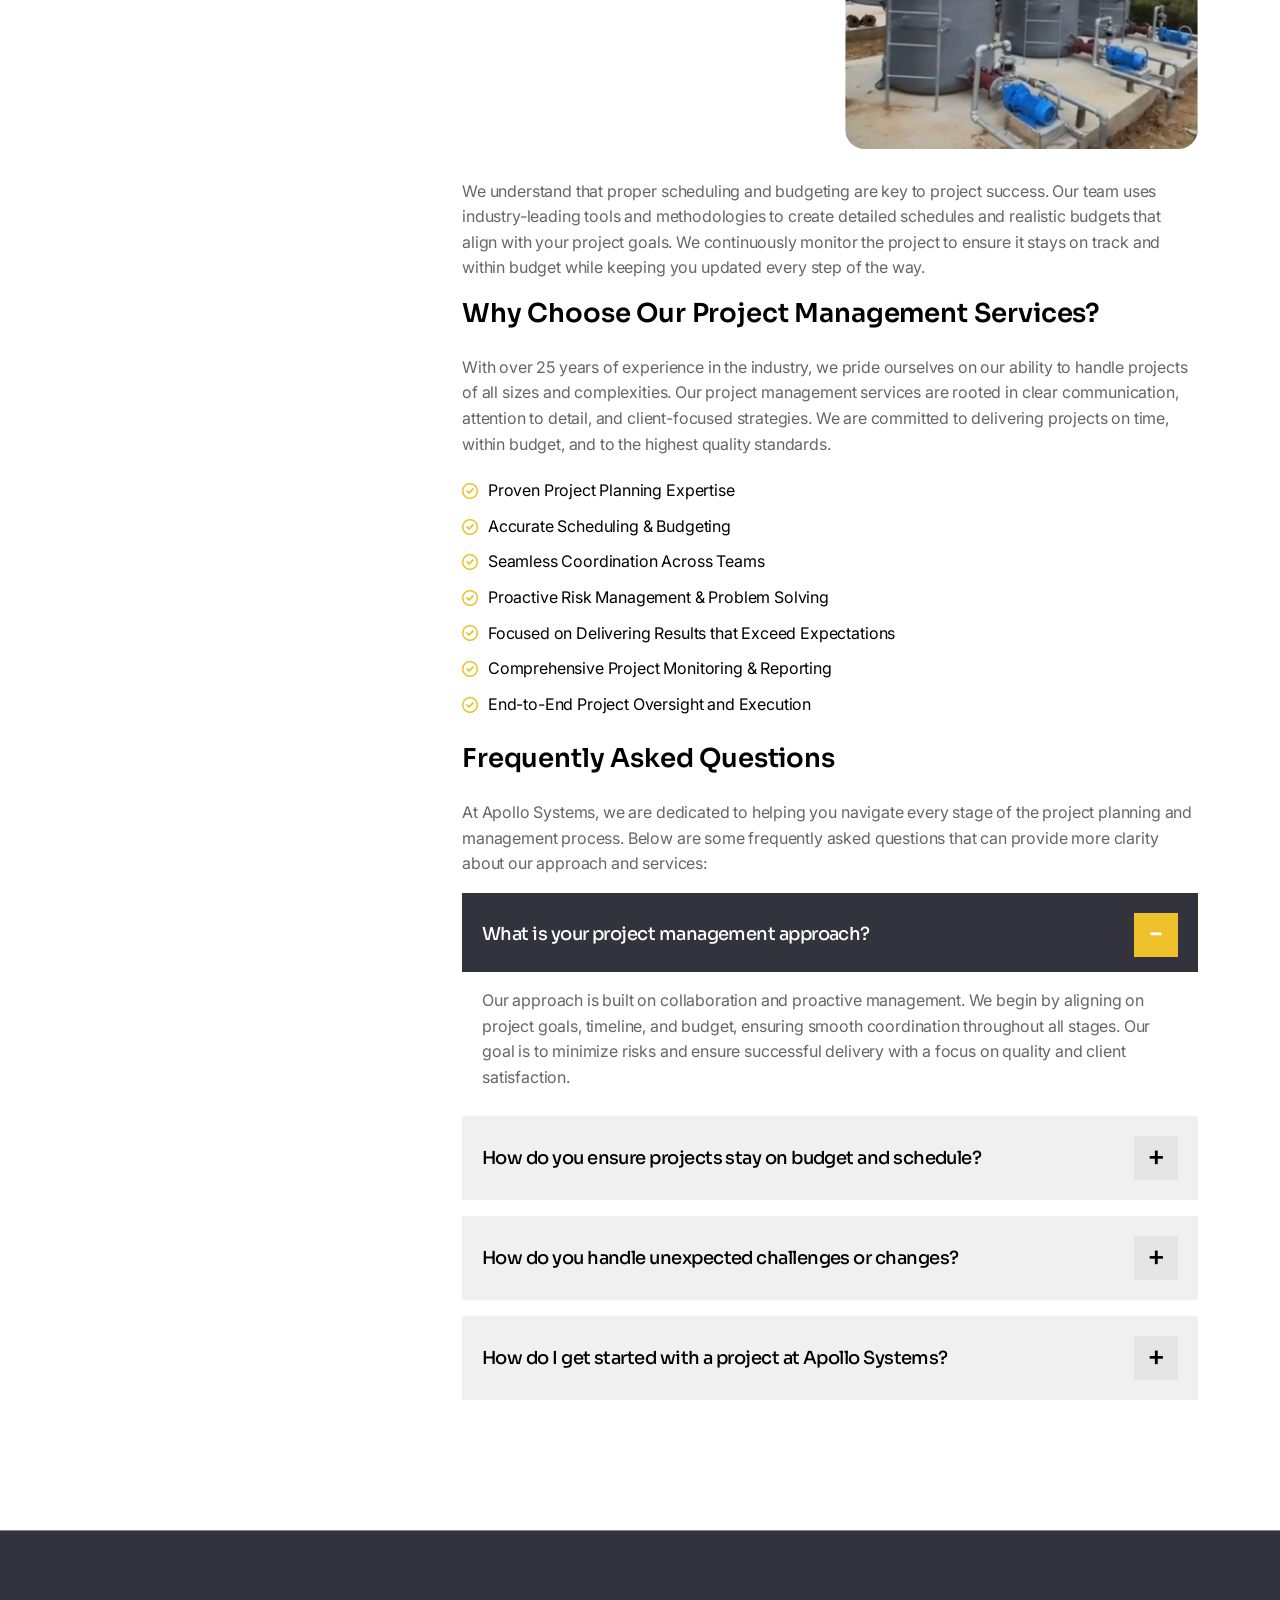
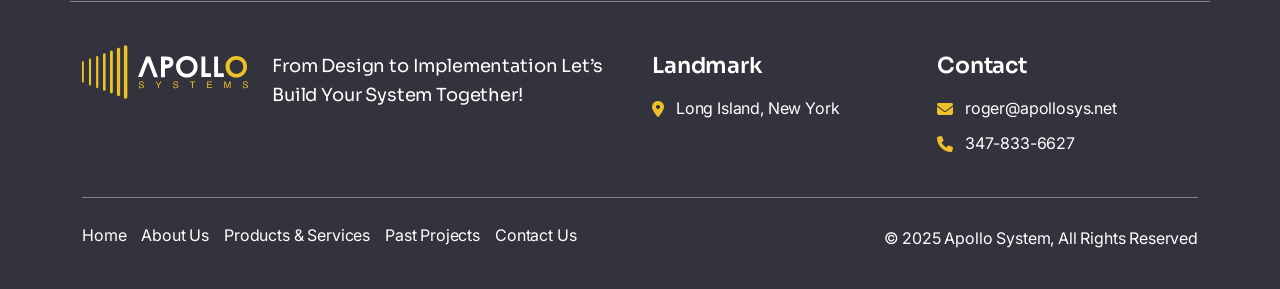
<file: project-management.html>
<!DOCTYPE html>
<html lang="en">
<head>
    <meta charset="UTF-8">
    <meta name="viewport" content="width=device-width, initial-scale=1.0">
    <title>Apollo Systems LLC HQ  ||  Service Details</title>
    <link rel="shortcut icon" href="assets/images/favicon.svg" type="image/x-icon">
    <link rel="preconnect" href="https://fonts.googleapis.com">
    <link rel="preconnect" href="https://fonts.gstatic.com" crossorigin>
    <link href="https://fonts.googleapis.com/css2?family=Inter:ital,opsz,wght@0,14..32,100..900;1,14..32,100..900&family=Sora:wght@100..800&display=swap" rel="stylesheet">
    <link rel="stylesheet" href="assets/vendors/bootstrap/css/bootstrap.min.css">
    <link rel="stylesheet" href="assets/vendors/odometer/odometer-theme-default.css">
    <link rel="stylesheet" href="assets/vendors/slick/slick.css">
    <link rel="stylesheet" href="assets/vendors/animation/animate.min.css">
    <link rel="stylesheet" href="assets/vendors/font-awesome/css/all.min.css">
    <link rel="stylesheet" href="assets/vendors/youtube-popup/youtube-popup.css">
    <link id="css-link" rel="stylesheet" href="assets/css/stylee.css?v=1.0.5599">
    <link rel="stylesheet" href="assets/css/responsive.css?v=1.0.55">
</head>
<body class="custom-cursor">
    <!-- header start -->
    <header class="main-header">
        <div class="container">
            <nav class="main-menu">
                <div class="main-menu-logo">
                    <a href="index.html">
                        <img src="assets/images/apollo-white-logo.svg" alt="header-logo">
                    </a>
                </div>
                <div class="main-menu-inner">
                    <ul class="main-menu-list">
                        <li class="menu-item-children"><a href="index.html">Home</a></li>
                        <li class="menu-item-children"><a href="about.html">About Us</a><i class="fa-solid fa-chevron-down"></i>
                        <ul>
                            <li><a href="company-profile.html">Company Profile </a></li>
                            <li><a href="team.html">Our Team</a></li>                           
                        </ul>
                        </li>
                        <li class="menu-item-children"><a href="service.html">Products & Services</a><i class="fa-solid fa-chevron-down"></i>
                            <ul>
                                <li><a href="custom-industrial-automation.html">Custom Industrial automation</a></li>
                                <li><a href="project-management.html">Project Management</a></li>
                                <li><a href="panel-design-drawings.html">Panel Design Drawings</a></li>
                                <li><a href="layout-and-panel-build.html">Layout and Panel Build</a></li>
                                <li><a href="industrial-automation-system.html">Industrial Automation System
                                </a></li>
                            </ul>
                        </li>
                        <li class="menu-item-children"><a href="project.html">Past Projects</a></li>
                        <li class="menu-item-children"><a href="contact.html">Contact Us</a></li>
                        <a href="javascript:void(0)" class="search-btn"><i class="fa-solid fa-magnifying-glass"></i></a>

                    </ul>
                    <div class="header-menu-collaps">
                        <span class="line-1"></span>
                        <span class="line-2"></span>
                        <span class="line-3"></span>
                    </div>
                 
                </div>
            </nav>
        </div>
    </header>
    <!-- header end -->
    <div class="page-header" style="background-image: url(assets/images/background/service-detail-bg.jpg);">
        <div class="container">
            <div class="row">
                <div class="col-12">
                    <div class="page-header-details">
                        <h2>Project Planning & Management</h2>
                        <p>At Apollo Systems, we provide expert project planning and management services, ensuring that each phase of your construction project is carefully executed, on time, and within budget. Our approach is designed to deliver efficiency, minimize risks, and optimize results from start to finish.</p>
                    </div>
                </div>
            </div>
        </div>
    </div>
    <div class="service-details-section">
        <div class="container">
            <div class="row gutter-y-40">
                <div class="col-lg-4">
                    <div class="service-sidebar">
                        <div class="service-category">
                            <h4>Services Category</h4>
                            <ul>
                                <li><a href="custom-industrial-automation.html">Custom Industrial automation<i class="fa-solid fa-chevron-right"></i></a></li>
                                <li><a href="project-management.html">Project Management<i class="fa-solid fa-chevron-right"></i></a></li>
                                <li><a href="panel-design-drawings.html">Panel Design Drawings<i class="fa-solid fa-chevron-right"></i></a></li>
                                <li><a href="layout-and-panel-build.html">Layout and Panel Build<i class="fa-solid fa-chevron-right"></i></a></li>
                                <li><a href="industrial-automation-system.html">Industrial Automation System
                                    <i class="fa-solid fa-chevron-right"></i> </a></li>
                        </div>
                        <div class="service-cta">
                            <h4>Innovative Engineering Solutions</h4>
                            <a href="contact.html" class="btn btn-primary">Request a Service<i class="fa-solid fa-chevron-right"></i></a>
                        </div>
                    </div>
                </div>
                <div class="col-lg-8">
                    <div class="service-block">
                        <div class="service-box-list">
                            <div class="service-image">
                                <img src="assets/images/service/service-d-1.jpg" alt="Project Planning & Management">
                            </div>
                            <h4>Project Planning & Management</h4>
                            <p>At Apollo Systems, we specialize in comprehensive project planning and management. Our expert project managers work closely with clients to define clear objectives, set realistic timelines, and ensure efficient execution. From conceptual design to project completion, we provide full oversight to guarantee successful project delivery. Our focus is on quality control, risk management, and optimizing resources to meet project goals efficiently.</p>
                        </div>
                        <div class="service-box-list">
                            <h4>Project Scheduling & Budgeting</h4>
                            <div class="service-image-outer">
                                <div class="service-image">
                                    <img src="assets/images/service/service-d-2.png" alt="Scheduling & Budgeting">
                                </div>
                                <div class="service-image">
                                    <img src="assets/images/service/S2.svg" alt="Project Management">
                                </div>
                            </div>
                            <p>We understand that proper scheduling and budgeting are key to project success. Our team uses industry-leading tools and methodologies to create detailed schedules and realistic budgets that align with your project goals. We continuously monitor the project to ensure it stays on track and within budget while keeping you updated every step of the way.</p>
                        </div>
                        <div class="service-box-list">
                            <h4>Why Choose Our Project Management Services?</h4>
                            <p>With over 25 years of experience in the industry, we pride ourselves on our ability to handle projects of all sizes and complexities. Our project management services are rooted in clear communication, attention to detail, and client-focused strategies. We are committed to delivering projects on time, within budget, and to the highest quality standards.</p>
                            <ul class="banifit-list">
                                <li><i class="fa-regular fa-circle-check"></i>Proven Project Planning Expertise</li>
                                <li><i class="fa-regular fa-circle-check"></i>Accurate Scheduling & Budgeting</li>
                                <li><i class="fa-regular fa-circle-check"></i>Seamless Coordination Across Teams</li>
                                <li><i class="fa-regular fa-circle-check"></i>Proactive Risk Management & Problem Solving</li>
                                <li><i class="fa-regular fa-circle-check"></i>Focused on Delivering Results that Exceed Expectations</li>
                                <li><i class="fa-regular fa-circle-check"></i>Comprehensive Project Monitoring & Reporting</li>
                                <li><i class="fa-regular fa-circle-check"></i>End-to-End Project Oversight and Execution</li>
                            </ul>
                        </div>
                        <div class="service-box-list">
                            <h4>Frequently Asked Questions</h4>
                            <p>At Apollo Systems, we are dedicated to helping you navigate every stage of the project planning and management process. Below are some frequently asked questions that can provide more clarity about our approach and services:</p>
                        </div>
                        <div class="fiber-broadband-faq-accordion">
                            <div class="accordion accordion-flush" id="accordionFlushExample">
                                <div class="accordion-item">
                                    <h6 class="accordion-header">
                                        <button class="accordion-button" type="button" data-bs-toggle="collapse" data-bs-target="#flush-collapseOne" aria-expanded="true" aria-controls="flush-collapseOne">
                                            What is your project management approach?
                                        </button>
                                    </h6>
                                    <div id="flush-collapseOne" class="accordion-collapse collapse show" data-bs-parent="#accordionFlushExample">
                                        <div class="accordion-body">
                                            <p>Our approach is built on collaboration and proactive management. We begin by aligning on project goals, timeline, and budget, ensuring smooth coordination throughout all stages. Our goal is to minimize risks and ensure successful delivery with a focus on quality and client satisfaction.</p>
                                        </div>
                                    </div>
                                </div>
                                <div class="accordion-item">
                                    <h6 class="accordion-header" id="flush-headingTwo">
                                        <button class="accordion-button collapsed" type="button" data-bs-toggle="collapse" data-bs-target="#flush-collapseTwo" aria-expanded="false" aria-controls="flush-collapseTwo">
                                            How do you ensure projects stay on budget and schedule?
                                        </button>
                                    </h6>
                                    <div id="flush-collapseTwo" class="accordion-collapse collapse" data-bs-parent="#accordionFlushExample">
                                        <div class="accordion-body">
                                            <p>Through detailed planning and continuous monitoring, we ensure that your project stays on track. We proactively address challenges and adjust resources and schedules as needed to maintain progress and minimize disruptions.</p>
                                        </div>
                                    </div>
                                </div>
                                <div class="accordion-item">
                                    <h6 class="accordion-header" id="flush-headingThree">
                                        <button class="accordion-button collapsed" type="button" data-bs-toggle="collapse" data-bs-target="#flush-collapseThree" aria-expanded="false" aria-controls="flush-collapseThree">
                                            How do you handle unexpected challenges or changes?
                                        </button>
                                    </h6>
                                    <div id="flush-collapseThree" class="accordion-collapse collapse" data-bs-parent="#accordionFlushExample">
                                        <div class="accordion-body">
                                            <p>We understand that challenges can arise at any stage of a project. Our team is skilled at handling unforeseen issues, adjusting plans, and ensuring that changes are managed efficiently with minimal impact on the overall timeline and budget.</p>
                                        </div>
                                    </div>
                                </div>
                                <div class="accordion-item">
                                    <h6 class="accordion-header" id="flush-headingFour">
                                        <button class="accordion-button collapsed last" type="button" data-bs-toggle="collapse" data-bs-target="#flush-collapseFour" aria-expanded="false" aria-controls="flush-collapseFour">
                                            How do I get started with a project at Apollo Systems?
                                        </button>
                                    </h6>
                                    <div id="flush-collapseFour" class="accordion-collapse collapse" data-bs-parent="#accordionFlushExample">
                                        <div class="accordion-body">
                                            <p>Getting started is easy! Contact us to schedule an initial consultation. We will discuss your project goals, timeline, and budget, and from there, we’ll craft a personalized project plan to bring your vision to life.</p>
                                        </div>
                                    </div>
                                </div>
                            </div>
                        </div>
                    </div>
                </div>                
            </div>
        </div>
    </div>
   <footer class="footer-one">
    <div class="container  border-bottom">
    </div>
    <div class="container">
        <div class="row gutter-y-30">
            <div class="col-xl-2">
                <div class="footer-about-one">
                    <div class="footer-logo-one">
                        <img src="assets/images/apollo-white-logo.svg" alt="footer-logo">
                    </div>
                </div>
            </div>
            <div class="col-xl-4">
                <div class="footer-about-one">
                    <h4>From Design to Implementation
                        Let’s Build Your System Together!</h4>
                </div>
            </div>
            <div class="col-xl-3 col-lg-4">
                <div class="footer-widget-one contact-col">
                    <h4 class="footer-title"> <span>Landmark</span></h4>
                    <ul class="footer-about-list">
                        <li><i class="fa-solid fa-location-dot"></i><a href="#">Long Island, New York</a></li>
                    </ul>
                </div>
            </div>
            <div class="col-xl-3 col-lg-4">
                <div class="footer-widget-one contact-col">
                    <h4 class="footer-title"><span>Contact</span></h4>
                    <ul class="footer-about-list">
                        <li><i class="fa-solid fa-envelope"></i><a href="mailto:roger@apollosys.net">roger@apollosys.net</a></li>
                        <li><i class="fa-solid fa-phone"></i><a href="tel:+13478336627">347-833-6627</a></li>
                    </ul>
                </div>
            </div>
            <div class="col-12">
                <div class="footer-lower-one">
                    <div class="col-md-6 col-sm-12  pl-md-5">
                        <div class="footer-menu">
                            <ul class="footer-menu-one bottom-footer">
                                <li><a href="index.html">Home</a></li>
                                <li><a href="about.html">About Us</a></li>
                               
                                <li><a href="service.html">Products & Services</a></li>  
                                <li><a href="project.html">Past Projects</a></li> 
                                <li><a href="contact.html">Contact Us</a></li>
                            </ul>
                        </div>
                    </div>
                    <div class="col-md-6 col-sm-12 ">
                        <div class="copyright">© 2025 Apollo System, All Rights Reserved</div>
                    </div>
                </div>
            </div>
        </div>
    </div>
</footer>
    <!-- mobile-nav start -->
    <div class="mobile-nav-wrapper">
        <div class="mobile-nav-overlay mobile-nav-toggler"></div>
        <div class="mobile-nav-content">
            <a href="#" class="mobile-nav-close mobile-nav-toggler">
                <span></span>
                <span></span>
            </a>
            <div class="logo-box">
                <a href="index.html"><img width="150" src="assets/images/apollo-white-logo.svg" alt="logo"></a>
            </div>
            <div class="mobile-nav-container">
                <ul class="mobile-menu-list">    
                    <li class="menu-item-has-children"><a href="index.html">Home</a> </li>
                    <li class="menu-item-has-children dropdown"><a href="about.html">About Us</a> 
                        <ul>
                            <li><a href="company-profile.html">Company Profile</a></li>
                            <li><a href="team.html">Our Team</a></li>
                        </ul>
                    </li>
                    <li class="menu-item-has-children dropdown"><a href="service.html">Products & Services</a>
                        <ul>
                            <li><a href="custom-industrial-automation.html">Custom Industrial automation</a></li>
                            <li><a href="project-management.html">Project Management</a></li>
                            <li><a href="panel-design-drawings.html">Panel Design Drawings</a></li>
                            <li><a href="layout-and-panel-build.html">Layout and Panel Build</a></li>
                            <li><a href="industrial-automation-system.html">Industrial Automation System</a></li>
                        </ul>
                    </li>
                    <li class="menu-item-has-children"><a href="project.html">Past Projects</a></li>
                    <li class="menu-item-has-children"><a href="contact.html">Contact Us</a>
                    </li>
                </ul>
            </div>
        </div>
    </div>
    <!-- mobile-nav end -->
    <!-- search-popup start -->
    <div class="search-popup">
        <button class="close-search"></button>
        <form method="post" action="#">
            <div class="form-group">
                <input type="search" name="search" placeholder="Search Here" required="">
                <button type="submit"><i class="fa-solid fa-magnifying-glass"></i></button>
            </div>
        </form>
    </div>
    <!-- search-popup end -->
    <!-- top to bottom start  -->
    <div class="prgoress_indicator active-progress">
        <svg class="progress-circle svg-content" width="100%" height="100%" viewBox="-1 -1 102 102">
          <path d="M50,1 a49,49 0 0,1 0,98 a49,49 0 0,1 0,-98" style="transition: stroke-dashoffset 10ms linear; stroke-dasharray: 307.919, 307.919; stroke-dashoffset: 28.2787;"></path>
        </svg>
    </div>
    <!-- top to bottom end  -->
    <script src="assets/vendors/bootstrap/js/bootstrap.bundle.min.js"></script>
    <script src="assets/vendors/jquery/jquery-3.7.1.min.js"></script>
    <script src="assets/vendors/jquery/jquery.appear.min.js"></script>
    <script src="assets/vendors/slick/slick.min.js"></script>
    <script src="assets/vendors/wow/wow.js"></script>
    <script src="assets/vendors/jquery-circleType/jquery.circleType.js"></script>
    <script src="assets/vendors/jquery-lettering/jquery.lettering.min.js"></script>
    <script src="assets/vendors/youtube-popup/youtube-popup.jquery.js"></script>
    <script src="assets/vendors/odometer/odometer.min.js"></script>
    <script src="assets/js/custom.js"></script>
</body>
</html>
</file>
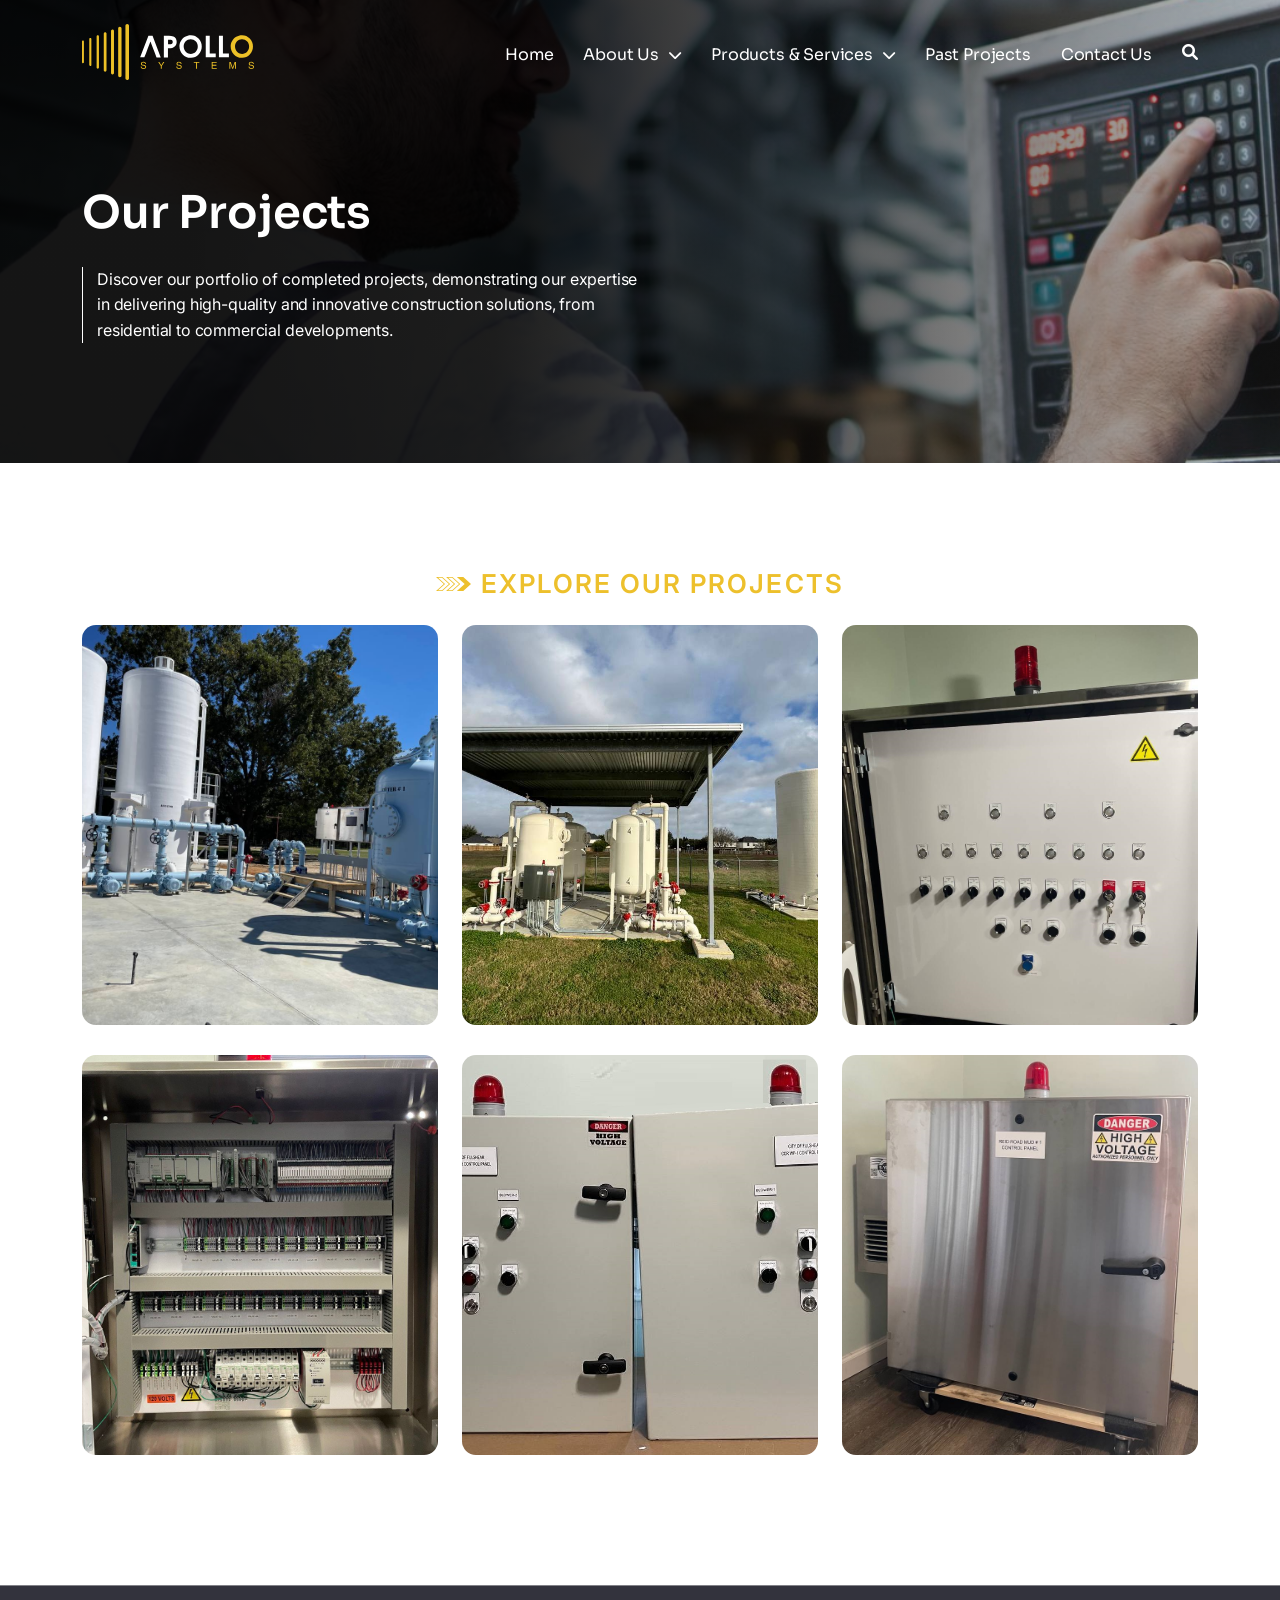
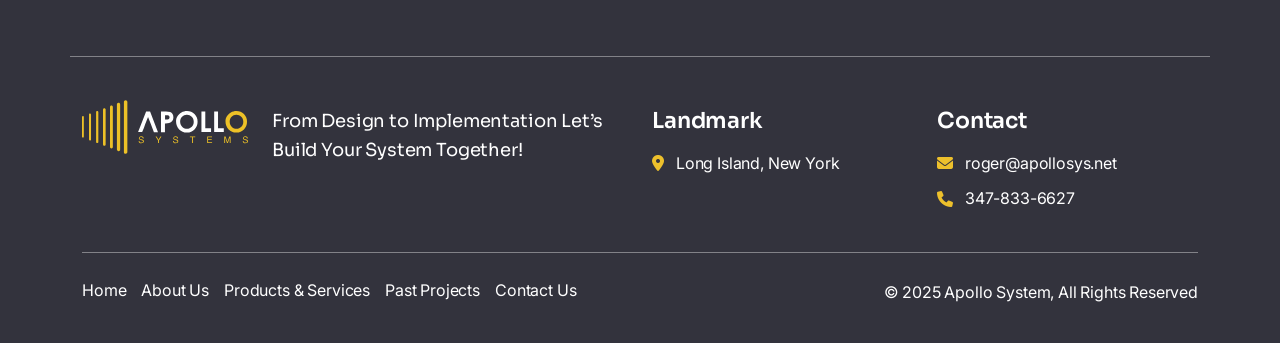
<file: project.html>
<!DOCTYPE html>
<html lang="en">

<head>
    <meta charset="UTF-8">
    <meta name="viewport" content="width=device-width, initial-scale=1.0">
    <title>Apollo Systems LLC HQ  || Project</title>
    <link rel="shortcut icon" href="assets/images/favicon.svg" type="image/x-icon">
    <link rel="preconnect" href="https://fonts.googleapis.com">
<link rel="preconnect" href="https://fonts.gstatic.com" crossorigin>
<link href="https://fonts.googleapis.com/css2?family=Inter:ital,opsz,wght@0,14..32,100..900;1,14..32,100..900&family=Sora:wght@100..800&display=swap" rel="stylesheet">
    <link rel="stylesheet" href="assets/vendors/bootstrap/css/bootstrap.min.css">
    <link rel="stylesheet" href="assets/vendors/odometer/odometer-theme-default.css">
    <link rel="stylesheet" href="assets/vendors/slick/slick.css">
    <link rel="stylesheet" href="assets/vendors/animation/animate.min.css">
    <link rel="stylesheet" href="assets/vendors/font-awesome/css/all.min.css">
    <link rel="stylesheet" href="assets/vendors/youtube-popup/youtube-popup.css">
    <link id="css-link" rel="stylesheet" href="assets/css/stylee.css?v=1.0.5522">
    <link rel="stylesheet" href="assets/css/responsive.css?v=1.0.55">
</head>
<body class="custom-cursor">
   
    <!-- header start -->
    <header class="main-header">
        <div class="container">
            <nav class="main-menu">
                <div class="main-menu-logo">
                    <a href="index.html">
                        <img src="assets/images/apollo-white-logo.svg" alt="header-logo">
                    </a>
                </div>
                <div class="main-menu-inner">
                    <ul class="main-menu-list">
                        <li class="menu-item-children"><a href="index.html">Home</a></li>
                        <li class="menu-item-children"><a href="about.html">About Us</a><i class="fa-solid fa-chevron-down"></i>
                        <ul>
                            <li><a href="company-profile.html">Company Profile </a></li>
                            <li><a href="team.html">Our Team</a></li>                           
                        </ul>
                        </li>
                        <li class="menu-item-children"><a href="service.html">Products & Services</a><i class="fa-solid fa-chevron-down"></i>
                            <ul>
                                <li><a href="custom-industrial-automation.html">Custom Industrial automation</a></li>
                                <li><a href="project-management.html">Project Management</a></li>
                                <li><a href="panel-design-drawings.html">Panel Design Drawings</a></li>
                                <li><a href="layout-and-panel-build.html">Layout and Panel Build</a></li>
                                <li><a href="industrial-automation-system.html">Industrial Automation System
                                </a></li>
                            </ul>
                        </li>
                        <li class="menu-item-children"><a href="project.html">Past Projects</a></li>
                        <li class="menu-item-children"><a href="contact.html">Contact Us</a></li>
                        <a href="javascript:void(0)" class="search-btn"><i class="fa-solid fa-magnifying-glass"></i></a>

                    </ul>
                    <div class="header-menu-collaps">
                        <span class="line-1"></span>
                        <span class="line-2"></span>
                        <span class="line-3"></span>
                    </div>
                 
                </div>
            </nav>
        </div>
    </header>
    <!-- header end -->
    <div class="page-header" style="background-image: url(assets/images/background/project-bg.svg);">
        <div class="container">
            <div class="row">
                <div class="col-12">
                    <div class="page-header-details">
                        <h2>Our Projects</h2>
                        <p>Discover our portfolio of completed projects, demonstrating our expertise in delivering high-quality and innovative construction solutions, from residential to commercial developments.</p>
                    </div>
                </div>
            </div>
        </div>
    </div>
    <div class="project-section-two">
        <div class="container">
            <div class="row">
                <div class="col-lg-6 m-auto">
                    <div class="heading-box text-center">
                        <span class="subtitle"><img src="assets/images/title-Icon.svg" alt="icon">Explore Our Projects</span>
                     
                    </div>
                </div>
            </div>
            <div class="row gutter-y-30">
                <div class="col-lg-4 col-md-6">
                    <div class="project-box-two">
                       
                        <div class="project-image-two">
                            <img src="assets/images/project/project-1.jpg" alt="">
                        </div>
                        
                    </div>
                  
                </div>
                <div class="col-lg-4 col-md-6">
                    <div class="project-box-two">
                      
                        <div class="project-image-two">
                            <img src="assets/images/project/project-2.jpg" alt="">
                        </div>
                       
                    </div>
                   
                </div>
                <div class="col-lg-4 col-md-6">
                    <div class="project-box-two">
                       
                        <div class="project-image-two">
                            <img src="assets/images/project/project-3.jpeg" alt="">
                        </div>
                        
                    </div>
                  
                </div>
                <div class="col-lg-4 col-md-6">
                    <div class="project-box-two">
                        
                        <div class="project-image-two">
                            <img src="assets/images/project/project-4.jpeg" alt="">
                        </div>
                        
                    </div>
                   
                </div>
                <div class="col-lg-4 col-md-6">
                    <div class="project-box-two">
                        
                        <div class="project-image-two">
                            <img src="assets/images/project/project-5.jpg" alt="">
                        </div>
                        
                    </div>
                   
                </div>
                <div class="col-lg-4 col-md-6">
                    <div class="project-box-two">
                       
                        <div class="project-image-two">
                            <img src="assets/images/project/project-6.jpg" alt="">
                        </div>
                       
                    </div>
                    
                </div>
            </div>
        </div>
    </div>

    <!-- footer start  -->
    <footer class="footer-one">
        <div class="container  border-bottom">
           
        </div>
        <div class="container">
            <div class="row gutter-y-30">
                <div class="col-xl-2">
                    <div class="footer-about-one">
                        <div class="footer-logo-one">
                            <img src="assets/images/apollo-white-logo.svg" alt="footer-logo">
                        </div>
                    </div>
                </div>
                <div class="col-xl-4">
                    <div class="footer-about-one">
                        <h4>From Design to Implementation
                            Let’s Build Your System Together!</h4>
                    </div>
                </div>
                <div class="col-xl-3 col-lg-4">
                    <div class="footer-widget-one contact-col">
                        <h4 class="footer-title"> <span>Landmark</span></h4>
                        <ul class="footer-about-list">
                            <li><i class="fa-solid fa-location-dot"></i><a href="#">Long Island, New York</a></li>
                        </ul>
                    </div>
                </div>
                <div class="col-xl-3 col-lg-4">
                    <div class="footer-widget-one contact-col">
                        <h4 class="footer-title"><span>Contact</span></h4>
                        <ul class="footer-about-list">
                            <li><i class="fa-solid fa-envelope"></i><a href="mailto:roger@apollosys.net">roger@apollosys.net</a></li>
                            <li><i class="fa-solid fa-phone"></i><a href="tel:+13478336627">347-833-6627</a></li>
                        </ul>
                    </div>
                </div>
               
                <div class="col-12">
                    <div class="footer-lower-one">
                        <div class="col-md-6 col-sm-12  pl-md-5">
                            <div class="footer-menu">
                                <ul class="footer-menu-one bottom-footer">
                                    <li><a href="index.html">Home</a></li>
                                    <li><a href="about.html">About Us</a></li>
                                   
                                    <li><a href="service.html">Products & Services</a></li>  
                                    <li><a href="project.html">Past Projects</a></li> 
                                    <li><a href="contact.html">Contact Us</a></li>
                                </ul>
                            </div>
                        </div>
                        <div class="col-md-6 col-sm-12 ">
                            <div class="copyright">© 2025 Apollo System, All Rights Reserved</div>
                        </div>
                       
                      
                    </div>
                </div>
            </div>
        </div>
    </footer>
    <!-- mobile-nav start -->
    <div class="mobile-nav-wrapper">
        <div class="mobile-nav-overlay mobile-nav-toggler"></div>
        <div class="mobile-nav-content">
            <a href="#" class="mobile-nav-close mobile-nav-toggler">
                <span></span>
                <span></span>
            </a>
            <div class="logo-box">
                <a href="index.html"><img width="150" src="assets/images/apollo-white-logo.svg" alt="logo"></a>
            </div>
            <div class="mobile-nav-container">
                <ul class="mobile-menu-list">    
                    <li class="menu-item-has-children"><a href="index.html">Home</a> </li>
                    <li class="menu-item-has-children dropdown"><a href="about.html">About Us</a> 
                        <ul>
                            <li><a href="company-profile.html">Company Profile</a></li>
                            <li><a href="team.html">Our Team</a></li>
                        </ul>
                    </li>
                    <li class="menu-item-has-children dropdown"><a href="service.html">Products & Services</a>
                        <ul>
                            <li><a href="custom-industrial-automation.html">Custom Industrial automation</a></li>
                            <li><a href="project-management.html">Project Management</a></li>
                            <li><a href="panel-design-drawings.html">Panel Design Drawings</a></li>
                            <li><a href="layout-and-panel-build.html">Layout and Panel Build</a></li>
                            <li><a href="industrial-automation-system.html">Industrial Automation System</a></li>
                        </ul>
                    </li>
                    <li class="menu-item-has-children"><a href="project.html">Past Projects</a></li>
                    <li class="menu-item-has-children"><a href="contact.html">Contact Us</a>
                    </li>
                </ul>
            </div>
        </div>
    </div>
    <!-- mobile-nav end -->
    <!-- search-popup start -->
    <div class="search-popup">
        <button class="close-search"></button>
        <form method="post" action="#">
            <div class="form-group">
                <input type="search" name="search" placeholder="Search Here" required="">
                <button type="submit"><i class="fa-solid fa-magnifying-glass"></i></button>
            </div>
        </form>
    </div>
    <!-- search-popup end -->
    <!-- top to bottom start  -->
    <div class="prgoress_indicator active-progress">
        <svg class="progress-circle svg-content" width="100%" height="100%" viewBox="-1 -1 102 102">
          <path d="M50,1 a49,49 0 0,1 0,98 a49,49 0 0,1 0,-98" style="transition: stroke-dashoffset 10ms linear; stroke-dasharray: 307.919, 307.919; stroke-dashoffset: 28.2787;"></path>
        </svg>
    </div>
    <!-- top to bottom end  -->
    <script src="assets/vendors/bootstrap/js/bootstrap.bundle.min.js"></script>
    <script src="assets/vendors/jquery/jquery-3.7.1.min.js"></script>
    <script src="assets/vendors/jquery/jquery.appear.min.js"></script>
    <script src="assets/vendors/slick/slick.min.js"></script>
    <script src="assets/vendors/wow/wow.js"></script>
    <script src="assets/vendors/jquery-circleType/jquery.circleType.js"></script>
    <script src="assets/vendors/jquery-lettering/jquery.lettering.min.js"></script>
    <script src="assets/vendors/youtube-popup/youtube-popup.jquery.js"></script>
    <script src="assets/vendors/odometer/odometer.min.js"></script>
    <script src="assets/js/custom.js"></script>
</body>
</html>
</file>
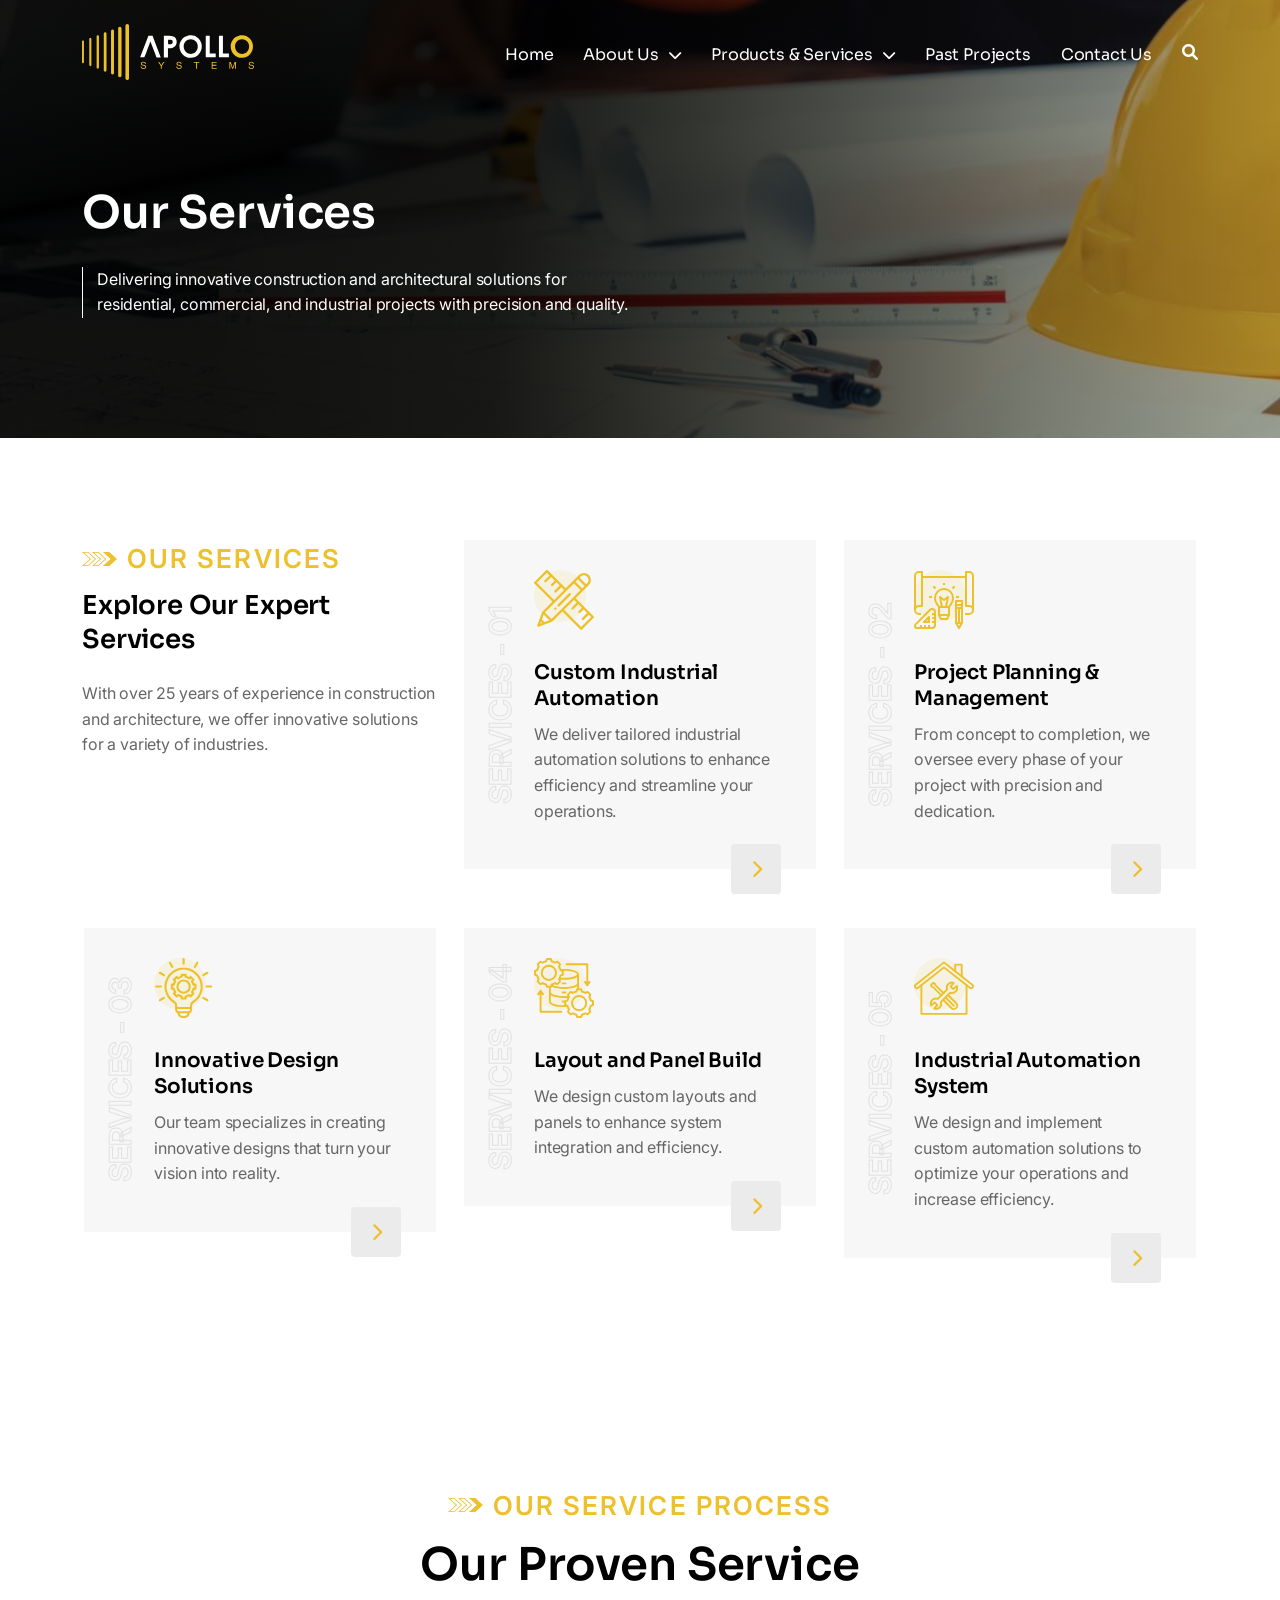
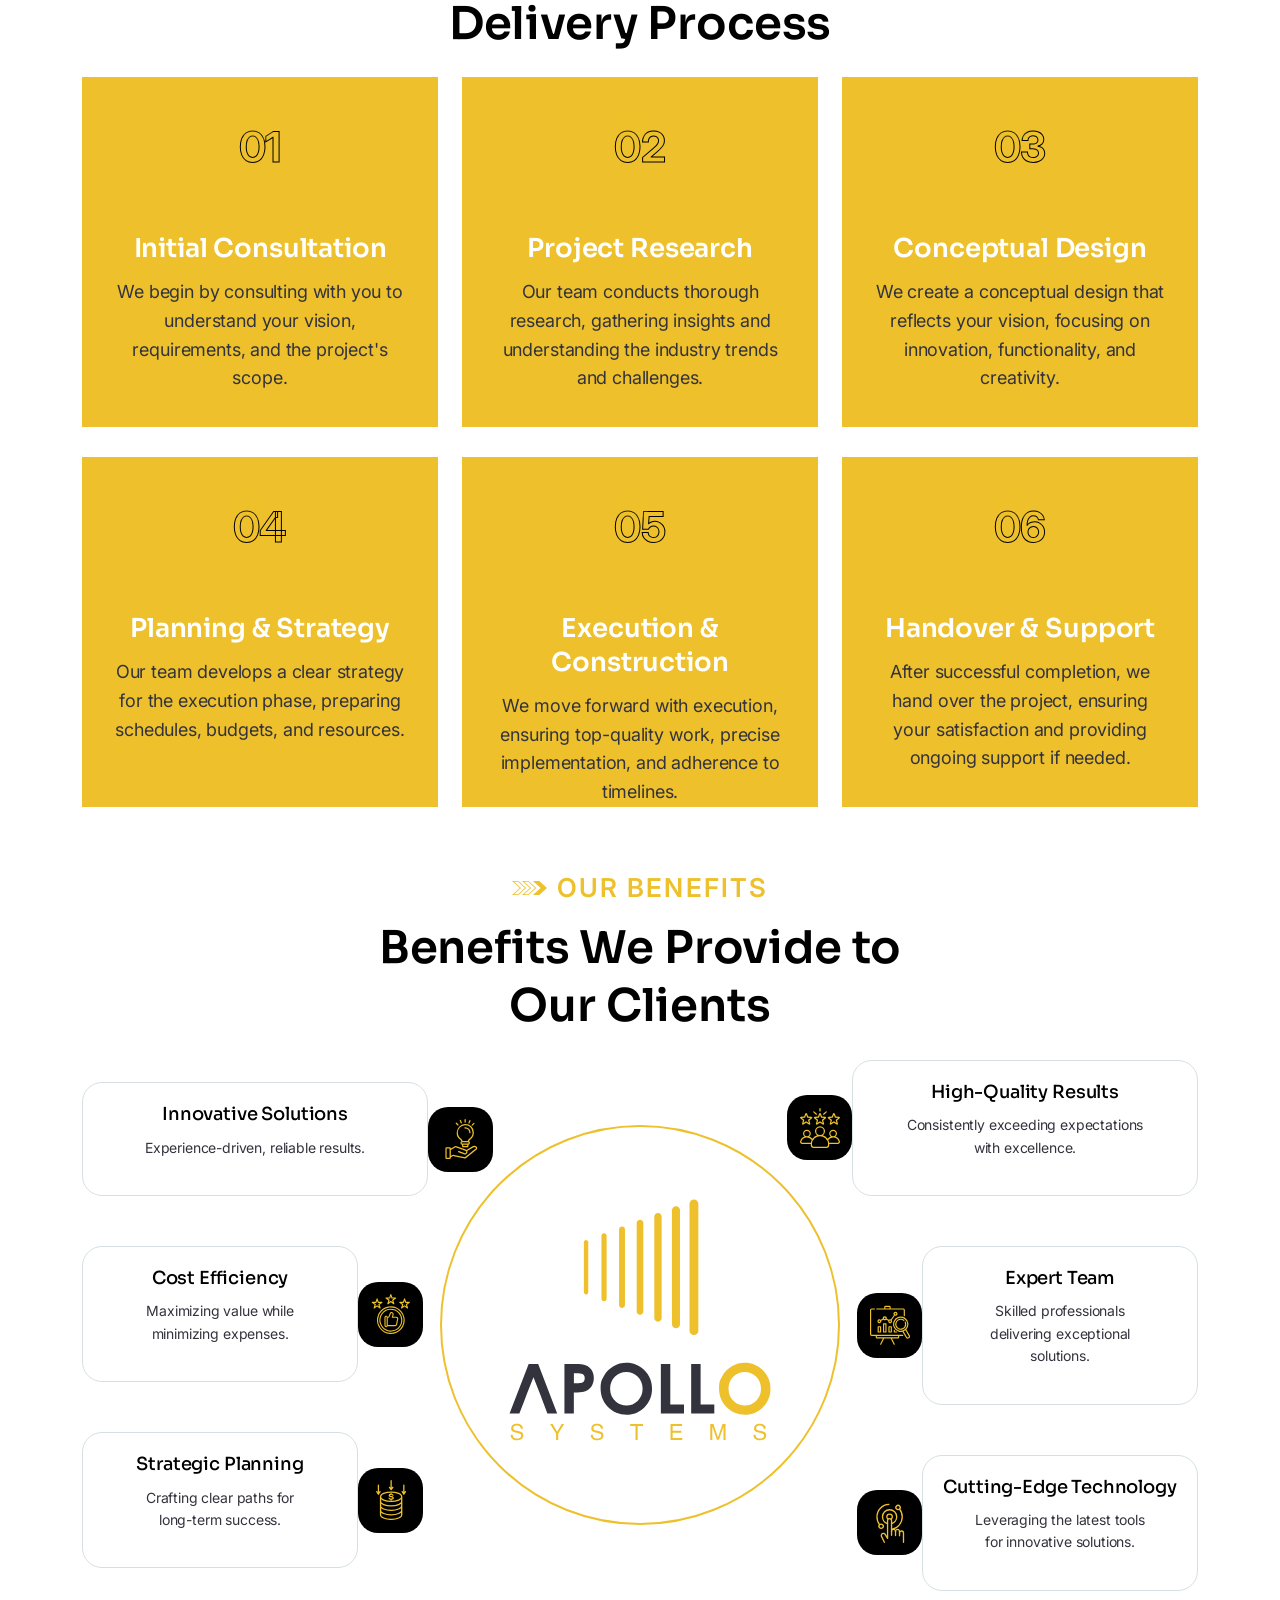
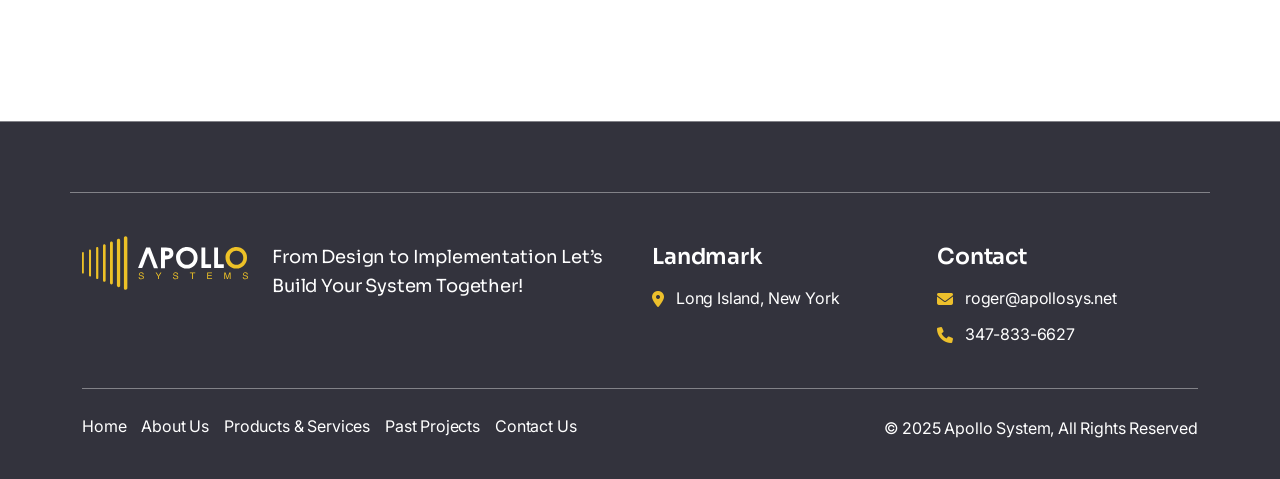
<file: service.html>
<!DOCTYPE html>
<html lang="en">
<head>
    <meta charset="UTF-8">
    <meta name="viewport" content="width=device-width, initial-scale=1.0">
    <title>Apollo Systems LLC HQ  ||  Service</title>
    <link rel="shortcut icon" href="assets/images/favicon.svg" type="image/x-icon">
    <link rel="preconnect" href="https://fonts.googleapis.com">
<link rel="preconnect" href="https://fonts.gstatic.com" crossorigin>
<link href="https://fonts.googleapis.com/css2?family=Inter:ital,opsz,wght@0,14..32,100..900;1,14..32,100..900&family=Sora:wght@100..800&display=swap" rel="stylesheet">
    <link rel="stylesheet" href="assets/vendors/bootstrap/css/bootstrap.min.css">
    <link rel="stylesheet" href="assets/vendors/odometer/odometer-theme-default.css">
    <link rel="stylesheet" href="assets/vendors/slick/slick.css">
    <link rel="stylesheet" href="assets/vendors/animation/animate.min.css">
    <link rel="stylesheet" href="assets/vendors/font-awesome/css/all.min.css">
    <link rel="stylesheet" href="assets/vendors/youtube-popup/youtube-popup.css">
    <link id="css-link" rel="stylesheet" href="assets/css/stylee.css?v=1.0.55">
    <link rel="stylesheet" href="assets/css/responsive.css?v=1.0.55">
</head>
<body class="custom-cursor"> 
    <!-- header start -->
    <header class="main-header">
        <div class="container">
            <nav class="main-menu">
                <div class="main-menu-logo">
                    <a href="index.html">
                        <img src="assets/images/apollo-white-logo.svg" alt="header-logo">
                    </a>
                </div>
                <div class="main-menu-inner">
                    <ul class="main-menu-list">
                        <li class="menu-item-children"><a href="index.html">Home</a></li>
                        <li class="menu-item-children"><a href="about.html">About Us</a><i class="fa-solid fa-chevron-down"></i>
                        <ul>
                            <li><a href="company-profile.html">Company Profile </a></li>
                            <li><a href="team.html">Our Team</a></li>                           
                        </ul>
                        </li>
                        <li class="menu-item-children"><a href="service.html">Products & Services</a><i class="fa-solid fa-chevron-down"></i>
                            <ul>
                                <li><a href="custom-industrial-automation.html">Custom Industrial automation</a></li>
                                <li><a href="project-management.html">Project Management</a></li>
                                <li><a href="panel-design-drawings.html">Panel Design Drawings</a></li>
                                <li><a href="layout-and-panel-build.html">Layout and Panel Build</a></li>
                                <li><a href="industrial-automation-system.html">Industrial Automation System
                                </a></li>
                            </ul>
                        </li>
                        <li class="menu-item-children"><a href="project.html">Past Projects</a></li>
                        <li class="menu-item-children"><a href="contact.html">Contact Us</a></li>
                        <a href="javascript:void(0)" class="search-btn"><i class="fa-solid fa-magnifying-glass"></i></a>

                    </ul>
                    <div class="header-menu-collaps">
                        <span class="line-1"></span>
                        <span class="line-2"></span>
                        <span class="line-3"></span>
                    </div>
                 
                </div>
            </nav>
        </div>
    </header>
    <!-- header end -->
    <div class="page-header" style="background-image: url(assets/images/background/Service-bg.svg);">
        <div class="container">
            <div class="row">
                <div class="col-12">
                    <div class="page-header-details">
                        <h2>Our Services</h2>
                        <p>Delivering innovative construction and architectural solutions for residential, commercial, and industrial projects with precision and quality.</p>
                    </div>
                </div>
            </div>
        </div>
    </div>
    
    <div class="service-section-three">
        <div class="container">
            <div class="row gutter-y-30">
                <div class="col-lg-4">
                    <div class="heading-box">
                        <span class="subtitle"><img src="assets/images/title-Icon.svg" alt="icon">Our Services</span>
                        <h4>Explore Our Expert Services</h4>
                        <p>With over 25 years of experience in construction and architecture, we offer innovative solutions for a variety of industries.</p>
                    </div>
                </div>
                <div class="col-lg-4 col-md-6">
                    <div class="service-box-three">
                        <span class="side-text"> SERVICES - 01</span>
                        <div class="service-icon-three">
                            <img src="assets/images/service/Service-icon-1.svg" alt="">
                        </div>
                        <h4> Custom Industrial Automation  </h4>
                        <p>We deliver tailored industrial automation solutions to enhance efficiency and streamline your operations.</p>
                        <div class="btn-wrap">
                            <div class="icon-btn"><i class="fa-solid fa-chevron-right"></i></div>
                            <a href="custom-industrial-automation.html" class="btn btn-primary">Explore Service <i class="fa-solid fa-chevron-right"></i></a>
                        </div>
                    </div>
                </div>
                <div class="col-lg-4 col-md-6">
                    <div class="service-box-three">
                        <span class="side-text"> SERVICES - 02</span>
                        <div class="service-icon-three">
                            <img src="assets/images/service/Service-icon-2.svg" alt="">
                        </div>
                        <h4>Project Planning & Management</h4>
                        <p>From concept to completion, we oversee every phase of your project with precision and dedication.</p>
                        <div class="btn-wrap">
                            <div class="icon-btn"><i class="fa-solid fa-chevron-right"></i></div>
                            <a href="project-management.html" class="btn btn-primary">Explore Service <i class="fa-solid fa-chevron-right"></i></a>
                        </div>
                    </div>
                </div>
                <div class="col-lg-4 col-md-6">
                    <div class="service-box-three">
                        <span class="side-text"> SERVICES - 03</span>
                        <div class="service-icon-three">
                            <img src="assets/images/service/Service-icon-3.svg" alt="">
                        </div>
                        <h4>Innovative Design Solutions</h4>
                        <p>Our team specializes in creating innovative designs that turn your vision into reality.</p>
                        <div class="btn-wrap">
                            <div class="icon-btn"><i class="fa-solid fa-chevron-right"></i></div>
                            <a href="panel-design-drawings.html" class="btn btn-primary">Explore Service <i class="fa-solid fa-chevron-right"></i></a>
                        </div>
                    </div>
                </div>
                <div class="col-lg-4 col-md-6">
                    <div class="service-box-three">
                        <span class="side-text"> SERVICES - 04</span>
                        <div class="service-icon-three">
                            <img src="assets/images/service/Service-icon-4.svg" alt="">
                        </div>
                        <h4>Layout and Panel Build</h4>
                        <p>We design custom layouts and panels to enhance system integration and efficiency.
                        </p>
                        <div class="btn-wrap">
                            <div class="icon-btn"><i class="fa-solid fa-chevron-right"></i></div>
                            <a href="layout-and-panel-build.html" class="btn btn-primary">Explore Service <i class="fa-solid fa-chevron-right"></i></a>
                        </div>
                    </div>
                </div>
                <div class="col-lg-4 col-md-6">
                    <div class="service-box-three">
                        <span class="side-text"> SERVICES - 05</span>
                        <div class="service-icon-three">
                            <img src="assets/images/service/Service-icon-5.svg" alt="">
                        </div>
                        <h4>Industrial Automation System</h4>
                        <p>We design and implement custom automation solutions to optimize your operations and increase efficiency.

                        </p>
                        <div class="btn-wrap">
                            <div class="icon-btn"><i class="fa-solid fa-chevron-right"></i></div>
                            <a href="industrial-automation-system.html" class="btn btn-primary">Explore Service <i class="fa-solid fa-chevron-right"></i></a>
                        </div>
                    </div>
                </div>
            </div>
        </div>
    </div>

    <div class="process-section">
        <div class="container">
            <div class="row">
                <div class="col-lg-6 m-auto">
                    <div class="heading-box text-center">
                        <span class="subtitle"><img src="assets/images/title-Icon.svg" alt="icon">Our Service Process</span>
                        <h2>Our Proven Service Delivery Process</h2>
                    </div>
                </div>
            </div>
            <div class="row gutter-y-30">
                <div class="col-lg-4 col-md-4">
                    <div class="process-box">
                        <span class="number">01</span>
                        <h4>Initial Consultation</h4>
                        <p>We begin by consulting with you to understand your vision, requirements, and the project's scope.</p>
                    </div>
                </div>
                <div class="col-lg-4 col-md-4">
                    <div class="process-box">
                        <span class="number">02</span>
                        <h4>Project Research</h4>
                        <p>Our team conducts thorough research, gathering insights and understanding the industry trends and challenges.</p>
                    </div>
                </div>
                <div class="col-lg-4 col-md-4">
                    <div class="process-box">
                        <span class="number">03</span>
                        <h4>Conceptual Design</h4>
                        <p>We create a conceptual design that reflects your vision, focusing on innovation, functionality, and creativity.</p>
                    </div>
                </div>
                <div class="col-lg-4 col-md-4">
                    <div class="process-box">
                        <span class="number">04</span>
                        <h4>Planning & Strategy</h4>
                        <p>Our team develops a clear strategy for the execution phase, preparing schedules, budgets, and resources.</p>
                    </div>
                </div>
                <div class="col-lg-4 col-md-4">
                    <div class="process-box">
                        <span class="number">05</span>
                        <h4>Execution & Construction</h4>
                        <p>We move forward with execution, ensuring top-quality work, precise implementation, and adherence to timelines.</p>
                    </div>
                </div>
                <div class="col-lg-4 col-md-4">
                    <div class="process-box">
                        <span class="number">06</span>
                        <h4>Handover & Support</h4>
                        <p>After successful completion, we hand over the project, ensuring your satisfaction and providing ongoing support if needed.</p>
                    </div>
                </div>
            </div>
        </div>
    </div>

   <div class="benifit-section">
    <div class="container">
        <div class="row">
            <div class="col-lg-6 m-auto">
                <div class="heading-box text-center">
                    <span class="subtitle"><img src="assets/images/title-Icon.svg" alt="icon">Our Benefits</span>
                    <h2>Benefits We Provide to Our Clients</h2>
                </div>
            </div>
        </div>
        <div class="row align-items-center gutter-y-40">
            <div class="col-lg-3">
                <div class="why-choose-list center-items why-choose-service-list">
                    <div class="why-choose-list-item top-left why-choose-service-1">
                        <div class="whychoose-text">
                            <h4>Innovative Solutions</h4>
                            <p>Experience-driven, reliable results.</p>
                        </div>
                        <div class="icon">
                            <img src="assets/images/why-choose/why-choose-1.svg" alt="">
                        </div>
                    </div>
                    <div class="why-choose-list-item bottom-left why-choose-service-2">
                        <div class="whychoose-text">
                            <h4>Cost Efficiency</h4>
                            <p>Maximizing value while minimizing expenses.</p>
                        </div>
                       
                        <div class="icon">
                            <img src="assets/images/why-choose/why-choose-2.svg" alt="">
                        </div>
                    </div>
                    <div class="why-choose-list-item bottom-right why-choose-service-3">
                        <div class="whychoose-text">
                            <h4>Strategic Planning</h4>
                            <p>Crafting clear paths for long-term success.</p>
                        </div>
                       
                        <div class="icon">
                            <img src="assets/images/why-choose/why-choose-3.svg" alt="">
                        </div>
                    </div>
                </div>
            </div>
            <div class="col-lg-6">
                <div class="benifit-images">
                    <img src="assets/images/Logo.svg" alt="">
                </div>
            </div>
            <div class="col-lg-3">
                <div class="why-choose-list center-items">
                    <div class="why-choose-list-item top-right why-choose-service-4">
                        <div class="icon">
                            <img src="assets/images/why-choose/why-choose-4.svg" alt="">
                        </div>
                        <div class="whychoose-text">
                            <h4>High-Quality Results</h4>
                            <p>Consistently exceeding expectations with excellence.</p>
                        </div>
                    </div>
                    <div class="why-choose-list-item bottom-left why-choose-service-5">
                        <div class="icon">
                            <img src="assets/images/why-choose/why-choose-5.svg" alt="">
                        </div>
                        <div class="whychoose-text">
                            <h4>Expert Team</h4>
                            <p>Skilled professionals delivering exceptional solutions.</p>
                        </div>
                       
                    </div>
                    <div class="why-choose-list-item bottom-right why-choose-service-6">
                        <div class="icon">
                            <img src="assets/images/why-choose/why-choose-6.svg" alt="">
                        </div>
                        <div class="whychoose-text">
                            <h4>Cutting-Edge Technology </h4>
                            <p>Leveraging the latest tools for innovative solutions.</p>
                        </div>
                    </div>
                </div>
            </div>
        </div>
    </div>
    </div>
        <!-- footer start  -->
        <footer class="footer-one">
            <div class="container  border-bottom">
              
            </div>
            <div class="container">
                <div class="row gutter-y-30">
                    <div class="col-xl-2">
                        <div class="footer-about-one">
                            <div class="footer-logo-one">
                                <img src="assets/images/apollo-white-logo.svg" alt="footer-logo">
                            </div>
                        </div>
                    </div>
                    <div class="col-xl-4">
                        <div class="footer-about-one">
                            <h4>From Design to Implementation
                                Let’s Build Your System Together!</h4>
                        </div>
                    </div>
                    <div class="col-xl-3 col-lg-4">
                        <div class="footer-widget-one contact-col">
                            <h4 class="footer-title"> <span>Landmark</span></h4>
                            <ul class="footer-about-list">
                                <li><i class="fa-solid fa-location-dot"></i><a href="#">Long Island, New York</a></li>
                            </ul>
                        </div>
                    </div>
                    <div class="col-xl-3 col-lg-4">
                        <div class="footer-widget-one contact-col">
                            <h4 class="footer-title"><span>Contact</span></h4>
                            <ul class="footer-about-list">
                                <li><i class="fa-solid fa-envelope"></i><a href="mailto:roger@apollosys.net">roger@apollosys.net</a></li>
                                <li><i class="fa-solid fa-phone"></i><a href="tel:+13478336627">347-833-6627</a></li>
                            </ul>
                        </div>
                    </div>
                   
                    <div class="col-12">
                        <div class="footer-lower-one">
                            <div class="col-md-6 col-sm-12  pl-md-5">
                                <div class="footer-menu">
                                    <ul class="footer-menu-one bottom-footer">
                                        <li><a href="index.html">Home</a></li>
                                        <li><a href="about.html">About Us</a></li>
                                        <li><a href="service.html">Products & Services</a></li>  
                                        <li><a href="project.html">Past Projects</a></li> 
                                        <li><a href="contact.html">Contact Us</a></li>
                                    </ul>
                                </div>
                            </div>
                            <div class="col-md-6 col-sm-12 ">
                                <div class="copyright">© 2025 Apollo System, All Rights Reserved</div>
                            </div>
                        </div>
                    </div>
                </div>
            </div>
        </footer>
    <!-- mobile-nav start -->
    <div class="mobile-nav-wrapper">
        <div class="mobile-nav-overlay mobile-nav-toggler"></div>
        <div class="mobile-nav-content">
            <a href="#" class="mobile-nav-close mobile-nav-toggler">
                <span></span>
                <span></span>
            </a>
            <div class="logo-box">
                <a href="index.html"><img width="150" src="assets/images/apollo-white-logo.svg" alt="logo"></a>
            </div>
            <div class="mobile-nav-container">
                <ul class="mobile-menu-list">    
                    <li class="menu-item-has-children"><a href="index.html">Home</a> </li>
                    <li class="menu-item-has-children dropdown"><a href="about.html">About Us</a> 
                        <ul>
                            <li><a href="company-profile.html">Company Profile</a></li>
                            <li><a href="team.html">Our Team</a></li>
                        </ul>
                    </li>
                    <li class="menu-item-has-children dropdown"><a href="service.html">Products & Services</a>
                        <ul>
                            <li><a href="custom-industrial-automation.html">Custom Industrial automation</a></li>
                            <li><a href="project-management.html">Project Management</a></li>
                            <li><a href="panel-design-drawings.html">Panel Design Drawings</a></li>
                            <li><a href="layout-and-panel-build.html">Layout and Panel Build</a></li>
                            <li><a href="industrial-automation-system.html">Industrial Automation System</a></li>
                        </ul>
                    </li>
                    <li class="menu-item-has-children"><a href="project.html">Past Projects</a></li>
                    <li class="menu-item-has-children"><a href="contact.html">Contact Us</a>
                    </li>
                </ul>
            </div>
        </div>
    </div>
    <!-- mobile-nav end -->
    <!-- search-popup start -->
    <div class="search-popup">
        <button class="close-search"></button>
        <form method="post" action="#">
            <div class="form-group">
                <input type="search" name="search" placeholder="Search Here" required="">
                <button type="submit"><i class="fa-solid fa-magnifying-glass"></i></button>
            </div>
        </form>
    </div>
    <!-- search-popup end -->
    <!-- top to bottom start  -->
    <div class="prgoress_indicator active-progress">
        <svg class="progress-circle svg-content" width="100%" height="100%" viewBox="-1 -1 102 102">
          <path d="M50,1 a49,49 0 0,1 0,98 a49,49 0 0,1 0,-98" style="transition: stroke-dashoffset 10ms linear; stroke-dasharray: 307.919, 307.919; stroke-dashoffset: 28.2787;"></path>
        </svg>
    </div>
    <!-- top to bottom end  -->
    <script src="assets/vendors/bootstrap/js/bootstrap.bundle.min.js"></script>
    <script src="assets/vendors/jquery/jquery-3.7.1.min.js"></script>
    <script src="assets/vendors/jquery/jquery.appear.min.js"></script>
    <script src="assets/vendors/slick/slick.min.js"></script>
    <script src="assets/vendors/wow/wow.js"></script>
    <script src="assets/vendors/jquery-circleType/jquery.circleType.js"></script>
    <script src="assets/vendors/jquery-lettering/jquery.lettering.min.js"></script>
    <script src="assets/vendors/youtube-popup/youtube-popup.jquery.js"></script>
    <script src="assets/vendors/odometer/odometer.min.js"></script>
    <script src="assets/js/custom.js"></script>
</body>
</html>
</file>
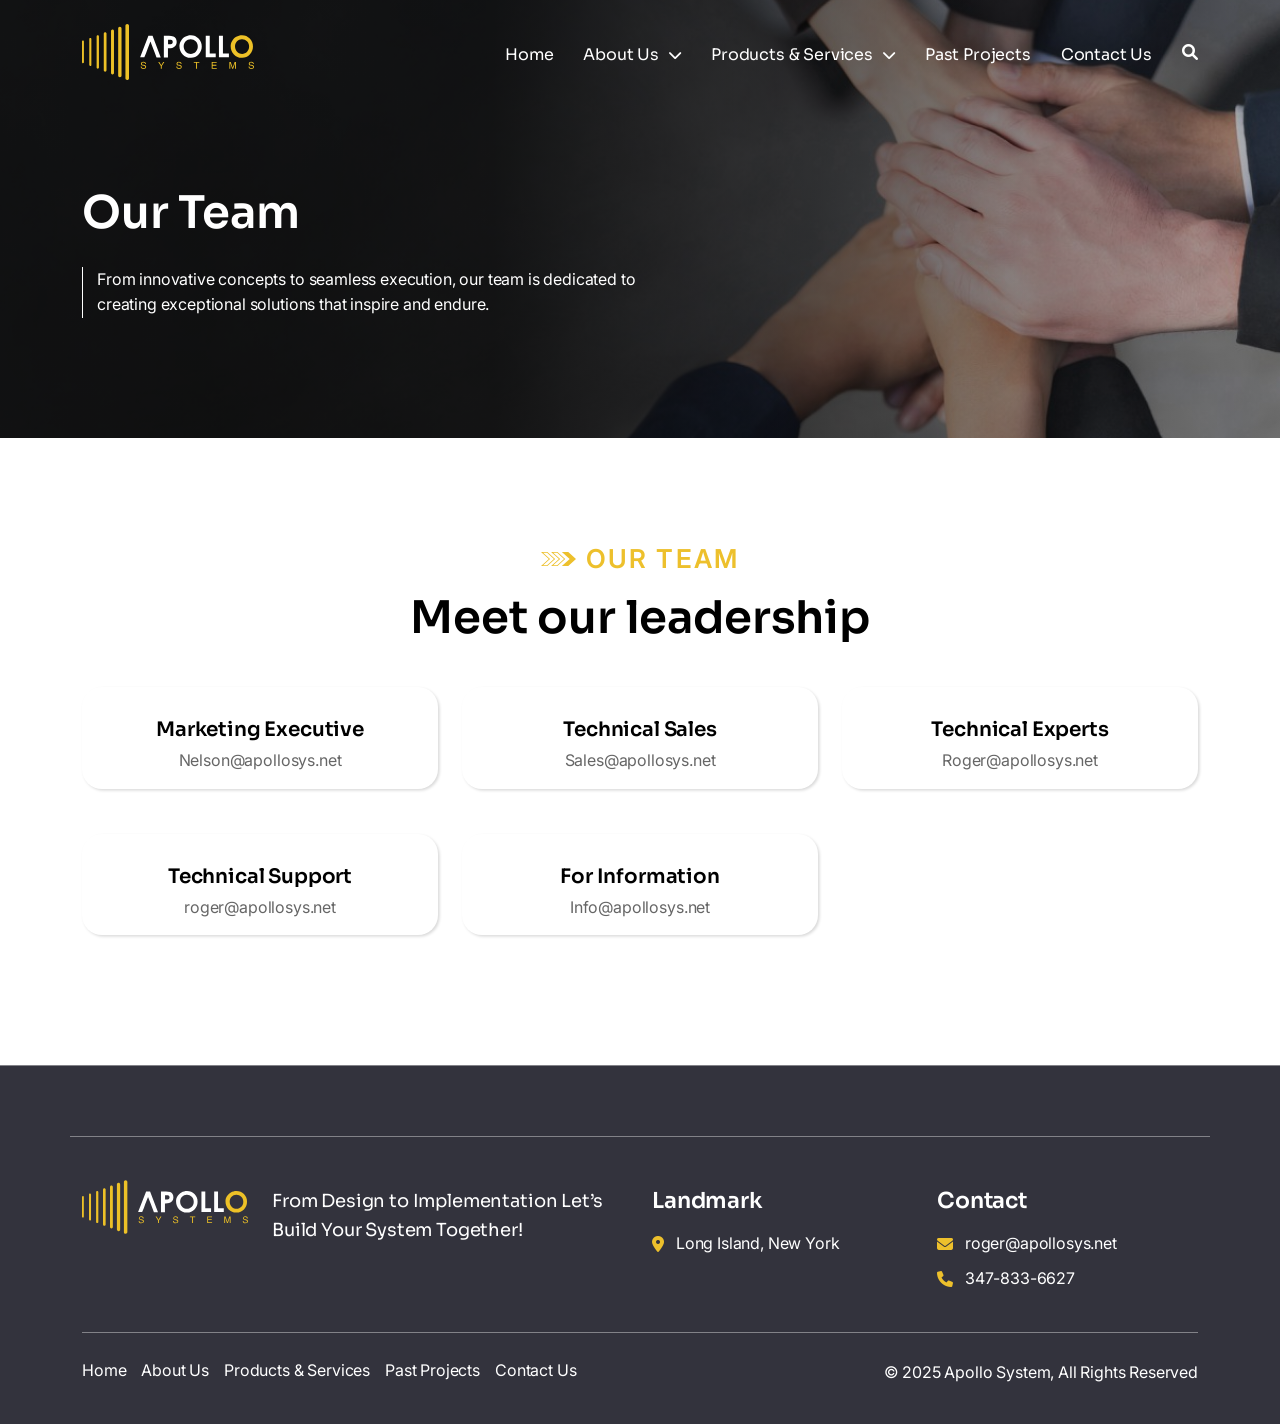
<file: team.html>
<!DOCTYPE html>
<html lang="en">

<head>
    <meta charset="UTF-8">
    <meta name="viewport" content="width=device-width, initial-scale=1.0">
    <title>Apollo Systems LLC HQ // About Us</title>
    <link rel="shortcut icon" href="assets/images/favicon.svg" type="image/x-icon">
    <link rel="preconnect" href="https://fonts.googleapis.com">
    <link rel="preconnect" href="https://fonts.gstatic.com" crossorigin>
    <link
        href="https://fonts.googleapis.com/css2?family=Inter:ital,opsz,wght@0,14..32,100..900;1,14..32,100..900&family=Sora:wght@100..800&display=swap"
        rel="stylesheet">
    <link rel="stylesheet" href="assets/vendors/bootstrap/css/bootstrap.min.css">
    <link rel="stylesheet" href="assets/vendors/odometer/odometer-theme-default.css">
    <link rel="stylesheet" href="assets/vendors/slick/slick.css">
    <link rel="stylesheet" href="assets/vendors/animation/animate.min.css">
    <link rel="stylesheet" href="assets/vendors/font-awesome/css/all.min.css">
    <link rel="stylesheet" href="assets/vendors/youtube-popup/youtube-popup.css">
    <link id="css-link" rel="stylesheet" href="assets/css/stylee.css?v=1.0.9999">
    <link rel="stylesheet" href="assets/css/responsive.css?v=1.0.55">
</head>
<body class="custom-cursor">
    <!-- header start -->
    <header class="main-header">
        <div class="container">
            <nav class="main-menu">
                <div class="main-menu-logo">
                    <a href="index.html">
                        <img src="assets/images/apollo-white-logo.svg" alt="header-logo">
                    </a>
                </div>
                <div class="main-menu-inner">
                    <ul class="main-menu-list">
                        <li class="menu-item-children"><a href="index.html">Home</a></li>
                        <li class="menu-item-children"><a href="about.html">About Us</a><i class="fa-solid fa-chevron-down"></i>
                        <ul>
                            <li><a href="company-profile.html">Company Profile </a></li>
                            <li><a href="team.html">Our Team</a></li>                           
                        </ul>
                        </li>
                        <li class="menu-item-children"><a href="service.html">Products & Services</a><i class="fa-solid fa-chevron-down"></i>
                            <ul>
                                <li><a href="custom-industrial-automation.html">Custom Industrial automation</a></li>
                                <li><a href="project-management.html">Project Management</a></li>
                                <li><a href="panel-design-drawings.html">Panel Design Drawings</a></li>
                                <li><a href="layout-and-panel-build.html">Layout and Panel Build</a></li>
                                <li><a href="industrial-automation-system.html">Industrial Automation System
                                </a></li>
                            </ul>
                        </li>
                        <li class="menu-item-children"><a href="project.html">Past Projects</a></li>
                        <li class="menu-item-children"><a href="contact.html">Contact Us</a></li>
                        <a href="javascript:void(0)" class="search-btn"><i class="fa-solid fa-magnifying-glass"></i></a>

                    </ul>
                    <div class="header-menu-collaps">
                        <span class="line-1"></span>
                        <span class="line-2"></span>
                        <span class="line-3"></span>
                    </div>
                 
                </div>
            </nav>
        </div>
    </header>
    <!-- header end -->
    <div class="page-header" style="background-image: url(assets/images/background/about-bg.svg);">
        <div class="container">
            <div class="row">
                <div class="col-12">
                    <div class="page-header-details">
                        <h2>Our Team</h2>
                        <p>From innovative concepts to seamless execution, our team is dedicated to creating exceptional solutions that inspire and endure.</p>
                    </div>
                </div>
            </div>
        </div>
    </div>
    <div class="team-section">
        <div class="container">
            <div class="row">
                <div class="col-lg-6 m-auto">
                    <div class="heading-box text-center">
                        <span class="subtitle"><img src="assets/images/title-Icon.svg" alt="icon">Our Team</span>
                        <h2>Meet our leadership</h2>
                    </div>
                </div>
            </div>
            <div class="row gutter-y-30">
                <div class="col-lg-4 col-md-6">
                    <div class="team-box">
                     
                        <div class="team-details">
                            <h4>Marketing Executive</h4>
                            <p><a href="mailto:Nelson@apollosys.net">Nelson@apollosys.net</a></p>
                        </div>
                    </div>
                </div>
                <div class="col-lg-4 col-md-6">
                    <div class="team-box">
                      
                        <div class="team-details">
                            <h4>Technical Sales</h4>
                            <p><a href="mailto:Sales@apollosys.net">Sales@apollosys.net</a></p>
                        </div>
                    </div>
                </div>
                <div class="col-lg-4 col-md-6">
                    <div class="team-box">
                       
                        <div class="team-details">
                            <h4>Technical Experts</h4>
                            <p><a href="mailto:Roger@apollosys.net">Roger@apollosys.net</a></p>
                        </div>
                    </div>
                </div>
                <div class="col-lg-4 col-md-6">
                    <div class="team-box">
                       
                        <div class="team-details">
                            <h4>Technical Support</h4>
                            <p><a href="mailto:roger@apollosys.net">roger@apollosys.net</a></p>
                        </div>
                    </div>
                </div>
                <div class="col-lg-4 col-md-6">
                    <div class="team-box">
                       
                        <div class="team-details">
                            <h4>For Information</h4>
                            <p><a href="mailto:Info@apollosys.net">Info@apollosys.net</a></p>
                        </div>
                    </div>
                </div>
            </div>
        </div>
    </div>
    <!-- footer start  -->
    <footer class="footer-one">
        <div class="container  border-bottom">
            
        </div>
        <div class="container">
            <div class="row gutter-y-30">
                <div class="col-xl-2">
                    <div class="footer-about-one">
                        <div class="footer-logo-one">
                            <img src="assets/images/apollo-white-logo.svg" alt="footer-logo">
                        </div>
                    </div>
                </div>
                <div class="col-xl-4">
                    <div class="footer-about-one">
                        <h4>From Design to Implementation
                            Let’s Build Your System Together!</h4>
                    </div>
                </div>
                <div class="col-xl-3 col-lg-4">
                    <div class="footer-widget-one contact-col">
                        <h4 class="footer-title"> <span>Landmark</span></h4>
                        <ul class="footer-about-list">
                            <li><i class="fa-solid fa-location-dot"></i><a href="#">Long Island, New York</a></li>
                        </ul>
                    </div>
                </div>
                <div class="col-xl-3 col-lg-4">
                    <div class="footer-widget-one contact-col">
                        <h4 class="footer-title"><span>Contact</span></h4>
                        <ul class="footer-about-list">
                            <li><i class="fa-solid fa-envelope"></i><a href="mailto:roger@apollosys.net">roger@apollosys.net</a></li>
                            <li><i class="fa-solid fa-phone"></i><a href="tel:+13478336627">347-833-6627</a></li>
                        </ul>
                    </div>
                </div>
               
                <div class="col-12">
                    <div class="footer-lower-one">
                        <div class="col-md-6 col-sm-12  pl-md-5">
                            <div class="footer-menu">
                                <ul class="footer-menu-one bottom-footer">
                                    <li><a href="index.html">Home</a></li>
                                    <li><a href="about.html">About Us</a></li>
                                   
                                    <li><a href="service.html">Products & Services</a></li>  
                                    <li><a href="project.html">Past Projects</a></li> 
                                    <li><a href="contact.html">Contact Us</a></li>
                                </ul>
                            </div>
                        </div>
                        <div class="col-md-6 col-sm-12 ">
                            <div class="copyright">© 2025 Apollo System, All Rights Reserved</div>
                        </div>
                       
                      
                    </div>
                </div>
            </div>
        </div>
    </footer>
    <!-- mobile-nav start -->
    <div class="mobile-nav-wrapper">
        <div class="mobile-nav-overlay mobile-nav-toggler"></div>
        <div class="mobile-nav-content">
            <a href="#" class="mobile-nav-close mobile-nav-toggler">
                <span></span>
                <span></span>
            </a>
            <div class="logo-box">
                <a href="index.html"><img width="150" src="assets/images/apollo-white-logo.svg" alt="logo"></a>
            </div>
            <div class="mobile-nav-container">
                <ul class="mobile-menu-list">    
                    <li class="menu-item-has-children"><a href="index.html">Home</a> </li>
                    <li class="menu-item-has-children dropdown"><a href="about.html">About Us</a> 
                        <ul>
                            <li><a href="company-profile.html">Company Profile</a></li>
                            <li><a href="team.html">Our Team</a></li>
                        </ul>
                    </li>
                    <li class="menu-item-has-children dropdown"><a href="service.html">Products & Services</a>
                        <ul>
                            <li><a href="custom-industrial-automation.html">Custom Industrial automation</a></li>
                            <li><a href="project-management.html">Project Management</a></li>
                            <li><a href="panel-design-drawings.html">Panel Design Drawings</a></li>
                            <li><a href="layout-and-panel-build.html">Layout and Panel Build</a></li>
                            <li><a href="industrial-automation-system.html">Industrial Automation System</a></li>
                        </ul>
                    </li>
                    <li class="menu-item-has-children"><a href="project.html">Past Projects</a></li>
                    <li class="menu-item-has-children"><a href="contact.html">Contact Us</a>
                    </li>
                </ul>
            </div>
        </div>
    </div>
    <!-- mobile-nav end -->
        
    <!-- search-popup start -->
    <div class="search-popup">
        <button class="close-search"></button>
        <form method="post" action="#">
            <div class="form-group">
                <input type="search" name="search" placeholder="Search Here" required="">
                <button type="submit"><i class="fa-solid fa-magnifying-glass"></i></button>
            </div>
        </form>
    </div>
    <!-- search-popup end -->
    <!-- top to bottom start  -->
    <div class="prgoress_indicator active-progress">
        <svg class="progress-circle svg-content" width="100%" height="100%" viewBox="-1 -1 102 102">
            <path d="M50,1 a49,49 0 0,1 0,98 a49,49 0 0,1 0,-98"
                style="transition: stroke-dashoffset 10ms linear; stroke-dasharray: 307.919, 307.919; stroke-dashoffset: 28.2787;">
            </path>
        </svg>
    </div>
    <!-- top to bottom end  -->
    <script src="assets/vendors/bootstrap/js/bootstrap.bundle.min.js"></script>
    <script src="assets/vendors/jquery/jquery-3.7.1.min.js"></script>
    <script src="assets/vendors/jquery/jquery.appear.min.js"></script>
    <script src="assets/vendors/slick/slick.min.js"></script>
    <script src="assets/vendors/wow/wow.js"></script>
    <script src="assets/vendors/jquery-circleType/jquery.circleType.js"></script>
    <script src="assets/vendors/jquery-lettering/jquery.lettering.min.js"></script>
    <script src="assets/vendors/youtube-popup/youtube-popup.jquery.js"></script>
    <script src="assets/vendors/odometer/odometer.min.js"></script>
    <script src="assets/js/custom.js"></script>
</body>

</html>
</file>
<file: assets/vendors/odometer/odometer-theme-default.css>
.odometer.odometer-auto-theme, .odometer.odometer-theme-default {
  display: inline-block;
  vertical-align: middle;
  *vertical-align: auto;
  *zoom: 1;
  *display: inline;
  position: relative;
}
.odometer.odometer-auto-theme .odometer-digit, .odometer.odometer-theme-default .odometer-digit {
  display: inline-block;
  vertical-align: middle;
  *vertical-align: auto;
  *zoom: 1;
  *display: inline;
  position: relative;
}
.odometer.odometer-auto-theme .odometer-digit .odometer-digit-spacer, .odometer.odometer-theme-default .odometer-digit .odometer-digit-spacer {
  display: inline-block;
  vertical-align: middle;
  *vertical-align: auto;
  *zoom: 1;
  *display: inline;
  visibility: hidden;
}
.odometer.odometer-auto-theme .odometer-digit .odometer-digit-inner, .odometer.odometer-theme-default .odometer-digit .odometer-digit-inner {
  text-align: left;
  display: block;
  position: absolute;
  top: 0;
  left: 0;
  right: 0;
  bottom: 0;
  overflow: hidden;
}
.odometer.odometer-auto-theme .odometer-digit .odometer-ribbon, .odometer.odometer-theme-default .odometer-digit .odometer-ribbon {
  display: block;
}
.odometer.odometer-auto-theme .odometer-digit .odometer-ribbon-inner, .odometer.odometer-theme-default .odometer-digit .odometer-ribbon-inner {
  display: block;
  -webkit-backface-visibility: hidden;
}
.odometer.odometer-auto-theme .odometer-digit .odometer-value, .odometer.odometer-theme-default .odometer-digit .odometer-value {
  display: block;
  -webkit-transform: translateZ(0);
}
.odometer.odometer-auto-theme .odometer-digit .odometer-value.odometer-last-value, .odometer.odometer-theme-default .odometer-digit .odometer-value.odometer-last-value {
  position: absolute;
}
.odometer.odometer-auto-theme.odometer-animating-up .odometer-ribbon-inner, .odometer.odometer-theme-default.odometer-animating-up .odometer-ribbon-inner {
  -webkit-transition: -webkit-transform 2s;
  -moz-transition: -moz-transform 2s;
  -ms-transition: -ms-transform 2s;
  -o-transition: -o-transform 2s;
  transition: transform 2s;
}
.odometer.odometer-auto-theme.odometer-animating-up.odometer-animating .odometer-ribbon-inner, .odometer.odometer-theme-default.odometer-animating-up.odometer-animating .odometer-ribbon-inner {
  -webkit-transform: translateY(-100%);
  -moz-transform: translateY(-100%);
  -ms-transform: translateY(-100%);
  -o-transform: translateY(-100%);
  transform: translateY(-100%);
}
.odometer.odometer-auto-theme.odometer-animating-down .odometer-ribbon-inner, .odometer.odometer-theme-default.odometer-animating-down .odometer-ribbon-inner {
  -webkit-transform: translateY(-100%);
  -moz-transform: translateY(-100%);
  -ms-transform: translateY(-100%);
  -o-transform: translateY(-100%);
  transform: translateY(-100%);
}
.odometer.odometer-auto-theme.odometer-animating-down.odometer-animating .odometer-ribbon-inner, .odometer.odometer-theme-default.odometer-animating-down.odometer-animating .odometer-ribbon-inner {
  -webkit-transition: -webkit-transform 2s;
  -moz-transition: -moz-transform 2s;
  -ms-transition: -ms-transform 2s;
  -o-transition: -o-transform 2s;
  transition: transform 2s;
  -webkit-transform: translateY(0);
  -moz-transform: translateY(0);
  -ms-transform: translateY(0);
  -o-transform: translateY(0);
  transform: translateY(0);
}

.odometer.odometer-auto-theme, .odometer.odometer-theme-default {
  font-family: "Helvetica Neue", sans-serif;
  line-height: 1.1em;
}
.odometer.odometer-auto-theme .odometer-value, .odometer.odometer-theme-default .odometer-value {
  text-align: center;
}
</file>
<file: assets/css/stylee.css>
/*----------------------------------------------------------------
* Variable
--------------------------------------------------------------*/
:root {
    --apollo-primary: #edc02c;
    --apollo-secondary: #33333d;
    --apollo-black: #000;
    --apollo-light: #fff;
    --apollo-body-font:"Inter", sans-serif;
    --apollo-heading-font: "Sora", sans-serif;
}
html {
    scroll-behavior: smooth;
}
/***********************
* Common
***********************/
*{
  margin: 0;
  padding: 0;
  box-sizing: border-box;
}
body {
    font-family: var(--apollo-body-font);
    font-size: 16px;
    font-weight: 400;
    line-height:1.6;
    -webkit-font-smoothing: antialiased;
    -moz-osx-font-smoothing: grayscale;
    letter-spacing: -0.01em;
    color: var(--apollo-black);
    text-transform: none;
    font-style: normal;
}
img {
    max-width: 100%;
}
a {
    text-decoration: none;
    transition: all 500ms ease;
    -moz-transition: all 500ms ease;
    -webkit-transition: all 500ms ease;
    -ms-transition: all 500ms ease;
    -o-transition: all 500ms ease;
}
h1,
h2,
h3,
h4,
h5,
h6 {
   position: relative;
   font-family:var(--apollo-heading-font) ;
   color: var(--apollo-black);
}
h1 {
    font-size: 63px;
    font-weight: 600;
    line-height: 1.3;
    margin-bottom: 24px;
}
h2 {
    font-size: 45px;
    font-weight: 600;
    line-height: 1.3;
    margin-bottom: 24px;
}
h3 {
    font-size: 35px;
    font-weight: 600;
    line-height: 1.3;
    margin-bottom: 24px;
}
h4 {
    font-size: 26px;
    font-weight: 600;
    line-height: 1.3;
    margin-bottom: 24px;
}
h5 {
    font-size: 25px;
    font-weight: 600;
    line-height: 1.3;
    margin-bottom: 16px;
}
h6 {
    font-size: 20px;
    font-weight: 500;
    line-height: 1.3;
    margin-bottom: 16px;
}
p {
    margin: 0 0 16px;
    color: #666666;
}
p.lead{
    font-size: 18px;
    font-weight: 400;
}
p.lead-lg{
    font-size: 20px;
    font-weight: 400;
}
input:focus,
select:focus,
textarea:focus {
   box-shadow: none !important;
}
textarea:focus-visible {
    outline: 0;
}
input:-webkit-autofill {
   -webkit-background-clip: text;
}
[type=search]{
    outline-offset: 0;
}
input:focus-visible, 
button:focus-visible{
    outline: 0;
}
.gutter-y-10 {
    --bs-gutter-y: 10px;
}
.gutter-y-15 {
    --bs-gutter-y: 15px;
}
.gutter-y-20 {
    --bs-gutter-y: 20px;
}
.gutter-y-30 {
    --bs-gutter-y: 30px;
}
.gutter-y-40 {
    --bs-gutter-y: 40px;
}
.gutter-y-60 {
    --bs-gutter-y: 60px;
}
.gutter-x-15{
    --bs-gutter-x: 30px;
}
.btn-check:checked+.btn:focus-visible, .btn.active:focus-visible, .btn.show:focus-visible, .btn:first-child:active:focus-visible, :not(.btn-check)+.btn:active:focus-visible{
    box-shadow: none;
}
.btn-check:checked+.btn, .btn.active, .btn.show, .btn:first-child:active, :not(.btn-check)+.btn:active{
    background-color: var(--apollo-primary);
    color: var(--apollo-black);
    border: none;
}
.btn-primary {
position: relative;
  transition: all 0.3s ease-in-out;
  /* box-shadow: 0px 10px 5px rgba(0, 0, 0, 0.2); */
  padding: 8px 15px;
  background-color: var(--apollo-secondary);
  border-radius: 6px;
  display: inline-flex;
  align-items: center;
  justify-content: center;
  column-gap: 8px;
  color: #ffff;
  border-color: var(--apollo-secondary);
  outline: none;
  overflow: hidden;
}
.btn-primary i {
    transition: all 0.3s ease-in-out;
  }
.btn-primary:hover {
  transform: scale(1.05);
  border-color: #fff9;
  background-color: var(--apollo-primary);
}
.btn-primary:hover i {
  transform: translate(4px);
}
.btn-primary:hover::before {
  animation: shine 1.5s ease-out infinite;
}
.btn-primary::before {
  content: "";
  position: absolute;
  width: 100px;
  height: 100%;
  background-image: linear-gradient(
    120deg,
    rgba(255, 255, 255, 0) 30%,
    rgba(255, 255, 255, 0.8),
    rgba(255, 255, 255, 0) 70%
  );
  top: 0;
  left: -100px;
  opacity: 0.6;
}
@keyframes shine {
  0% {
    left: -100px;
  }

  60% {
    left: 100%;
  }

  to {
    left: 100%;
  }
}
@keyframes scale {
    0%{
       height: 80px;
       width: 80px;
    }
    100%{
        height: 5px;
       width: 5px;
    }
}
/*******************
* Preloader
*******************/
.preloader {
    position: fixed;
    background-color: #0f110ff7;
    width: 100%;
    height: 100%;
    top: 0;
    left: 0;
    right: 0;
    bottom: 0;
    z-index: 9999999;
    overflow: hidden;
}
.loading-container {
    height: 100%;
    width: 100%;
    display: flex;
    align-items: center;
    justify-content: center;
    overflow: hidden;
}

/***********************
* header 
***********************/
.main-header {
    position: relative;
    width: 100%;
    z-index: 99999;
    background-color: transparent;
    font-family: var(--apollo-heading-font);
}
nav.main-menu {
    display: flex;
    align-items: center;
}
.main-menu-inner {
    display: flex;
    align-items: center;
    flex-grow: 1;
}
ul.main-menu-list {
    margin: 0;
    padding: 0;
    list-style: none;
    display: flex;
    align-items: center;
    column-gap: 30px;
    margin-left: auto;
}
.main-menu-logo {
    max-width: 172px;
    width: 100%;
    text-align: center;
}
ul.main-menu-list li {
    display: flex;
    align-items: center;
    column-gap: 10px;
    color: #fff;
    padding: 45px 0 40px;
    position: relative;
}
ul.main-menu-list li a{
    color: #fff;
    line-height: 1.2;
}
ul.main-menu-list li.active>a, ul.main-menu-list>li.active, ul.main-menu-list>li:hover, ul.main-menu-list>li:hover>a{
    color: var(--apollo-primary);
    position: relative;
}
ul.main-menu-list li ul {
    position: absolute;
    width: 250px;
    padding: 0;
    top: 90%;
    opacity: 0;
    visibility: hidden;
    transform-origin: top center;
    transform: scaleY(0) translateZ(100px);
    transition: opacity 500ms ease, visibility 500ms ease, transform 700ms ease;
    background-color: #fff;
    z-index: 999;
    padding: 10px 0;
}
ul.main-menu-list li:hover ul {
    opacity: 1;
    transform: scaleY(1) translateZ(0px);
    visibility: visible;
}
ul.main-menu-list li ul li {
    padding: 15px 25px;
    border-bottom: none;
    transition: all 0.5s;
}
ul.main-menu-list li ul li a{
    color: var(--apollo-secondary);
}
ul.main-menu-list li ul li::after {
    content: "";
    position: absolute;
    top: 50%;
    left: 20px;
    height: 2px;
    width: 0;
    transform: translateY(-50%);
    background-color: var(--apollo-primary);
    transition: all 0.5s;
}
ul.main-menu-list li ul li:hover::after{
    width: 25px;
}
ul.main-menu-list li ul li:hover {
   padding-left: 50px !important;
}
ul.main-menu-list li ul li:hover a{
    color: var(--apollo-primary);
}
ul.main-menu-list li ul li:last-child{
    border: none;
}
.header-side-menu {
    display: flex;
    justify-content: space-between;
    flex-direction: column;
    cursor: pointer;
    font-size: 24px;
}
.main-menu-right {
    display: flex;
    align-items: center;
    column-gap: 40px;
}
.search-btn {
    border-top: 0;
    border-bottom: 0;
    line-height: 0;
    color: #fff;
}
.search-btn img {
    height: 19px;
    width: 19px;
}
.header-menu-collaps {
    display: flex;
    flex-direction: column;
    row-gap: 10px;
    align-items: end;
    cursor: pointer;
    display: none;
}
.header-menu-collaps span {
    width: 38px;
    display: inline-block;
    height: 2px;
    background-color: #fff;
}
.header-menu-collaps span:nth-child(2){
    width: 32px;
}
.header-menu-collaps span:nth-child(3){
    width: 16px;
}
/***********************
* banner one
***********************/
section.banner-section {
    position: relative;
    overflow: hidden;
    color: #fff;
    margin-top: -105px;
}
.banner-slider-item {
    position: relative;
    padding: 290px 0 160px 0;
}
.banner-slider-item::after{
    content: "";
    position: absolute;
    top: 0;
    left: 0;
    height: 100%;
    width: 100%;
    background-color: #00000078;
    z-index: -1;
}
.banner-two-slider-item-image {
    position: absolute;
    top: 0;
    left: 0;
    height: 100%;
    width: 100%;
    z-index: -1;
    transform: scale(1);
    transition: all 15s linear;
}
.zoom-in {
    animation: zoom 15s linear;
}
@keyframes zoom {
    0%{
        transform: scale(1);
    }
    100%{
        transform: scale(1.25);
    }
}
.banner-two-slider-item-image img {
    height: 100%;
    width: 100%;
    object-fit: cover;
}
.curved-circle {
    color: #ffff;
    width: 185px;
    height: 185px;
    border: 1px solid;
    border-radius: 100%;
    position: relative;
    animation: textRotate 15s linear 0s forwards infinite alternate;
}
.curved-circle::after {
    position: absolute;
    content: "";
    top: 50%;
    left: 50%;
    height: 120px;
    width: 120px;
    border-radius: 100%;
    transform: translate(-50%, -50%);
    border: 1px solid;
}
.banner-two-icon {
    font-size: 35px;
    color: #ffffff;
    position: absolute;
    top: 50%;
    left: 50%;
    transform: translate(-50%, -50%);
    line-height: 0;
}
.banner-two-icon i{
    transform: rotate(-45deg);
}
.banner-two__circle {
    position: absolute;
    right: 130px;
    bottom: 210px;
}
.curved-circle--item {
    width: 181px;
    height: 181px !important;
}
@keyframes textRotate {
    0% {
        transform: rotate(0deg);
    }
    100% {
        transform: rotate(360deg);
    }
}
.section-tagline {
    display: flex;
    align-items: center;
    column-gap: 20px;
    margin-bottom: 20px;
}
.section-tagline p {
    margin-bottom: 0;
    font-size: 16px;
    text-transform: uppercase;
    letter-spacing: 2px;
}
.banner-title h1 {
    margin-bottom: 20px;
    color: #fff;
    font-weight: 600;
    font-size: 62px;
}
.banner-title p{
    max-width: 60%;
    margin-bottom: 30px;
}
/* Basic Dot Styling */
.banner-section .slick-dots {
    position: absolute;
    bottom: 100px; /* Position dots at the bottom */
    left: 90%;
    transform: translateX(-50%);
    display: flex;
    justify-content: center;
}

.slick-dots li {
    margin: 0 5px;
}

.slick-dots li button {
    background-color: transparent;
    border: none;
    width: 10px;
    height: 10px;
    border-radius: 50%;
    background-color: #fff; /* White dots, change the color as needed */
    cursor: pointer;
    transition: background-color 0.3s;
}

.slick-dots li.slick-active button {
    background-color: var(--apollo-primary); /* Active dot color */
}

.slick-dots li button:hover {
    background-color: var(--apollo-primary); /* Hover color */
}

.fade-left {
    animation: fade-left 1s linear;
}
.fade-left {
    opacity: 0;
    transform: translateX(-200px);
    transition: all 1s linear;
}
.slick-slide.slick-current.slick-active .fade-left {
    opacity: 1;
    transform: translateX(0px);
}
@keyframes fade-left {
    0%{
        opacity: 0;
        transform: translateX(-200px);
    }
    100%{
        opacity: 1;
        transform: translateX(0px);
    }
}
.svg-box svg path {
    stroke-dasharray: 1300;
    stroke-dashoffset: 1300;
    animation: draw 3s forwards ease-in-out;
}
@keyframes draw {
    to {
      stroke-dashoffset: 0; 
    }
  }
/***********************
* about one
***********************/
.about-section-one {
    padding: 100px 0;
    overflow: hidden;
}
.subtitle {
    color: var(--apollo-primary);
    display: flex;
    column-gap: 10px;
    align-items: center;
    margin-bottom: 10px;
    font-size: 26px;
    font-weight: 600;
    letter-spacing: 0.08em;
    text-transform: uppercase;
}
.heading-box {
    margin-bottom: 20px;
}
.about-image {
    position: relative;
    border-radius: 20px;
    overflow: hidden;
    height: 100%;
}
.about-image>img{
    height: 100%;
    width: 100%;
    object-fit: cover;
}
.about-image::after {
    content: "";
    position: absolute;
    top: 0;
    left: 0;
    height: 100%;
    width: 100%;
    background: linear-gradient(5deg, #00182ca6 20.61%, #677c8400 74.92%);
}
.logo-shape {
    position: absolute;
    bottom: 0;
    z-index: 1;
}
.about-video-tag {
    position: absolute;
    display: flex;
    align-items: center;
    column-gap: 15px;
    bottom: 30px;
    right: 30px;
    z-index: 1;
    border: 1px solid #979797;
    border-radius: 35px;
    background-color: #FFFFFF33;
    backdrop-filter: blur(13px);
    padding-left: 10px;
    align-items: center;
}
.about-video-tag img {
    border-radius: 100%;
    border: 1px solid #fff;
}
.about-video-tag .title h5{
    margin-bottom: 0px;
    color: var(--apollo-light);
}
.about-video-tag .title p{
    margin-bottom: 0;
    color: #DADADA;
}
.about-video-tag .video-btn{
    width: 70px;
    height: 70px;
    display: flex;
    align-items: center;
    justify-content: center;
    border-radius: 100%;
    background-color: var(--apollo-primary); 
    color: var(--apollo-light);
    font-size: 24px;
    flex-shrink: 0;
}
ul{
    padding: 0;
    margin: 0;
    list-style: none;
}
ul.about-list {
    display: flex;
    column-gap: 20px;
    flex-wrap: wrap;
    row-gap: 10px;
    margin-top: 30px;
}
ul.about-list li {
    display: flex;
    align-items: center;
    column-gap: 12px;
}
ul.about-list li i{
    color: var(--apollo-primary);
}
.about-box {
    flex-shrink: 0;
    padding-right: 40px;
    text-align: center;
}
.about-box h2 {
    text-align: center;
    font-size: 150px;
    font-weight: 300;
}
span.symbol {
    font-size: 44px;
}
.about-box h2 span.odometer.odometer-auto-theme {
    line-height: 120px;
}
.about-box-right {
    border-left: 1px solid #CDD7DF;
    padding-left: 40px;
}
.about-box p {
    color: var(--apollo-black);
    font-size: 13px;
    font-weight: 500;
    letter-spacing: 0.03em;
    margin-top: -30px;
}
.about-box-right .about-title {
    display: flex;
    align-items: center;
    column-gap: 10px;
    margin-bottom: 10px;
}
.about-box-right .about-title h5 {
    margin-bottom: 0;
}
.about-box-right p {
    margin-bottom: 30px;
}
.about-lower {
    display: flex;
    column-gap: 24px;
    margin-top: 30px;
    align-items: center;
}
.about-lower a.btn{
    flex-shrink: 0;
    text-transform: uppercase;
}
.about-lower h6{
    margin-bottom: 0;
}
.partner-section {
    padding-top: 100px;
    padding-bottom: 100px;
    position: relative;
    overflow: hidden;
    margin-top: 80px;
    background-color: #f0f0f0;
}
.partner-shape-1 {
    height: 30px;
    width: 350px;
    border-radius: 30px;
    background-color: var(--apollo-primary);
    top: 50px;
    left: -30px;
    position: absolute;
    transform: rotate(-13deg);
}
.partner-shape-2 {
    height: 30px;
    width: 350px;
    border-radius: 30px;
    background-color: var(--apollo-primary);
    bottom: 50px;
    right: -30px;
    position: absolute;
    transform: rotate(-13deg);
}
.partner-section h4{
    font-size: 30px;
    margin-bottom: 0;
}
.partner-list {
    display: flex;
    flex-wrap: wrap;
    justify-content: center;
    column-gap: 30px;
    row-gap: 30px;
}
.partner-item {
    width: 17%;
    box-shadow: 0px 0px 5px 0px #00000057;
    border-radius: 10px;
    overflow: hidden;
    transition: all 0.5s;
}
.partner-item:hover {
    box-shadow: 0px 0px 5px 0px #0000006c;
    transform: scale(1.050) translateY(-5px);
}
.text-center .subtitle {
    justify-content: center;
}
.about-thumb4 {
    position: relative;
    display: inline-block;
    padding: 0 337px 156px 0;
}
.about-thumb4 .about-img-2 {
    display: inline-block;
    position: absolute;
    right: 0;
    top: 12px;
    border-top: 6px solid var(--apollo-light);
    border-left: 6px solid var(--apollo-light);
    width: 153%;
    left: 50px;
    
}
.about-img-2 img{
    width: 100%;
}
.about-thumb4 .about-counter-wrap { 
    background: transparent;
    border: 0;
    position: absolute;
    top: 0px;
    bottom: auto;
    padding: 0;
    display: flex;
    align-items: center;
    gap: 15px;
    max-width: 300px;
    left: 55px;
}
.about-thumb4 .about-counter-wrap h3 {
    display: flex;
    flex-shrink: 0;
    align-items: center;
    font-size: 45px;
    font-weight: 600;
    margin-bottom: 0;
}
/***********************
* why-choose one
***********************/
.why-choose-section {
    padding-top: 100px;
    overflow: hidden;
}
.why-choose-list-item {
    display: flex;
    align-items: center;
    margin-bottom: 50px;
}
.why-choose-list-item h4 {
    font-size: 18px;
    font-weight: 500;
    margin-bottom: 10px;
    
}
.why-choose-list-item .whychoose-text{
    margin-bottom: 0;
    padding: 20px 0;
    border: 1px solid #D6E0E3;
    border-radius: 20px;
    width: 350px;
    text-align: center;
}
.why-choose-list-item p {
    font-size: 14px;
    color: var(--apollo-secondary);
    padding-left: 45px;
    padding-right: 45px;   
}
.why-choose-list-item .icon{
    height:65px;
    width: 65px;
    border-radius: 20px;
    background-color: var(--apollo-black);
    display: flex;
    align-items: center;
    justify-content: center;
    flex-shrink: 0;
}
.col-lg-3\.5 {
    width: 29%;
}
.why-choose-list.last .why-choose-list-item:nth-child(2){
   justify-content: end;
}
.why-choose-list.last .why-choose-list-item:nth-child(1), .why-choose-list.last .why-choose-list-item:nth-child(3){
    justify-content: start;
}
.why-choose-list .why-choose-list-item:nth-child(1), .why-choose-list .why-choose-list-item:nth-child(3){
    justify-content: end;
}
/***********************
* service one
***********************/
.service-section-one {
    overflow: hidden;
    padding-bottom: 5px;
}
.service-box-one {
    background-color: var(--apollo-light);
    padding: 30px;
    position: relative;
    height: 100%;
    display: flex;
    flex-direction: column;
    overflow: hidden;
    border: 1px solid #cbc9c9;
}
.service-image-one img{
    height: 100%;
    width: 100%;
    object-fit: cover;
    height: 225px;
}
.service-box-one>span {
    position: absolute;
    top: 45px;
    right: 30px;
    font-size: 82px;
    letter-spacing: -0.05em;
    font-weight: 300;
    font-family: var(--apollo-heading-font);
    color: #D4D7E3;
    line-height: 55px;
}
.service-icon-one {
   height: 100px;
   width: 100px;
   display: flex;
   align-items: center;
   justify-content: center;
   transition: transform 0.5s linear;
}
.service-icon-one img {
    height: 70px;
}
.service-box-one h4{
    margin-top: 14px;
    margin-bottom: 0;
    font-size: 22px;
    line-height: 55px;
    letter-spacing: -0.03em;
    transition: all 0.5s;
}
.service-box-one h4 a{
    color: var(--apollo-black);
    transition: all 0.5s;
}
.service-box-one:hover h4 a{
    color: var(--apollo-primary);
}
ul.service-list-one{
    margin: 0;
    padding: 0;
    list-style: none;
}
ul.service-list-one li{
    margin-bottom: 12px;
    display: flex;
    align-items: center;
    column-gap: 16px;
    color:  var(--apollo-black);
    align-items: baseline;
}
ul.service-list-one li i{
    color:  var(--apollo-primary);
    font-size: 16px;
}
.service-box-one .btn-light{
    width: 100%;
    justify-content: space-between;
    margin-top: auto;
}
.service-box-one .btn-light::after {
    display: none;
}
.service-box-one:hover .service-image-one{
    
    left: 30px;
}
.service-box-one:hover .service-icon-one{
    margin-bottom: 0px;
}
.service-box-one:hover .btn-light{
    background-color: var(--apollo-primary);
    color: var(--apollo-light);
}
.service-box-one:hover .btn-light i{
    background-color: var(--apollo-light);
    color: var(--apollo-primary);
}
.service-details-one {
    margin-bottom: 50px;
    transition: all 0.5s;
}
.service-box-one:not(:hover) .service-details-one{
    transition-delay: 0.4s;
}
.service-box-one:hover .service-details-one {
    margin-bottom: 10px;
    margin-top: 30px;
}
.service-details-one p{
    font-size: 15px;
}
/***********************
* testimonial one
***********************/
.testimonial-section-one {
    padding: 100px 0;
    overflow: hidden;
    padding-bottom: 60px;
}
.testimonial-box-one {
    position: relative;
    padding: 20px;
    border: 1px solid #8b8b8b;
    margin-right: 20px;
    height: 385px;
}
.testimonial-box-one>img {
    position: absolute;
    right: 0;
    top: 10px;
}
.testimonial-title-one {
    display: flex;
    align-items: center;
    column-gap: 20px;
    margin-bottom: 30px;
}
.testimonial-title-one img {
    height: 60px;
    width: 60px;
    border-radius: 100%;
}
.testimonial__title-one h4 {
    letter-spacing: -0.03em;
    font-size: 20px;
    margin-bottom: 0;
}
ul.retting {
    margin: 0;
    padding: 0;
    list-style: none;
    display: flex;
    column-gap: 3px;
    color: #FFA800;
    font-size: 19px;
}
.testimonial-box-one .devider img{
    background-color: var(--solarup-light);
}
.testimonial-box-one h3{
    margin-top: 30px;
    font-size: 26px;
    letter-spacing: -0.03em;
    margin-bottom: 14px;
}
.testimonial-section-one  ul.slick-dots {
    padding: 0;
    margin: 0;
    list-style: none;
    display: flex;
    column-gap: 20px;
    margin-top: 30px;
}
.testimonial-section-one  ul.slick-dots li button{
    height: 10px;
    width: 10px;
    font-size: 0;
    background-color: #000;
    border: none;
    margin: 2px;
    transition: all 0.5s;
    border-radius: 50%;
}
.testimonial-section-one  ul.slick-dots li{
    border: 2px solid transparent;
    transition: all 0.5s;
    line-height: 0;
    border-radius: 50%;
}
.testimonial-section-one  ul.slick-dots li.slick-active{
    border: 2px solid var(--apollo-primary);
}
.testimonial-section-one  ul.slick-dots li.slick-active button{
    background-color: var(--apollo-primary);
}
.faq-list .heading-box span{
    margin-bottom: 25px;
}
.accordion-item:first-of-type>.accordion-header .accordion-button{
    border-radius: 0;
}
.accordion-button:not(.collapsed){
    color: var(--apollo-light);
    background-color: var(--apollo-secondary);
    box-shadow: none;
    padding-bottom: 15px;

}
.accordion-item{
    color: var(--apollo-black);
    background-color: transparent;
    border: none;
    margin-bottom: 16px;
}
.accordion-item:last-child{
    margin-bottom: 0;
}
.accordion-button {
    padding: 20px 20px;
    font-size: 18px;
    letter-spacing: -0.03em;
    font-weight: 500;
    background-color: #f0f0f0;
    color: var(--apollo-black);
}
.accordion-body{
    padding-bottom: 10px;
}
.accordion-body p{
    margin-bottom: 0 ;
}
.accordion-button::after{
    height: 44px;
    width: 44px;
    background-color: #1418270D;
    content: "+";
    display: flex;
    align-items: center;
    justify-content: center;
    background-image: none;
    font-size: 28px;
}
.accordion-button:not(.collapsed)::after{
    content: "-";
    background-image: none;
    background-color: var(--apollo-primary);
    color: var(--solarup-light);
}
.faq-title .btn-primary::after{
    background-color: var(--apollo-primary);
}
.faq-title .btn-primary:hover{
    color: var(--apollo-light);
}
.partner-box {
    display: flex;
    align-items: center;
    background-color: #ffffff;
    height: 100px;
    justify-content: center;
    padding: 30px;
}
.partner-box img {
    transition: all 0.5s;
}
.partner-box:hover img {
    filter: none;
}
.accordion-button:focus{
    box-shadow: none;
}
.faq-section {
    padding: 100px 0;
}
.faq-image {
    height: 100%;
    border-radius: 140px 0 0  140px;
    overflow: hidden;
}
.faq-image img {
    height: 100%;
    width: 100%;
    object-fit: cover;
}
/***********************
* footer one
***********************/
footer.footer-one {
    padding-top: 20px;
    background-color: var(--apollo-secondary);
    color: #fff;
    position: relative;
    overflow: hidden;
}

.footer-about-one h4{
    color: #fff;
    font-size: 18px;
    line-height: 1.6;
    font-weight: 400;
    margin-top: 10px;
}

.footer-logo-one {
    margin-bottom: 23px;
    max-width: 205px;
    margin-top: -20px;
}
.footer-widget-one h4 {
    margin-bottom: 15px;
    font-size: 22px;
    color: #fff;
    margin-top: 10px;
}
ul.footer-menu-one {
    margin: 0;
    padding: 0;
    list-style: none;
}
ul.footer-menu-one li{
    display: flex;
    align-items: center;
    column-gap: 15px;
    margin-bottom: 15px;
}
ul.footer-menu-one li img{
    max-width: 22px;
    height: 22px;
}
ul.footer-menu-one li a{
    font-size: 16px;
    color: var(--apollo-light);
    position: relative;
}
ul.footer-menu-one li a::before{
    /*  content: '';
    width: 7px;
    height: 7px;
    border-radius: 50%;
    margin-right: 10px;
    margin-top: 8px;
    background-color: var(--apollo-primary);
    transition: all 0.5s;
    display: inline-flex; ; */
}

ul.footer-menu-one li a:hover::after{
    width: 100%;
}
.footer-widget-one {
    position: relative;
}
.footer-newslatter-one .newslatter-form-group{
    position: relative;
}
.footer-newslatter-one h4 {
    margin-bottom: 57px;
    font-size: 20px;
    color: #fff;
}
.footer-newslatter-one .form-control{
    padding: 15px 30px 15px 0;
    border: none;
    border-bottom: 1px solid #ffffff63;
    background-color: transparent;
    border-radius: 0;
    margin-bottom: 28px;
    color: #fff;
}
.footer-newslatter-one .form-control::placeholder{
    color: #fff;
}
.newslatter-form-group .btn-link{
    position: absolute;
    top: 50%;
    right: 0;
    transform: translateY(-50%);
    border: none;
    background: transparent;
}
ul.footer-social-media-one {
    margin: 0;
    padding: 0;
    list-style: none;
    display: flex;
    align-items: center;
    column-gap: 15px;
}
ul.footer-social-media-one li a{
    width: 35px;
    height: 35px;
    display: flex;
    align-items: center;
    justify-content: center;
    border-radius: 100%;
    border: 1px solid #CCCCCC;
    position: relative;
    color: #fff;
}
ul.footer-social-media-one li a:hover{
    color: var(--apollo-black);
}
ul.footer-social-media-one li a::after{
    content: "";
    position: absolute;
    top: 50%;
    left: 50%;
    height: 0;
    width: 0;
    transform: translate(-50%,-50%);
    border-radius: 100%;
    background-color: var(--apollo-light);
    transition: all 0.5s ;
}
ul.footer-social-media-one li a:hover::after{
    height: 100%;
    width: 100%;
}
ul.footer-social-media-one li a i{
    position: relative;
    z-index: 1;
}

.footer-lower-one{
    display: flex;
    align-items: center;
    justify-content: center;
    flex-wrap: wrap;
    row-gap: 15px;
    padding: 25px 0;
    border-top: 1px solid #ffffff63;
    margin-top: 0px;
}
.footer-one{
    margin-top: 30px;
    border-top: 1px solid #ffffff63;


}
.footer-lower-one p{
    margin-bottom: 0;
    color:white;
    font-size: 16px;
    text-align: right;
}
.footer-menu  a{
    color:white !important;

}
.footer-lower-one ul{
    margin: 0;
    padding: 0;
    list-style: none;
    display: flex;
    align-items: center;
    column-gap: 15px;
}
.footer-lower-one ul li a{
    font-size: 16px;
    color: var(--apollo-light);
    position: relative;
}
.footer-lower-one ul li a::after {
    content: "";
    position: absolute;
    bottom: -4px;
    left: 0;
    width: 0;
    height: 1px;
    background-color: var(--apollo-light);
    transition: all 0.5s;
}
.footer-lower-one ul li a:hover::after {
    width: 100%;
}
/***********************
 * mobile-nav
***********************/
.mobile-nav-wrapper {
    position: fixed;
    z-index: 991;
    top: 0;
    left: 0;
    width: 100vw;
    height: 100vh;
    -webkit-transform: translateX(-100%);
    transform: translateX(-100%);
    transform-origin: left center;
    transition: all 0.5s;
    visibility: hidden;
    z-index: 999999;
 }
 .mobile-nav-wrapper.expanded {
    opacity: 1;
    transform: translateX(0%);
    visibility: visible;
    transition: all 0.5s;
 }
 .mobile-nav-overlay {
    position: absolute;
    top: 0;
    left: 0;
    right: 0;
    bottom: 0;
    background-color: #56736c49;
    opacity: 0.9;
 }
 .mobile-nav-content {
    width: 100%;
    max-width: 300px;
    position: absolute;
    top: 0;
    left: 0;
    overflow: hidden;
    overflow-y: auto;
    height: 100%;
    background-color: var(--apollo-secondary);
    -ms-overflow-style: none;
    scrollbar-width: none;
    padding: 30px 15px;
    opacity: 0;
    visibility: hidden;
    transform: translateX(-100%);
    transition: all 0.5s;
 }
 .mobile-nav-wrapper.expanded .mobile-nav-content {
    opacity: 1;
    visibility: visible;
    -webkit-transform: translateX(0);
    transform: translateX(0);
    transition: all 0.5s;
 }
 .mobile-nav-close {
    width: 25px;
    height: 25px;
    display: block;
    position: absolute;
    top: 42px;
    right: 15px;
    z-index: 1;
 }
 .mobile-nav-close span {
    width: 3px;
    height: 100%;
    display: block;
    position: absolute;
    border-radius: 10px;
    top: 50%;
    left: 50%;
    background-color: var(--apollo-light);
    transform: translate(-50%, -50%) rotate(45deg);
 }
 .mobile-nav-close span:nth-child(2) {
    transform: translate(-50%, -50%) rotate(-45deg);
 }
 ul.mobile-menu-list {
    margin: 0;
    padding: 0;
    margin-top: 30px;
    margin-bottom: 10px;
 }
 ul.mobile-menu-list li {
    border-bottom: 1px solid rgb(255 255 255 / 20%);
 }
 ul.mobile-menu-list li:last-child {
    border: none;
 }
 .locked {
    position: fixed;
    width: 100%;
    top: 0;
 }
 ul.mobile-menu-list li a {
    font-size: 16px;
    line-height: 50px;
    font-weight: 400;
    color: #ffffff;
    transition: all 0.5s;
    padding: 0 25px;
    position: relative;
    width: 100%;
    display: flex;
    align-items: center;
    justify-content: space-between;
 }
 ul.mobile-menu-list .dropdown ul {
    margin: 0;
    padding: 0;
    display: none;
    border-top: 1px solid #d5cdcd;
 }
 ul.mobile-menu-list .dropdown ul li a {
    padding-left: 35px;
 }
 .mobile-menu-list .menu-item-has-children button.expanded {
    transform: translateY(-50%)rotate(90deg);
 }
 .mobile-menu-list .menu-item-has-children button {
    position: absolute;
    right: 20px;
    top: 50%;
    transform: translateY(-50%)rotate(-0deg);
    width: 30px;
    height: 30px;
    border-radius: 50%;
    display: -webkit-box;
    display: -ms-flexbox;
    display: flex;
    font-size: 14px;
    -webkit-box-pack: center;
    -ms-flex-pack: center;
    justify-content: center;
    -webkit-box-align: center;
    -ms-flex-align: center;
    align-items: center;
    border: none;
    outline: none;
    float: right;
    transition: all 0.3s;
    line-height: 0px;
 }
/***********************
 * search-popup
***********************/
.search-popup {
    position: fixed;
    left: 0;
    top: 0;
    height: 100vh;
    width: 100%;
    opacity: 0;
    z-index: 99999;
    visibility: hidden;
    transform: translateY(-100vh);
    background-color: rgba(0, 0, 0, 0.70);
    -webkit-transition: all 500ms ease;
    -ms-transition: all 500ms ease;
    -o-transition: all 500ms ease;
    -moz-transition: all 500ms ease;
    transition: all 500ms ease;
 }
 .search-active .search-popup {
    transform: translateY(0);
    margin-top: 0;
    opacity: 1;
    visibility: visible;
 }
 .search-popup form {
    position: absolute;
    max-width: 700px;
    top: 50%;
    left: 15px;
    right: 15px;
    margin: 0 auto 0;
    transform: scale(0);
    transform-origin: center;
    -webkit-transition: all 1s 0.5s ease;
    -moz-transition: all 1s 0.5s ease;
    -ms-transition: all 1s 0.5s ease;
    -o-transition: all 1s 0.5s ease;
    transition: all 1s 0.5s ease;
 }
 .search-active .search-popup form{
    transform: scale(1);
 }
 .search-popup .form-group {
    position: relative;
    margin: 0px;
    overflow: hidden;
 }
 .search-popup .form-group input[type="search"] {
    position: relative;
    display: block;
    font-size: 18px;
    line-height: 50px;
    color: var(--apollo-black);
    height: 70px;
    width: 100%;
    padding: 10px 30px;
    background-color: var(--apollo-light);
    -webkit-transition: all 500ms ease;
    -moz-transition: all 500ms ease;
    -ms-transition: all 500ms ease;
    -o-transition: all 500ms ease;
    transition: all 500ms ease;
    font-weight: 500;
    text-transform: capitalize;
    border: none;
 }
 .search-popup .form-group input[type="search"]::placeholder{
    color: var(--apollo-black);
 }
 .search-popup .form-group input[type="submit"],
 .search-popup .form-group button {
    position: absolute;
    right: 30px;
    top: 3px;
    height: 70px;
    line-height: 30px;
    background: transparent;
    text-align: center;
    font-size: 20px;
    color: var(--apollo-black);
    padding: 0;
    cursor: pointer;
    -webkit-transition: all 500ms ease;
    -moz-transition: all 500ms ease;
    -ms-transition: all 500ms ease;
    -o-transition: all 500ms ease;
    transition: all 500ms ease;
    border: none;
    z-index: 1;
 }
 .close-search {
    position: absolute;
    left: 0;
    right: 0;
    border: transparent;
    top: 20%;
    margin: 0 auto;
    border-radius: 50%;
    text-align: center;
    background-color: var(--apollo-secondary);
    width: 50px;
    height: 50px;
    cursor: pointer;
    -webkit-transition: all 500ms ease;
    -moz-transition: all 500ms ease;
    -ms-transition: all 500ms ease;
    -o-transition: all 500ms ease;
    transition: all 500ms ease;
    opacity: 0;
    visibility: hidden;
 }
 .search-active .close-search {
    visibility: visible;
    opacity: 1;
 }
 .close-search:before,
 .close-search:after {
    content: '';
    position: absolute;
    height: 2px;
    background-color: var(--apollo-light);
    width: 25px;
    top: 24px;
    right: 13px;
    transform: rotate(45deg);
 }
 .close-search:after {
    transform: rotate(-45deg);
 }
 input[type="search"]::-webkit-search-cancel-button {
    display: none;
}
input[type="search"]::-moz-search-cancel-button {
    display: none;
}
input[type="search"]::-ms-clear {
    display: none;
}
/***********************
 * back-to-top
***********************/
.prgoress_indicator {
    position: fixed;
    right: 26px;
    bottom: 35px;
    height: 46px;
    width: 46px;
    cursor: pointer;
    display: block;
    border-radius: 50px;
    box-shadow: inset 0 0 0 2px var(--apollo-primary);
    z-index: 9999999999;
    opacity: 0;
    visibility: hidden;
    transform: translateY(15px);
    transform: translateY(15px) !important;
    transition: all 200ms linear !important;
}
.prgoress_indicator.active-progress {
  opacity: 1;
  visibility: visible;
  transform: translateY(0) !important;
}
.prgoress_indicator::after {
    position: absolute;
    content: "\f106";
    font-family: "Font Awesome 5 Free";
    text-align: center;
    line-height: 46px;
    font-size: 18px;
    color: var(--apollo-primary);
    left: 0;
    top: 0;
    height: 46px;
    width: 46px;
    cursor: pointer;
    display: block;
    font-weight: 900;
    z-index: 1;
    transition: all 200ms linear !important;
}
.prgoress_indicator::before {
  position: absolute;
  content: "\f106";
  font-family: "Font Awesome 5 Free";
  text-align: center;
  line-height: 46px;
  font-size: 18px;
  font-weight: 900;
  opacity: 0;
  -webkit-background-clip: text;
          background-clip: text;
  -webkit-text-fill-color: transparent;
  left: 0;
  top: 0;
  height: 46px;
  width: 46px;
  cursor: pointer;
  display: block;
  z-index: 2;
  transition: all 200ms linear !important;
}
.prgoress_indicator:hover ::after {
  color: var(--apollo-secondary);
}
.prgoress_indicator:hover ::before {
  opacity: 1;
}
.prgoress_indicator svg path {
  fill: none;
}
.prgoress_indicator svg.progress-circle path {
  stroke:var(--apollo-secondary);
  stroke-width: 4;
  box-sizing: border-box;
  transition: all 200ms linear !important;
}
/***********************
 * side menu
***********************/
.side-menu-wrapper {
    position: fixed;
    z-index: 991;
    top: 0;
    left: 0;
    width: 100vw;
    height: 100vh;
    -webkit-transform: translateX(100%);
    transform: translateX(100%);
    transform-origin: left center;
    transition: all 0.5s;
    visibility: hidden;
    z-index: 999999;
}
.side-menu-wrapper.expanded{
    opacity: 1;
    transform: translateX(0%);
    visibility: visible;
    transition: all 0.5s;
}
.side-menu-overlay.side-menu-toggler {
    position: absolute;
    top: 0;
    left: 0;
    right: 0;
    bottom: 0;
    background-color: #00000090;
    opacity: 0.9;
    height: 100%;
    width: 100%;
}
.side-menu-content {
    width: 100%;
    max-width: 420px;
    background-color: var(--apollo-light);
    text-align: center;
    padding: 30px 30px;
    position: relative;
    opacity: 0;
    visibility: hidden;
    transform: translateX(-100%);
    transition: all 0.5s;
    height: 100vh;
    margin-left: auto;
    overflow-y: scroll;
}
.side-menu-wrapper.expanded .side-menu-content{
    opacity: 1;
    visibility: visible;
    -webkit-transform: translateX(0);
    transform: translateX(0);
    transition: all 0.5s;
}
.side-menu-logo-box {
    margin-bottom: 50px;
    max-width: 110px;
}
.side-menu-container p {
    margin-bottom: 30px;
}
.side-menu-container h4{
    margin-bottom: 20px;
}
.side-menu-container ul {
    margin: 0;
    margin-bottom: 40px;
    padding: 0;
    list-style: none;
}
.side-menu-container ul li {
    display: flex;
    justify-content: center;
    column-gap: 10px;
    align-items: center;
    margin-bottom: 10px;
}
.side-menu-container ul li i{
    line-height: 0;
    font-size: 20px;
    position: relative;
}
.side-menu-container ul li a{
    color: var(--apollo-black);
}
ul.side-menu-social-media {
    display: flex;
    justify-content: center;
    column-gap: 15px;
}
ul.side-menu-social-media li a {
    height: 50px;
    width: 50px;
    display: flex;
    align-items: center;
    justify-content: center;
    border-radius: 100%;
    background-color: var(--apollo-secondary);
    color: var(--apollo-light);
    position: relative;
    transition: all 0.5s;
    border: 1px solid var(--apollo-secondary);
}
ul.side-menu-social-media li a::before{
    content: "";
    position: absolute;
    top: 50%;
    left:50%;
    transform: translate(-50% ,-50%);
    height: 0%;
    width: 0%;
    border-radius: 100%;
    background-color: var(--apollo-primary);
    transition: all 0.5s;
    z-index: 0;
}
ul.side-menu-social-media li a:hover::before{
    height: 100%;
    width: 100%;
}
ul.side-menu-social-media li a:hover{
    color: var(--apollo-light);
}
.side-menu-toggler {
    position: absolute;
    right: 20px;
    height: 40px;
    width: 40px;
    top: 40px;
}
.side-menu-toggler span {
    height: 1px;
    display: inline-block;
    width: 100%;
    background-color: #000;
    position: absolute;
    top: 50%;
    left: 0;
    transform: translateY(-50%) rotate(45deg);
    transition: all 0.5s;
}
.side-menu-toggler span:last-child {
    transform: translateY(-50%) rotate(-45deg);
}
.side-menu-toggler:hover span {
    transform: translateY(-50%) rotate(0deg);
}
.counter-section {
    padding: 150px 0;
    position: relative;
   
    background-size: cover;
    background-position: center;
    background-attachment: fixed;
    color: #fff;
    overflow: hidden;
}
.counter-section::before{
    content: "";
    position: absolute;
    top: 0;
    left: 0;
    height: 100%;
    width: 100%;
    background: linear-gradient(180deg, rgb(48 48 48 / 48%) 0.44%, rgb(0 0 0) 81.49%);
    background: -webkit-linear-gradient(270deg, rgb(48 48 48 / 48%) 0.44%, rgb(0 0 0) 81.49%);
}
.heading-box-outer {
    display: flex;
    align-items: center;
    column-gap: 30px;
    margin-bottom: 50px;
    justify-content: space-between;
    position: relative;
}
.heading-box-outer .heading-box{
    margin-bottom: 0;
}
.light h2{
    color: #fff;
}

.counter-item-box {
    padding: 30px ;
    position: relative;
    flex: 1;
    text-align: center;
    border-left: 1px solid #666666;
}
.counter-item-box:first-child{
    border: none;
}
.counter-details {
    display: flex;
    align-items: center;
    column-gap: 20px;
    justify-content: center;
}
.counter-item-box p {
    text-transform: uppercase;
    color: #cccccc;
}
.counter-icon {
    font-size: 50px;
}
.counter-details h2 {
    margin-bottom: 0;
    color: #fff;
}
.counter-list-item {
    display: flex;
    border: 1px solid #666666;
    position: relative;
}
.cta-section {
    margin-bottom: -140px;
}
.cta-box {
    padding: 60px 80px;
    display: flex;
    align-items: center;
    column-gap: 200px;
    background-image: url(../images/banner/hero-2.png);
    background-position: center;
    background-size: cover;
    background-color: var(--apollo-primary);
    background-blend-mode: soft-light;
    position: relative;
    z-index: 1;
}
.cta-image {
    width: 25%;
}
.cta-box .heading-box{
    margin-bottom: 0;
}
.cta-box  h2{
    color: #fff;
    font-size: 40px;
    margin-bottom: 15px;
}
.cta-box .btn{
    flex-shrink: 0;
}

.filter-menu-active {
    background: #F5F5F5;
    display: flex;
    justify-content: space-between;
    border-radius: 2px;
    margin-bottom: 20px;
}

.filter-menu-active button {
    background: transparent;
    border: 0;
    padding: 0;
    text-align: center;
    font-size: 18px;
    width: 33%;
    color: var(--body-color);
    padding: 12px 20px;
    position: relative;
}
.filter-menu-active button.active{
    color: var(--apollo-primary);
}
.about-tab-4 button:after {
    content: "";
    position: absolute;
    right: 0;
    top: 50%;
    height: 30px;
    width: 1px;
    background: #919090;
    transform: translate(0, -50%);
  }
  .about-tab-4 button:before {
    content: "";
    position: absolute;
    width: 0;
    height: 3px;
    top: 0;
    left: 0;
    background: var(--apollo-primary);
    transition: 0.4s;
    border-radius: 2px 2px 0 0;
  }
  .about-tab-4 button:last-child:after {
    display: none;
  }
  .about-tab-4 button.active:before {
    width: 100%;
  }
  .about-tab-4 .about-tab-text {
    margin-bottom: -0.4em;
  }
.banner-section p{
    color: var(--apollo-light);
}
.footer-about-list a{
    color: var(--apollo-light);
}
.footer-about-list li{
    display: flex;
    column-gap: 12px;
    align-items: center;
    margin-bottom: 10px;
}
.footer-about-list li i{
    color: var(--apollo-primary);
}
.footer-about-list li:hover a{
    color: var(--apollo-primary);
}
ul.footer-menu-one li:hover a{
    color: var(--apollo-primary);
}
.cta-image img{
    position: absolute;
    bottom: 0;
}
.project-section {
    padding-top: 100px;
    overflow: hidden;
}
.btn{
    flex-shrink: 0;
}
.project-image {
    height: 320px;
    width: 100%;
    overflow: hidden;
}
.project-image img{
    height: 100%;
    width: 100%;
    object-fit: cover;
    transition: all 0.8s;
}
.project-details {
    padding: 20px;
    padding-bottom: 30px;
}
.project-box {
    box-shadow: 0px 0px 5px 0px #00000030;
    /* height: 590px; */
}
.project-slider-box {
    margin-right: 20px;
    padding: 15px 0;
}
.project-section  .slick-track {
    margin-left: 12px;
}
.project-details h4{
    margin-bottom: 15px;
    font-weight: 600;
    transition: all 0.5s;
}
.project-box:hover h4{
    color: var(--apollo-primary);
}
.project-slider{
    margin-bottom: 30px;
}
.project-slider-btn {
    display: flex;
    column-gap: 50px;
    justify-content: center;
}
.project-slider-btn button{
    border: none;
    height: 30px;
    width: 30px;
    border-radius: 4px;
    background-color: var(--apollo-primary);
    color: var(--apollo-light);
    display: flex;
    align-items: center;
    justify-content: center;
}
.project-section .heading-box-outer{
    margin-bottom: 0px;
}
.page-header {
    padding: 200px 0px 120px 0px;
    position: relative;
    background-position: center;
    background-size: cover;
    color: var(--apollo-light);
    margin-top: -120px;
}
.page-header::before {
    content: "";
    position: absolute;
    top: 0;
    left: 0;
    height: 100%;
    width: 100%;
    background: linear-gradient(270deg, rgb(48 48 48 / 33%) 0%, rgb(0 0 0 / 83%) 61.49%);
}
.page-header h2{
    color: var(--apollo-light);
}
.page-header-details{
    position: relative;
}
.page-header-details p{
    max-width: 50%;
    margin-bottom: 0;
    position: relative;
    padding-left: 15px;
    color: var(--apollo-light);
}
.page-header-details p::before{
    content: "";
    position: absolute;
    top: 0;
    left: 0;
    height: 100%;
    width: 1px;
    background-color: #fff;
}
.about-two {
    padding: 50px 0;
}
.about-left-two {
    padding: 30px;
    border-radius: 20px;
    box-shadow: 0px 0px 5px #00000042;
    height: 100%;
    display: flex
;
    flex-direction: column;
}
.about-left-two p{
    margin-top: auto;
}
.about-left-two .heading-box{
    margin-bottom: 0;
}
.about-image-two {
    border-radius: 20px;
    overflow: hidden;
    box-shadow: 0px 0px 5px #00000042;
}
.about-image-two img{
    height: 100%;
    width: 100%;
    object-fit: cover;
}
.about-counter-two {
    display: flex;
    flex-wrap: wrap;
    column-gap: 40px;
    row-gap: 20px;
    border-radius: 20px;
    padding: 15px;
    box-shadow: 0px 0px 5px #00000042;
    justify-content: center;
}
.counter-about-box {
    width:22%;
    border-radius: 10px;
    padding: 15px;
    background-color: #e9e9e9;
}
.counter-about-box h2{
    margin-bottom: 0;
    display: flex
    ;
        align-items: center;
}
.counter-about-box p{
    margin-bottom: 0;
}
.service-box-two {
    position: relative;
    display: block;
    background-color: #fff;
    box-shadow: 0px 4px 60px rgba(0, 0, 0, 0.05);
    padding: 45px 70px 40px;
    margin-bottom: 30px;
    z-index: 1;
}
.service-box-two::before {
    content: "";
    position: absolute;
    top: 0;
    left: 0;
    right: 0;
    height: 3px;
    background-color: var(--apollo-primary);
    transition: transform 500ms ease;
    transform: scale(0, 1);
    transform-origin: left center;
    z-index: -1;
}
.service-box-two:hover::before{
    transform: scale(1, 1);
    transform-origin: right center;
}
.service-icon {
    height: 55px;
    width: 55px;
    margin-bottom: 30px;
    filter: brightness(0);
    transition: all 0.5s;
}
.service-box-two:hover .service-icon{
    transform: scaleX(-1);
    filter: none;
}
.service-box-two h4 {
    margin-bottom: 10px;
}
.service-box-two p {
    margin-bottom: 30px;
}
.process-section {
    padding: 100px 0;
    padding-bottom: 60px;
}
.process-box{
    padding: 30px;
    -webkit-transition: all 0.8s;
    -ms-transition: all 0.8s;
    transition: all 0.8s;
    text-align: center;
    height: 350px;
    background-color: var(--apollo-primary);
}
.process-box h4{
    color: white;
}
.process-box p{
    color: var(--apollo-secondary);
    font-size: 18px;
}
.process-box .number{
position: relative;
-webkit-text-stroke: 1px #000;
font-size: 42px;
color: transparent;
font-weight: 700;
line-height: 80px;
display: inline-block;
margin-bottom: 15px;
-webkit-transition: all 0.8s;
-ms-transition: all 0.8s;
transition: all 0.8s;
}
.process-box .number:before {
    content: "";
    width: 35px;
    height: 35px;
    border-radius: 50px;
    background-color: var(--apollo-primary);
    opacity: 0.2;
    position: absolute;
    top: 0;
    left: 0;
    -webkit-transition: all 0.8s;
    -ms-transition: all 0.8s;
    transition: all 0.8s;
}
.process-box:hover{
    transform: translateY(-15px);
}
.process-box:hover .number:before {
    width: 55px;
    height: 55px;
}
.process-box h4 {
    font-size: 26px;
    margin-bottom: 12px;
    margin-top: 30px;
}
.team-section {
    padding-bottom: 100px;
    padding-top: 100px;
}
.team-details p a{
    color: #666666;
}
.team-grid {
    display: grid;
    grid-template-columns: repeat(5, 1fr); /* Creates 5 equal-width columns */
    gap: 15px; /* Space between grid items */
    justify-items: center; /* Centers content horizontally within each grid item */
}

.team-box {
    text-align: center;
}

.team-image img {
    width: 100%;
    height: auto;
    border-radius: 8px;
}

.team-details h4 {
    margin-top: 15px;
    font-size: 1.2em;
}

.team-details p a {
    color: #666666;
    text-decoration: none;
}

.team-details p a:hover {
    text-decoration: underline;
}

.team-box h4{
    margin-bottom: 5px;
    font-size: 20px;
}
.team-box p{
    margin-bottom: 0;
}
.team-details{
    padding: 15px;
}
.team-box {
    box-shadow: 0.1rem 0.1rem 3px rgba(0, 0, 0, 0.15);
    border-radius: 20px;
    overflow: hidden;
    transition: all 0.5s;
    margin-top: 15px;
}
.team-box:hover{
    transform: translateY(-10px);
}
.team-image{
    height: 270px;
    width: 100%;
    overflow: hidden;
}
.team-image img{
    height: 100%;
    width: 100%;
    transition: all 0.5s;
    object-fit: cover;
}
.team-box:hover .team-image img{
    transform: scale(1.2);
}
.service-section-three {
    padding: 100px 0;
}
.service-section-three h2{
    font-size: 40px;
}
.service-box-three {
    padding: 30px 40px 0px 70px;
    background: #F7F7F7;
    border-radius: 0px;
    border: 2px solid var(--apollo-light);
    position: relative;
    margin-bottom: 25px;
    transition: 0.4s;
}
.service-box-three:hover{
    border-color: var(--apollo-primary);
}
span.side-text {
    position: absolute;
    transform: rotate(-90deg) translate(-50%, 0);
    font-weight: 600;
    color: transparent;
    -webkit-text-stroke: 1px #666;
    transform-origin: left top;
    top: 50%;
    opacity: 0.15;
    font-size: 30px;
    left: 12px;
}
.service-icon-three {
    position: relative;
    height: 60px;
    width: 60px;
    margin-bottom: 30px;
}
.service-icon-three::after{
    content: "";
    position: absolute;
    left: 0;
    top: 0;
    height: 52px;
    width: 52px;
    border-radius: 50%;
    background: var(--apollo-primary);
    opacity: 0.1;
}
.service-icon-three img{
    transition: all 0.5s;
}
.service-box-three:hover .service-icon-three img{
    transform: scaleX(-1);
}
.service-box-three h4 {
    font-size: 20px;
    margin-bottom: 10px;
}
.service-box-three p {
    margin-bottom: 20px;
}
.btn-wrap {
    display: flex;
    flex-wrap: wrap;
    align-items: center;
    gap: 20px 30px;
    justify-content: end;
    position: relative;
    transform: translate(0, 25px);
    margin-top: -25px;
    margin-right: -5px;
}
.btn-wrap a.btn.btn-primary {
    position: absolute;
    right: 0;
    bottom: 0;
    padding: 15px 24px;
    opacity: 0;
    transition: 0.4s;
}
.service-box-three:hover .btn-wrap a.btn.btn-primary {
    opacity: 1;
}
.btn-wrap .icon-btn {
    height: 50px;
    width: 50px;
    border-radius: 4px;
    display: flex;
    align-items: center;
    justify-content: center;
    background-color: #ebebeb;
    color: var(--apollo-primary);
    font-size: 18px;
}
.benifit-section {
    padding-bottom: 100px;
}
.benifit-images {
    height: 400px;
    width: 400px;
    display: flex;
    align-items: center;
    justify-content: center;
    border-radius: 100%;
    margin: auto;
    border: 2px solid var(--apollo-primary);
    overflow: hidden;
    padding: 50px;
}
.benifit-section .why-choose-list-item:last-child{
    margin-bottom: 0;
}
.service-details-section {
    padding: 100px 0;
}
.service-sidebar {
    position: sticky;
    top: 50px;
}
.service-category {
    background-color: #6666663b;
    padding: 40px 40px;
    margin-bottom: 30px;
    border-radius: 20px;
}
.service-category ul li{
    border-bottom: 1px solid #6666;
}
.service-category ul li:last-child{
    border: none;
}
.service-category ul li a{
    display: flex;
    align-items: center;
    justify-content: space-between;
    color: var(--apollo-black);
    padding:  12px 0px;
    transition: all 0.5s;
}
.service-category ul li:hover a{
    padding: 12px 18px;
    background-color: var(--apollo-secondary);
    color: var(--apollo-light);
}
.service-cta {
    padding: 40px;
    border-radius: 20px;
    position: relative;
    background-image: url(../images/about-us.jpg);
    padding: 100px 50px 50px;
    overflow: hidden;
    background-color: var(--apollo-primary);
    background-blend-mode: multiply;
    background-position: center;
    background-size: cover;
}
.service-cta h4{
    color: var(--apollo-light);
    font-size: 36px;
}
.service-image {
    margin-bottom: 30px;
    border-radius: 20px;
    overflow: hidden;
    flex: 1;
}
.service-image-outer {
    display: flex;
    column-gap: 30px;
    height: 450px;
}
.service-image img {
    width: 100%;
    object-fit: cover;
    max-height: 450px;
}
ul.banifit-list {
    margin-bottom: 20px;
}
ul.banifit-list li {
    display: flex;
    align-items: center;
    column-gap: 10px;
    padding: 5px 0;
}
ul.banifit-list li i{
    color: var(--apollo-primary);
    max-width: 25px;
}
.project-section-two {
    padding: 100px 0;
}
.project-box-two {
    height: 400px;
    width: 100%;
    overflow: hidden;
    border-radius: 14px;
    position: relative;
}
.custom-details{
    box-shadow: 0px 0px 3px 0px #00000030;
    height: 265px;
}
.project-details-two {
    position: absolute;
    bottom: 0;
    right: 20px;
    opacity: 1;
    transition: all 0.8s;
    top: 40px;
}

.project-image-two {
    height: 100%;
    width: 100%;
}
.project-image-two img{
    transition: all 0.8s;
    height: 100%;
    object-fit: cover;
    width: 100%;
}
.project-details-two span {
    padding: 6px 12px;
    background-color: var(--apollo-primary);
    color: var(--apollo-black);
    letter-spacing: 1px;
    font-size: 14px;
    font-weight: 500;
    margin-bottom: 5px;
    border-radius: 12px;
    display: inline-block;
}
.project-details-two h5{
    margin-bottom: 0;
    padding: 8px 12px;
    font-size: 18px;
    background-color: var(--apollo-light);
}
.prject-process-section {
    padding: 100px 0;
}
.working-wrapper {
    display: flex;
    flex-direction: column;
    align-items: center;
    justify-content: center;
    transition: all 0.5s;
}
.working-wrapper .working-icon {
    width: 140px;
    height: 140px;
    line-height: 140px;
    border-radius: 50%;
    border: 1px solid var(--apollo-primary);
    background: none;
    text-align: center;
    display: block;
    position: relative;
    z-index: 1;
    transition: all 0.5s;
    box-shadow: 0px 17px 64px rgba(0, 0, 0, 0.07);
}
 .working-wrapper .content {
    margin-top: 60px;
    transition: all 0.4s;
}
 .working-wrapper .content .working-title {
    font-size: 24px;
    line-height: 37px;
    font-weight: 600;
    margin-bottom: 5px;
    transition: all 0.4s;
    text-align: center;
}
 .working-wrapper .working-icon span{
    position: absolute;
    right: -35px;
    bottom: -30px;
    width: 160px;
    height: 160px;
    line-height: 210px;
    border-radius: 50%;
    background: #ffffff;
    z-index: -1;
    transition: all 0.5s;
}
.working-wrapper:hover .working-icon span{
    right: -15px;
    bottom: -15px;
}
.working-wrapper:hover .working-title{
    color: var(--apollo-primary);
}
.contact-form-section {
    padding: 100px 0;
}
.contact-left ul li{
    margin-bottom: 25px;
    display: flex;
    column-gap: 5px;
}
.contact-left ul li i{
    color: var(--apollo-primary);
    font-size: 26px;
    padding-top: 5px;
    width: 40px;
}
.contact-left ul li h4, .contact-left ul li p{
    margin-bottom: 0;
    color: var(--apollo-black);
}
.contact-left ul li a{
    color: var(--apollo-black);
    font-weight: 500;
    display: block;
    margin-right: 10px;
}
.contact-left ul li a:hover{
    color: var(--apollo-primary);
}
.contact-form {
    background-color: var(--apollo-secondary);
    border-radius: 20px;
    padding: 50px 30px;
    /* clip-path: polygon(0 0, 100% 0, 100% 0, 100% 79%, 86% 100%, 0 100%, 0 100%, 0 0); */
}
.contact-form .form-control {
    background-color: transparent;
    border: none;
    border-bottom: 1px solid #C4C6C5;
    border-radius: 0;
    padding: 0;
    padding-bottom: 11px;
    color: var(--apollo-light);
}
.contact-form  textarea.form-control {
    margin-bottom: 15px;
}
.contact-form .form-control::placeholder{
    color: var(--apollo-light);
}
.form-group {
    display: flex;
    column-gap: 50px;
    margin-bottom: 37px;
}
.contact-form-one .form-control{
    border: none;
    border-radius: 0;
    border-bottom: 1px solid #56736C;
    padding: 11px 0;
}
.contact-form-one .btn-primary{
    background-color: var(--apollo-primary);
}
.testimonial-section-one.about {
    padding-bottom: 100px;
    padding-top: 0;
}
/* custom css */
.apollo-btn{
    background-color: #fff;
    color: var(--apollo-secondary);
}
.header-side-menu i{
    color: #fff;
}
.custom-subtitle{
    justify-content: center;
}
.heading-box-outer h2{
    text-align: center;
}
.custom-btn {
    background-color: transparent;
    padding-left: 0px;
}
.custom-btn i{
    margin-left: 10px;
    font-size: 14px;
}
.footer-logo-one img{
    width: 172px;
    height: 100px;
}
.contact-form-details {
    background-color:var(--apollo-primary) ;
    border-radius: 20px;
    padding: 50px 30px;
}
.contact-form-details ul li {
    margin-bottom: 20px;
    display: flex;
    column-gap: 10px;
    align-items: baseline;
}
.contact-form-details ul li i {
    color: var(--apollo-secondary);
    font-size: 25px;
    width: 50px;
}
.contact-form-details h4{
    margin-bottom: 10px;
}
.contact-form-details ul li a{
    color: var(--apollo-secondary);
}
.form-email {
    display: flex;
    flex-direction: column;
}
.contact-form-details p{
    color: var(--apollo-secondary);
}
.form-info{
    border-radius: 10px;
    padding: 30px 20px;
    background-color: var(--apollo-primary);
    background: #F7F7F7;
    border-radius: 0px;
    position: relative;
   
}
.contact-btn{
     background-color: var(--apollo-light);
     color: var(--apollo-secondary);
}
.contact-left .title h4{
    font-size: 22px;
}
.email-list{
    margin-top: 10px;
    display: flex;
    column-gap: 15px;
    flex-wrap: wrap;
}
.contact-left .email-list li{
    margin-bottom: 10px;
    border-right: 3px solid var(--apollo-primary);
}
.contact-left .email-list li:last-child {
    border-right: none;
}
.email-list li{
    display: block !important;
    
}
.email-list li p{
    margin-bottom: 10px !important;
    font-weight: 600;
}
footer.footer-three{
    padding-top: 100px;
}
/* .footer-title:before {
    content: "";
    position: absolute;
    left: -35px;
    bottom: -5px;
    width: 35px;
    height: 5px;
    background: linear-gradient(270deg, rgba(255, 255, 255, 0) 0%, var(--apollo-primary) 100%);
    transform: rotate(90deg);
    top: 14px;
    background: var(--apollo-primary);
    border-radius: 50px;
} */

body, html {
    overflow-x: hidden;
}
.cta-box .heading-box h4{
    font-size: 32px;
}
.cta-box .heading-box h4 , .cta-box .heading-box p{
  color: var(--apollo-secondary)
}
.cta-box .heading-box p{
font-size: 18px;
font-weight: 500;
}
footer .copyright, footer .designby {
    font-size: 16px;
    text-align: right;
    margin-top: -10px;
}
.main-menu-right i{
    font-size: 14px;
}
.why-choose-item-1{
    margin-right: -100px;
}
.why-choose-item-2{
    margin-right:-50px ;
}
.why-choose-item-4{
   margin-left: -100px;
}
.why-choose-item-5{
    margin-left:-50px ;
}
.why-choose-service-1{
   margin-right: -150px;
   margin-bottom: 50px;

}
.why-choose-service-4{
    margin-left: -150px;
    margin-bottom: 50px;
 
 }
.why-choose-service-2{
    margin-right: -80px;
    margin-bottom: 50px;
 }
 .why-choose-service-5{
    margin-left: -80px;
    margin-bottom: 50px;
 }
.why-choose-service-3{
    margin-right: -80px;
}
.why-choose-service-6{
    margin-left: -80px;
}
.menu-item-children i{
    font-size: 14px;
}
.about-section{
    padding-bottom: 100px;
}
.products-items{
    padding: 15px;
    margin-bottom: 15px;
    height: 265px;
    overflow: hidden;
}
.apollo-product{
    box-shadow:  0px 0px 2px #00000042;
    border-radius: 20px;
}
.products-items a{
    color: var(--apollo-primary);
    font-size: 16px;
    font-weight: 500;

}
header .container-fluid {
    padding-left: 70px;
    padding-right: 70px;
}
.why-choose-list .icon img{
    width: 40px;
    height: 40px;
}
.home-cta{
    padding: 50px 70px;
    column-gap: 20px;
}
.custom-subtitle{
    color: var(--apollo-primary);
}
.bottom-footer li{
    margin-bottom: 0px;
}
.border-bottom{
    border-bottom: 1px solid #ffffff63 !important;
    margin-bottom: 40px;
    padding: 25px 0px;
    width: 1300px;
}
.footer-btn{
    background-color: var(--apollo-primary);
    padding: 10px;
    color: white;
    margin-left: 30px;
    font-size: 18px;
    font-weight: 600;
}
.border-bottom h5{
    font-size: 22px;
}

.footer-title i{
   color: var(--apollo-primary);
}
#successMessage{
    color: green;
    margin-top: 20px;
    background: white;
    padding: 10px;
    text-align: center;
}
</file>
<file: assets/css/responsive.css>
@media only screen and (max-width:1700px) {
    
}
@media only screen and (max-width:1600px) {
   
}
@media only screen and (max-width:1500px) {
    
    
}

@media (max-width: 1399px) {
    .about-thumb4 {
        padding: 0 327px 312px 0;
    }
}
@media only screen and (max-width:1199px) {
    .banner-two__circle {
        position: absolute;
        right: 60px;
        bottom: 445px;
    }
    .about-heading h2 {
        font-size: 30px;
    }
    .about-box h2 {
        text-align: center;
        font-size: 80px;
        font-weight: 300;
    }
    .about-box {
        padding-right: 20px;
    }
    .about-box-right {
        padding-left: 20px;
    }
    .about-lower h6 {
        margin-bottom: 0;
        display: inline-block;
        width: 60%;
    }
    .about-lower {
        margin-top: 20px;
        flex-wrap: wrap;
        row-gap: 15px;
    }
    .why-choose-list-item {
        margin-bottom: 60px;
    }
    .counter-item-box {
        padding: 20px;
    }
    .cta-box .heading-box h2 {
        font-size: 40px;
    }
    .svg-box svg {
        max-width: 950px;
        margin: auto;
    }
}
@media only screen and (max-width:1024px){
    ul.main-menu-list {
        display: none;
    }
    .main-menu-inner {
        justify-content: end;
    }
    .header-menu-collaps {
        display: flex;
        margin-right: 30px;
    }
    .header-menu-collaps span{
        background-color: #fff;
    }
}
@media only screen and (max-width:991px){
    .banner-two__circle {
        position: absolute;
        right: 60px;
        bottom: 195px;
    }
    .col-lg-3\.5 {
        width: 50%;
        order: 2;
    }
    .svg-box svg {
        max-width: 610px;
    }
    .testimonial-section-one {
        background-position: center;
    }
    .counter-item-box {
        width: 50%;
        flex: auto;
    }
    .counter-list-item {
        flex-wrap: wrap;
    }
    .counter-item-box:first-child, .counter-item-box:nth-child(2){
        border-bottom: 1px solid #666666;
    }
    .cta-box {
        padding: 40px 40px;
    }
    footer.footer-one {
        padding-top: 80px;
    }
    footer.footer-three {
        padding-top: 80px;
    }
    .cta-section {
        margin-bottom: -110px;
    }
    .partner-item {
        width: 30%;
    }
    .cta-box  h2 {
        color: #fff;
        font-size: 30px;
        margin-bottom: 15px;
    }
    .cta-image img {
        position: absolute;
        bottom: 0;
        left: 0px;
        max-width: 220px;
    }
}
@media only screen and (max-width:768px){
    .banner-title h1 {
        font-size: 40px;
    }
    .about-thumb4 .about-img-2{
        display: inline-block;
        position: absolute;
        right: 0;
        top: -20px;
        border-top: 6px solid var(--apollo-light);
        border-left: 6px solid var(--apollo-light);
        width: 100%;
        left: 0;
    }
    .about-thumb4 .about-counter-wrap{
        left: 5px;
    }
    .cta-image {
        width: 0;
    }
    .contact-form-section, .about-section-one,.faq-section,.about-two,.process-section,.service-section-three,.project-section-two,.prject-process-section,.service-details-section{
        padding: 70px 0;
    }
    .why-choose-section,.project-section{
        padding-top: 70px;
    }
    .testimonial-section-one.about, .team-section,.benifit-section{
        padding-bottom: 70px;
    }
    .svg-box svg {
        max-width: 350px;
        margin: auto;
    }
    .partner-item {
        width: 28%;
    }
    .banner-shedow-text {
        top: 40px;
        font-size: 100px;
    }
    .banner-slider-item {
        position: relative;
        padding: 180px 0 120px 0;
    }
   .subtitle{
    font-size: 24px;
   }
    .banner-title p {
        max-width: 70%;
    }
    .banner-two__circle {
        position: absolute;
        right: 10px;
        bottom: 65px;
    }
    .heading-box h2 {
        font-size: 30px;
    }
    .why-choose-list-item {
        margin-bottom: 30px;
    }
    .col-lg-3\.5 {
        width: 100%;
        order: 2;
    }
    .cta-box .heading-box h2 {
        font-size: 30px;
    }
    .header-side-menu, .search-btn{
        display: none;
    }
    .heading-box-outer{
        flex-wrap: wrap;
        row-gap: 20px;
    }
    .heading-box-outer .btn-primary{
        margin-left:10px;
    }
    .why-choose-list-item .whychoose-text{
        width: 250px;
    }
    .why-choose-service-1, .why-choose-service-3 , .why-choose-service-2{
       margin-right:0px ;
    }
    .benifit-images {
       height: 300px;
       width: 300px;
    }
    .why-choose-service-5 {
        margin-left: 0px;
    }
    .why-choose-service-6 {
        margin-left: 0px;
    }
    .footer-one .border-bottom{
        width: 400px;
        padding: 0px;
    }
    .footer.footer-one {
        padding-top: 80px;
    }
    .footer-logo-one{
        margin-bottom: 0px;
        margin-top: 0px;
    }
    .footer-widget-one ,.footer-about-one h4 {
        margin-bottom: -5px;
    }
    .footer-lower-one ul li a {
       font-size: 10px;
    }
    .footer-btn{
        margin-top: 40px;
        margin-bottom: 40px;
        margin-left: 0px;
    }
    .border-bottom h5 {
       font-size: 16px;
    }
    .about-thumb4 .about-img-2,.about-thumb4 .about-counter-wrap {
        position: relative;
    }
    .about-thumb4{
        padding: 0;
    }
    .about-thumb4 .about-counter-wrap {
        margin-top: 20px;
    }
    .filter-menu-active{
        flex-wrap: wrap;
    }
    .about-tab-4 button:after{
        display: none;
    }
    .filter-menu-active button{
        width: 100%;
    }
    .form-group {
        display: flex;
        column-gap: 50px;
        margin-bottom: 30px;
        flex-wrap: wrap;
        row-gap: 30px;
    }
}
@media only screen and (max-width:570px){
  
    .why-choose-item-1{
        margin-right: 0px;
    }
    .why-choose-item-2{
        margin-right:0px ;
    }
    .why-choose-item-4 {
        margin-left: 0px;
    }
    .why-choose-item-5 {
        margin-left: 0px;
    }
    .partner-box {
        display: flex;
        align-items: center;
        background-color: #ffffff;
        height: 80px;
        justify-content: center;
        padding: 15px;
    }
    .partner-list {
        column-gap: 20px;
        row-gap: 20px;
    }
    .banner-title p {
        max-width: 100%;
    }
    .about-video-tag .title h5 {
        font-size: 18px;
    }
    .about-video-tag .title h5 {
        font-size: 18px;
    }
    .about-details-box {
        flex-wrap: wrap;
    }
}
@media only screen and (max-width:479px){
    
    .cta-image {
        display: none;
    }
    .page-header-details p {
        max-width: 100%;
    }
}
@media only screen and (max-width:425px){
    .main-menu-right .btn{
        display: none;
    }
    .counter-item-box {
        width: 100%;
        flex: auto;
    }
    .counter-item-box:nth-child(3) {
        border-bottom: 1px solid #666666;
    }
}
.banner-slider-item
@media only screen and (max-width:565px){
.contact-left .email-list li{
    border-right: none;
    border-bottom: 3px solid var(--apollo-primary);
}
}
@media only screen and (max-width:564px){
    .email-list li{
        display: flex !important;
    }
}
@media only screen and (max-width:564px){
/* .footer-widget-one h4 {
    margin-left: 15px;
} */
.banner-section .slick-dots{
    margin-bottom: 80px;
}
.counter-about-box {
    width: 100%;
}
}
@media only screen and (max-width:1024px){
    .main-header{
          margin-top:30px;
    }
}
</file>
<file: assets/vendors/youtube-popup/youtube-popup.css>
@charset "UTF-8";

/*
    Name: YouTubePopUp
    Description: jQuery plugin to display YouTube or Vimeo video in PopUp, responsive and retina, easy to use.
    Version: 1.0.1
    Plugin URL: http://wp-time.com/youtube-popup-jquery-plugin/
    Written By: Qassim Hassan
    Twitter: @QQQHZ
    Websites: wp-time.com | qass.im | wp-plugins.in
    Dual licensed under the MIT and GPL licenses:
        http://www.opensource.org/licenses/mit-license.php
        http://www.gnu.org/licenses/gpl.html
    Copyright (c) 2016 - Qassim Hassan
*/

.YouTubePopUp-Wrap {
    position: fixed;
    width: 100%;
    height: 100%;
    background-color: #000;
    background-color: rgba(0, 0, 0, 0.8);
    top: 0;
    left: 0;
    z-index: 9999999999999;
}

.YouTubePopUp-animation {
    opacity: 0;
    -webkit-animation-duration: 0.5s;
    animation-duration: 0.5s;
    -webkit-animation-fill-mode: both;
    animation-fill-mode: both;
    -webkit-animation-name: YouTubePopUp;
    animation-name: YouTubePopUp;
}

@-webkit-keyframes YouTubePopUp {
    0% {
        opacity: 0;
    }

    100% {
        opacity: 1;
    }
}

@keyframes YouTubePopUp {
    0% {
        opacity: 0;
    }

    100% {
        opacity: 1;
    }
}

body.logged-in .YouTubePopUp-Wrap {
    /* For WordPress */
    top: 32px;
    z-index: 99998;
}

.YouTubePopUp-Content {
    max-width: 680px;
    display: block;
    margin: 0 auto;
    height: 100%;
    position: relative;
}

.YouTubePopUp-Content iframe {
    max-width: 100% !important;
    width: 100% !important;
    display: block !important;
    height: 480px !important;
    border: none !important;
    position: absolute;
    top: 0;
    bottom: 0;
    margin: auto 0;
}

.YouTubePopUp-Hide {
    -webkit-animation-duration: 0.5s;
    animation-duration: 0.5s;
    -webkit-animation-fill-mode: both;
    animation-fill-mode: both;
    -webkit-animation-name: YouTubePopUpHide;
    animation-name: YouTubePopUpHide;
}

@-webkit-keyframes YouTubePopUpHide {
    0% {
        opacity: 1;
    }

    100% {
        opacity: 0;
    }
}

@keyframes YouTubePopUpHide {
    0% {
        opacity: 1;
    }

    100% {
        opacity: 0;
    }
}

.YouTubePopUp-Close {
    position: absolute;
    top: 0;
    cursor: pointer;
    bottom: 528px;
    right: 0px;
    margin: auto 0;
    width: 24px;
    height: 24px;
    background: url(./images/close.png) no-repeat;
    background-size: 24px 24px;
    -webkit-background-size: 24px 24px;
    -moz-background-size: 24px 24px;
    -o-background-size: 24px 24px;
}

.YouTubePopUp-Close:hover {
    opacity: 0.5;
}

@media all and (max-width: 768px) and (min-width: 10px) {
    .YouTubePopUp-Content {
        max-width: 90%;
    }
}

@media all and (max-width: 600px) and (min-width: 10px) {
    .YouTubePopUp-Content iframe {
        height: 320px !important;
    }

    .YouTubePopUp-Close {
        bottom: 362px;
    }
}

@media all and (max-width: 480px) and (min-width: 10px) {
    .YouTubePopUp-Content iframe {
        height: 220px !important;
    }

    .YouTubePopUp-Close {
        bottom: 262px;
    }
}
</file>
